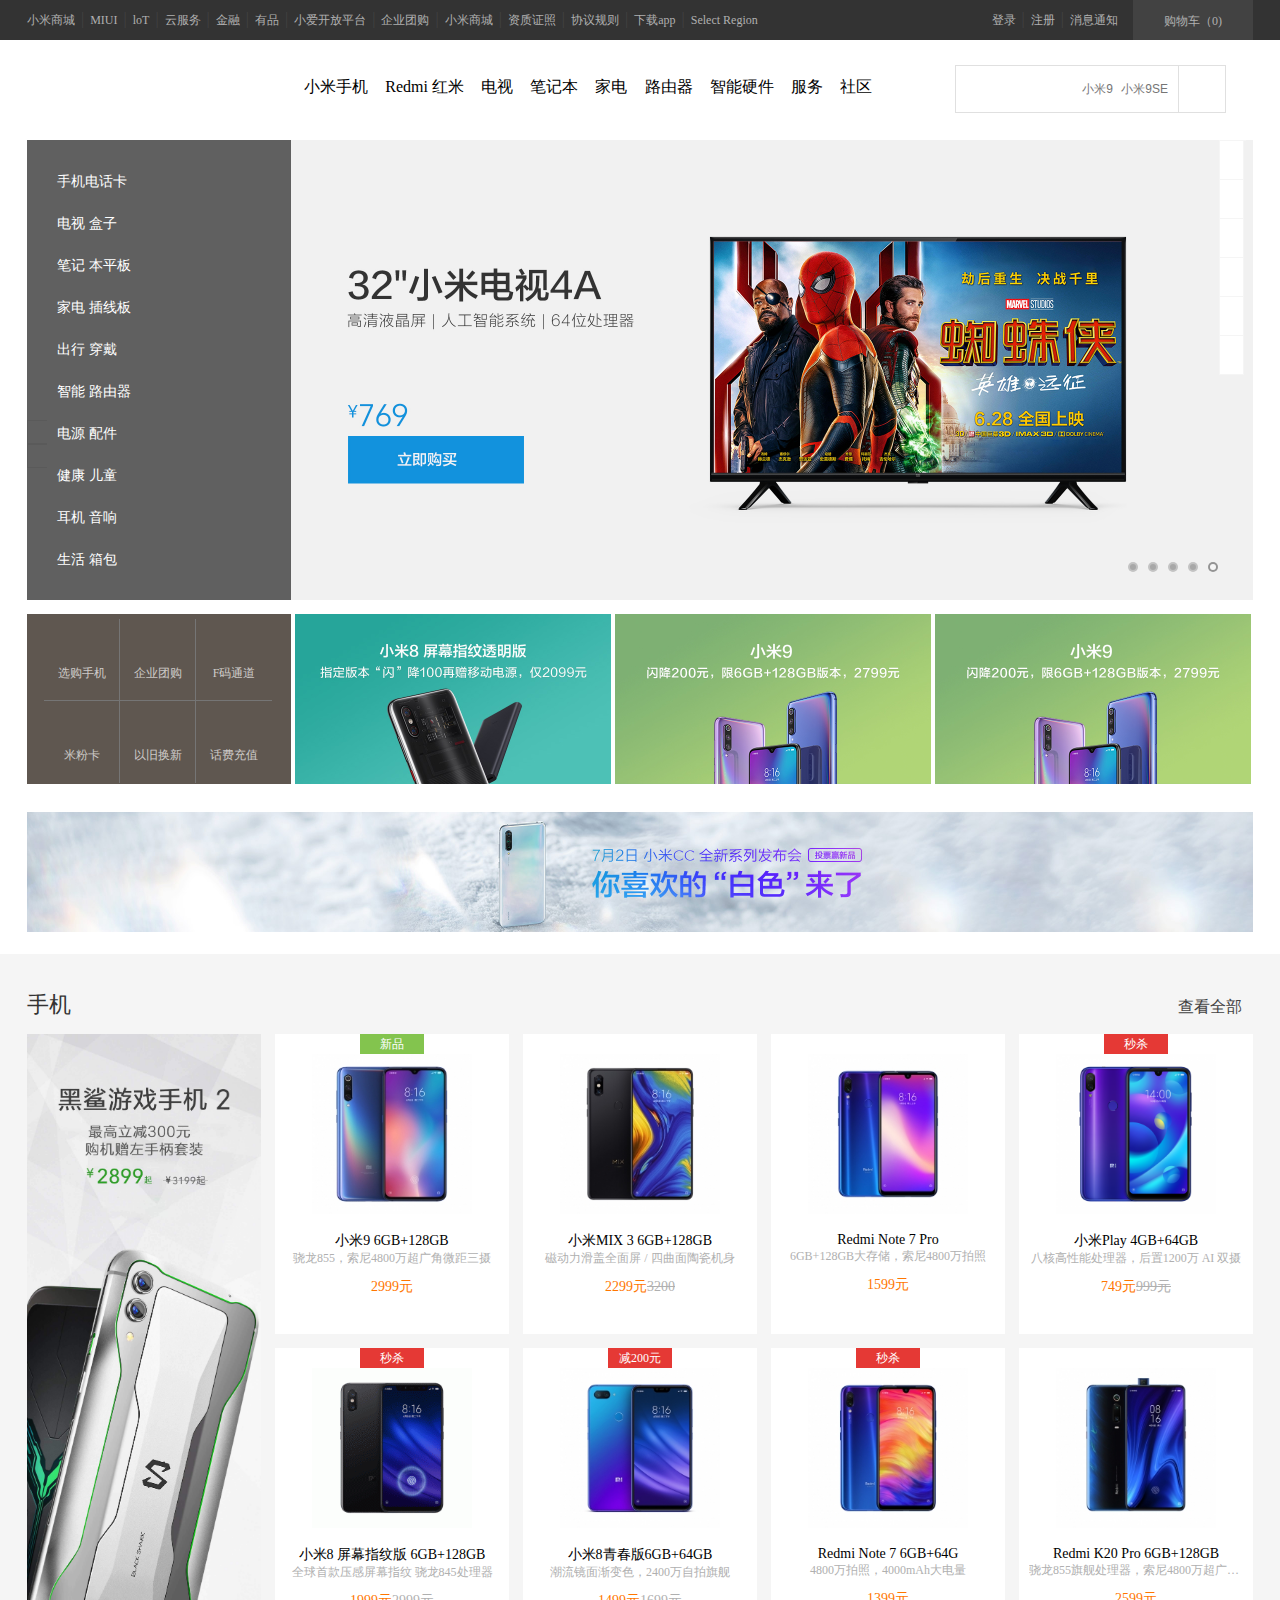
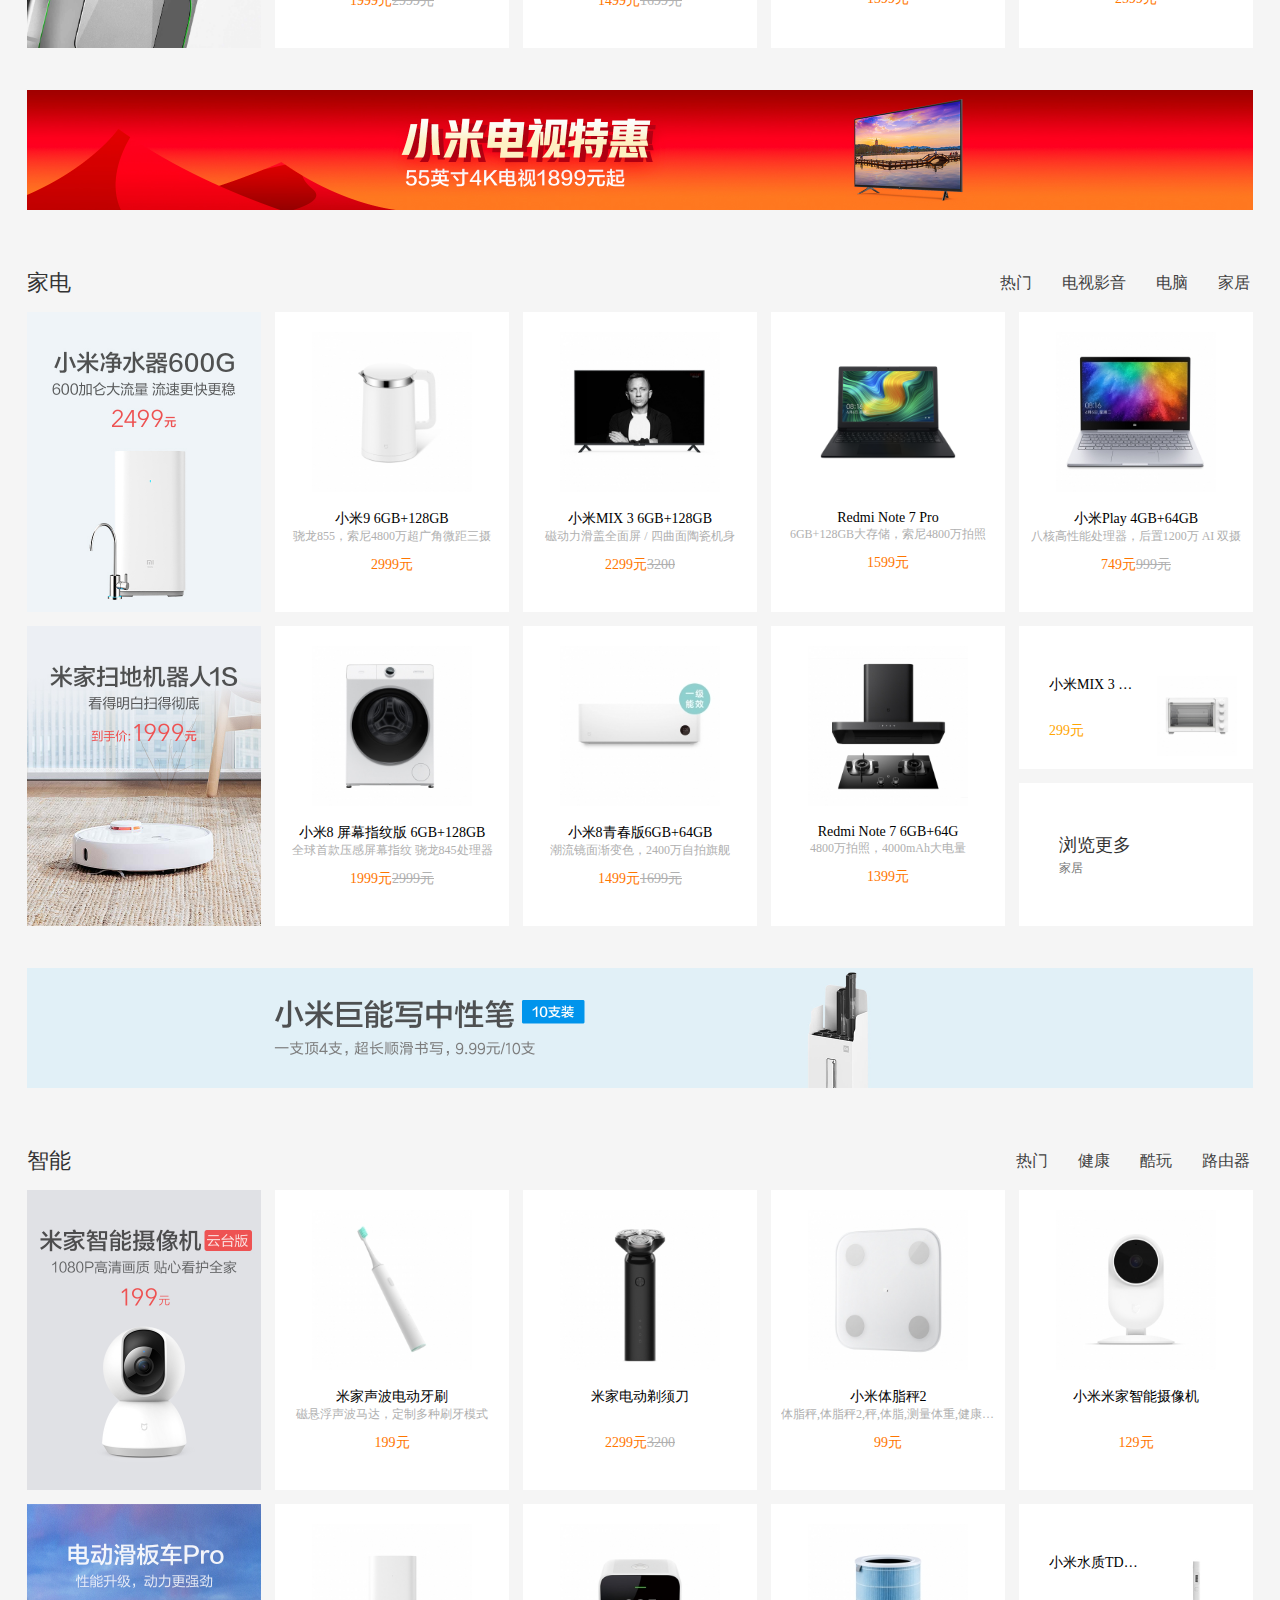
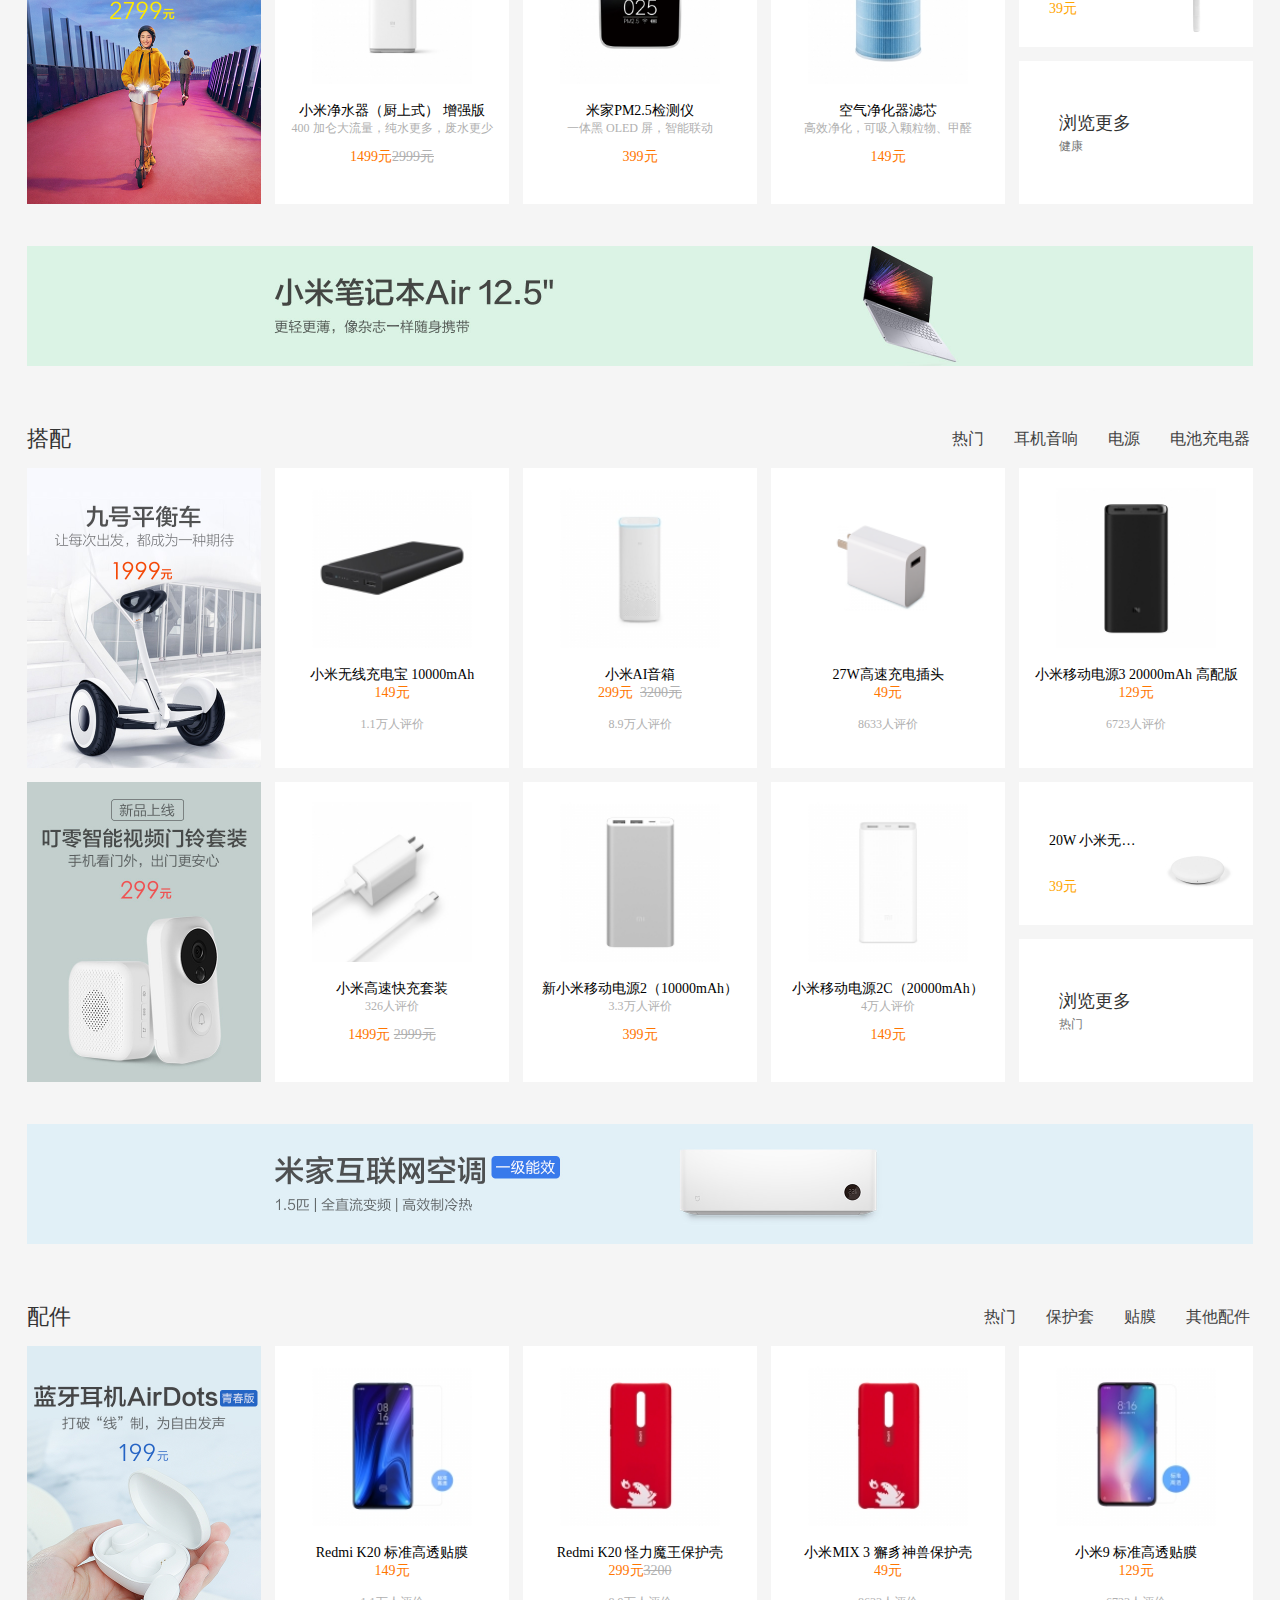
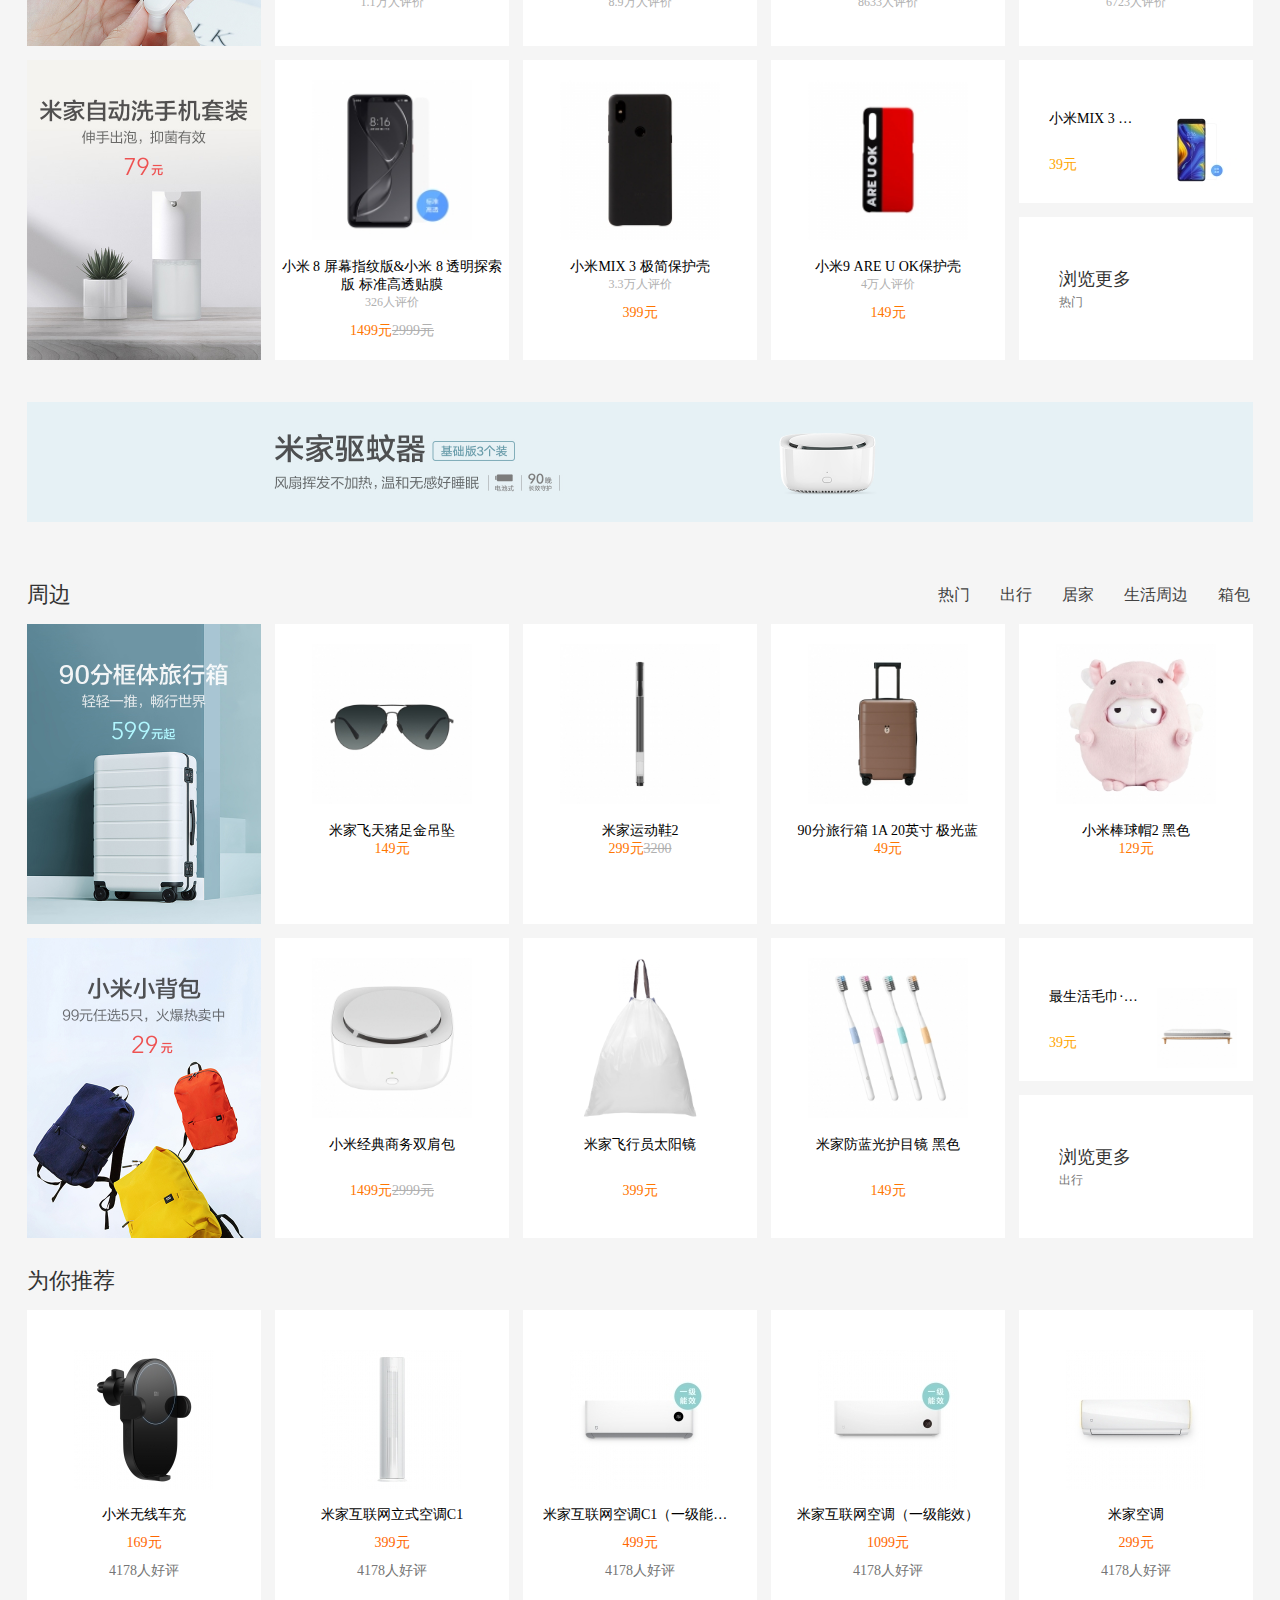
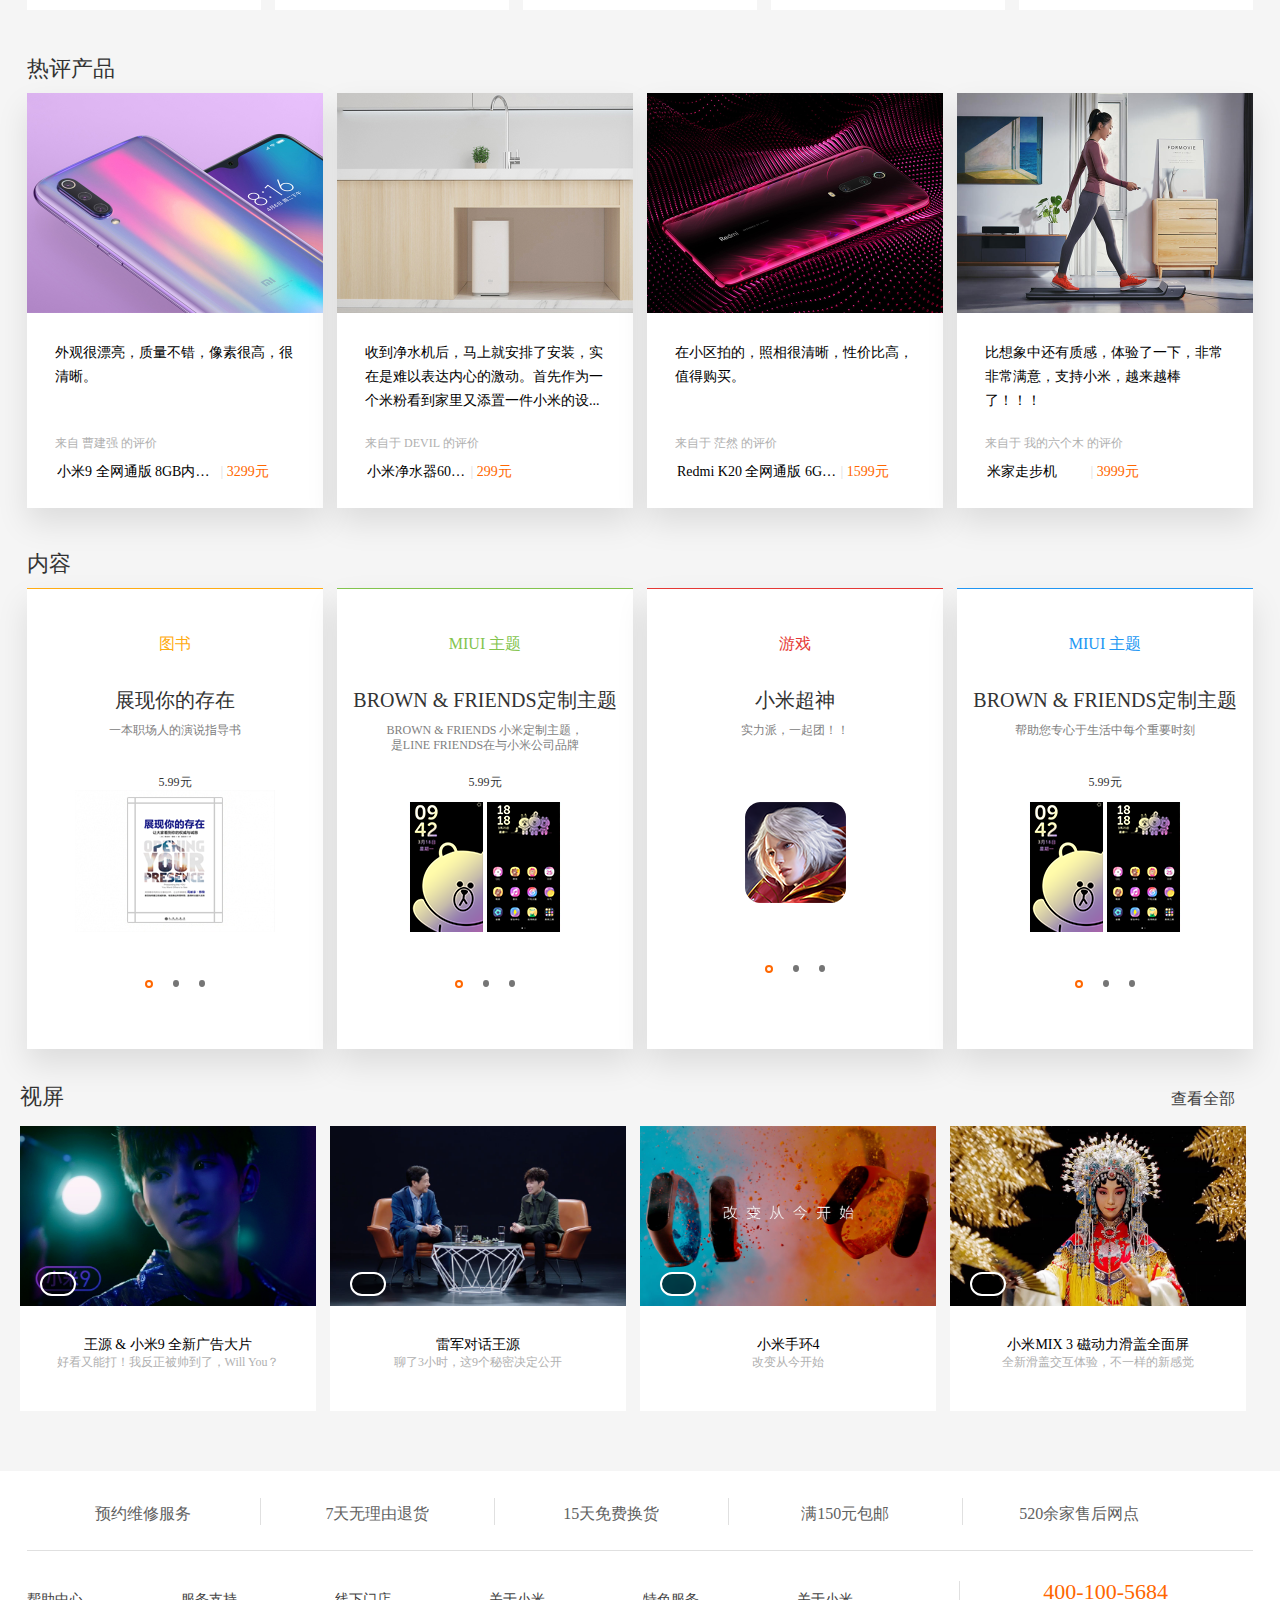
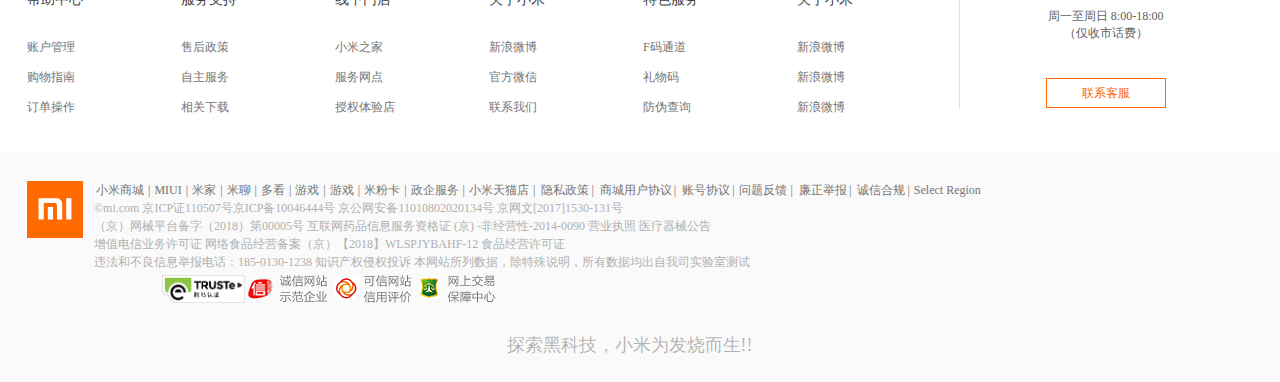
<file: index.html>
<!DOCTYPE html>
<html lang="en">

<head>
    <meta charset="UTF-8">
    <meta name="viewport" content="width=device-width, initial-scale=1.0">
    <meta http-equiv="X-UA-Compatible" content="ie=edge">
    <title>Document</title>
    <link rel="stylesheet" href="index.css">
    <link rel="stylesheet" href="https://at.alicdn.com/t/font_1264561_jcqdojrshq7.css" href="img/mi.ico">
</head>

<body>
    <!-- 头部开始 -->
    <div class="header">
        <div class="header-box">
            <div class="header-left">
                <a class="hove" href="">小米商城</a><span>|</span><a class="hove" href="">MIUI</a><span>|</span><a
                    class="hove" href="">loT</a><span>|</span><a class="hove" href="">云服务</a><span>|</span><a
                    class="hove" href="">金融</a><span>|</span><a class="hove" href="">有品</a><span>|</span><a class="hove"
                    href="">小爱开放平台</a><span>|</span><a class="hove" href="">企业团购</a><span>|</span><a class="hove"
                    href="">小米商城</a><span>|</span><a class="hove" href="">资质证照</a><span>|</span><a class="hove"
                    href="">协议规则</a><span>|</span><a class="hove" href="">下载app</a><span>|</span><a class="hove"
                    href="">Select Region</a>
            </div>
            <div class="header-right">
                <div class="header-right2">
                    <a href="">
                        <i class="iconfont icon-gouwuchekong"></i>
                        购物车（0)</a>
                </div>
                <div class="header-right1"> <a class="hove" href="">登录</a><span>|</span><a class="hove" href="">注册</a><span>|</span><i class="hove">消息通知</i>
                </div>


            </div>
        </div>
    </div>
    <!-- 头部结束 -->
    <div class="dingmain">
         <!-- 顶的开始 -->
         <div class="ding">
            <div class="ding-left">
                <i class="iconfont icon-milogo"></i>
            </div>
            <div class="ding-center">
                <div class="ding-center-first"></div>
                <a href="">小米手机</a><span>|</span><a href=""> Redmi 红米</a><span>|</span>
                <a href="">电视</a><span>|</span>
                <a href="">笔记本</a><span>|</span>
                <a href="">家电</a><span>|</span>
                <a href="">路由器</a><span>|</span>
                <a href="">智能硬件</a><span>|</span>
                <a href="">服务</a><span>|</span>
                <a href="">社区</a><span>|</span>
                </ul>
            </div>
            <div class="ding-right">
              <input type="text" placeholder="小米9 小米9SE">
              <div class="tubiao">
                  <i class="iconfont icon-sousuo"></i>
              </div>
            </div>
        </div>
        <!-- 顶的结束 -->
         <!-- 轮播图开始 -->
         <div class="nav">
            <div class="banner">
                <a href=""><img src="img/10.1.jpg" alt=""></a>
                <a href=""><img src="img/10.2.jpg" alt=""></a>
                <a href=""><img src="img/10.3.jpg" alt=""></a>
                <a href=""><img src="img/10.4.jpg" alt=""></a>
                <a href=""><img src="img/10.5.jpg" alt=""></a>
            </div>
            <div class="nav-list">
                <ul>
                    <li>手机电话卡<i class="iconfont icon-arrow-sl"></i></li>
                    <li>电视 盒子<i class="iconfont icon-arrow-sl"></i></li>
                    <li>笔记 本平板<i class="iconfont icon-arrow-sl"></i></li>
                    <li>家电 插线板<i class="iconfont icon-arrow-sl"></i></li>
                    <li>出行 穿戴<i class="iconfont icon-arrow-sl"></i></li>
                    <li>智能 路由器<i class="iconfont icon-arrow-sl"></i></li>
                    <li>电源 配件<i class="iconfont icon-arrow-sl"></i></li>
                    <li>健康 儿童<i class="iconfont icon-arrow-sl"></i></li>
                    <li>耳机 音响<i class="iconfont icon-arrow-sl"></i></li>
                    <li>生活 箱包<i class="iconfont icon-arrow-sl"></i></li>
                </ul>
            </div>
            <div class="nav-jiantou nav-jiantouzuo">
                <i class="iconfont icon-jiantouzuo"></i>
            </div>
            <div class="nav-jiantou nav-jiantouyou">
                <i class="iconfont icon-icon_arrow_right"></i>
            </div>
            <div class="nav-dian">
                <div class="diandian diandian1"></div>
                <div class="diandian"></div>
                <div class="diandian"></div>
                <div class="diandian"></div>
                <div class="diandian"></div>
            </div>
        </div>
        <!-- 轮播图结束 -->
        <!-- 导航开始 -->
        <div class="lead">
            <div class="lead-1">
                <ul>
                    <li class="lead-1-ge">
                        <div class="tutu">
                            <a href=""><i class="iconfont icon-xiaoshouji"></i></a>
                        </div>
                        <div class="text">选购手机</div>
                    </li>
                    <li class="lead-1-ge">
                            <div class="tutu">
                                    <a href=""><i class="iconfont icon-liwu"></i></a>
                                </div>
                                <div class="text">企业团购</div>
                    </li>
                    <li class="lead-1-ge lead-1-lastge">
                            <div class="tutu">
                                    <a href=""><i class="iconfont icon-fma"></i></a>
                                </div>
                                <div class="text">F码通道</div>
                    </li>
                    <li class="lead-1-ge lead-1-gebo">
                            <div class="tutu">
                                    <a href=""><i class="iconfont icon-mifenqia"></i></a>
                                </div>
                                <div class="text">米粉卡</div>
                    </li>
                    <li class="lead-1-ge lead-1-gebo">
                            <div class="tutu">
                                    <a href=""><i class="iconfont icon-yijiuhuanxin"></i></a>
                                </div>
                                <div class="text">以旧换新</div>
                    </li>
                    <li class="lead-1-ge lead-1-lastge lead-1-gebo">
                            <div class="tutu">
                                    <a href=""><i class="iconfont icon-youhuidd"></i></a>
                            </div>
                                <div class="text">话费充值</div>
                    </li>
                </ul>
            </div>
            <div class="lead-2">
                <a href=""><img src="img/11.1.jpg" alt=""></a>
            </div>
            <div class="lead-2">
                <a href=""><img src="img/11.2.jpg" alt=""></a>
            </div>
            <div class="lead-2">
                <a href=""><img src="img/11.3.jpg" alt=""></a>
            </div>
        </div>
        <div class="tail">
            <img src="img/11.4.jpg" alt="">
        </div>
        <!-- 导航结束 -->
    </div>
    <div class="main">
        <!-- 固定标签开始 -->
        <div class="guding">
            <div class="yuansu">
                <i class="iconfont icon-shouji"></i> 
            </div>
            <div class="yuansu">
                <i class="iconfont icon-ren111"></i><i>
            </div>
            <div class="yuansu">
                <i class="iconfont icon-tool"></i>
            </div>
            <div class="yuansu">
                <i class="iconfont icon-erji"></i>
            </div>
            <div class="yuansu">
               <i class="iconfont icon-xiazai1"></i>
            </div>
            <div class="yuansu yuansu1">
                <i class="iconfont icon-fanghuidingbu"></i>
            </div>
        </div>
        <!-- 固定标签结束 -->
        <!-- 手机开始 -->
        <div class="main-box1">
            <div class="main-box1-top">
                <div class="main-box1-title">手机</div>
                <div class="main-box1-more main-box1-more-cha">
                    <span>查看全部</span>
                    &nbsp;
                    <i class="iconfont icon-youjiantou-waiyuan-mian"></i>
                </div>
            </div>
            <div class="main-box1-bottom">
                <div class="main-box1-bottom1">
                    <img src="img/9.jpg" alt="">
                </div>
                <ul class="main-box1-bottom2">
                    <li class="moblie">
                        <div class="brick">新品</div>
                        <div class="picture">
                            <img src="img/1.jpg" alt="">
                        </div>
                        <div class="name">小米9 6GB+128GB</div>
                        <div class="det">骁龙855，索尼4800万超广角微距三摄</div>
                        <div class="price">2999元</div>
                    </li>
                    <li class="moblie">
                        <div class="picture">
                            <img src="img/2.jpg" alt="">
                        </div>
                        <div class="name">小米MIX 3 6GB+128GB</div>
                        <div class="det">磁动力滑盖全面屏 / 四曲面陶瓷机身</div>
                        <div class="price">2299元<s class="yuanjia">3200</s></div>
                    </li>
                    <li class="moblie">
                        <div class="picture">
                            <img src="img/3.jpg" alt="">
                        </div>
                        <div class="name">Redmi Note 7 Pro</div>
                        <div class="det">6GB+128GB大存储，索尼4800万拍照</div>
                        <div class="price">1599元</div>
                    </li>
                    <li class="moblie">
                        <div class="brick brick1">秒杀</div>
                        <div class="picture">
                            <img src="img/4.png" alt="">
                        </div>
                        <div class="name">小米Play 4GB+64GB</div>
                        <div class="det">八核高性能处理器，后置1200万 AI 双摄</div>
                        <div class="price">749元<s class="yuanjia">999元</s></div>
                    </li>
                    <li class="moblie">
                        <div class="brick brick1">秒杀</div>
                        <div class="picture">
                            <img src="img/5.png" alt="">
                        </div>
                        <div class="name">小米8 屏幕指纹版 6GB+128GB</div>
                        <div class="det">全球首款压感屏幕指纹 骁龙845处理器</div>
                        <div class="price">1999元<s class="yuanjia">2999元</s></div>
                    </li>
                    <li class="moblie">
                        <div class="brick brick1">减200元</div>
                        <div class="picture">
                            <img src="img/6.jpg" alt="">
                        </div>
                        <div class="name">小米8青春版6GB+64GB</div>
                        <div class="det">潮流镜面渐变色，2400万自拍旗舰</div>
                        <div class="price">1499元<s class="yuanjia">1699元</s></div>
                    </li>
                    <li class="moblie">
                        <div class="brick brick1">秒杀</div>
                        <div class="picture">
                            <img src="img/7.jpg" alt="">
                        </div>
                        <div class="name">Redmi Note 7 6GB+64G</div>
                        <div class="det">4800万拍照，4000mAh大电量</div>
                        <div class="price">1399元</div>
                    </li>
                    <li class="moblie">
                        <div class="picture">
                            <img src="img/8.jpg" alt="">
                        </div>
                        <div class="name">Redmi K20 Pro 6GB+128GB</div>
                        <div class="det">骁龙855旗舰处理器，索尼4800万超广角三摄</div>
                        <div class="price">2599元</div>
                    </li>
                </ul>
            </div>
        </div>
        <div class="tail">
            <img src="img/10.jpg" alt="">
        </div>
        <!-- 手机结束 -->
        <!-- 家电开始 -->
        <div class="main-box1">
            <div class="main-box1-top">
                <div class="main-box1-title">家电</div>
                <div class="main-box1-more">
                    <ul class="fenlei">
                        <li class="lei">家居</li>
                        <li class="lei">电脑</li>
                        <li class="lei">电视影音</li>
                        <li class="lei">热门</li>
                    </ul>
                </div>
            </div>
            <div class="main-box1-bottom">
                <div class="main-box1-bottom1">
                    <ul class="bottom1">
                        <li class="kuai">
                            <img src="img/2.9.jpg" alt="">
                        </li>
                        <li class="kuai">
                            <img src="img/2.10.jpg" alt="">
                        </li>
                    </ul>
                </div>
                <ul class="main-box1-bottom2">
                    <li class="moblie">
                        <div class="picture">
                            <img src="img/2.1.jpg" alt="">
                        </div>
                        <div class="name">小米9 6GB+128GB</div>
                        <div class="det">骁龙855，索尼4800万超广角微距三摄</div>
                        <div class="price">2999元</div>
                        <div class="huadong">
                            <div class="huadong-det">画质很清晰，比大牌画质都好，但是在网上看了很多评论大牌画质</div>
                            <div class="huadong-from"> 来自于 2197576303 的评价 </d>
                        </div>
                    </li>
                    <li class="moblie">
                        <div class="picture">
                            <img src="img/2.2.jpg" alt="">
                        </div>
                        <div class="name">小米MIX 3 6GB+128GB</div>
                        <div class="det">磁动力滑盖全面屏 / 四曲面陶瓷机身</div>
                        <div class="price">2299元<s class="yuanjia">3200</s></div>
                        <div class="huadong">
                            <div class="huadong-det">65的在我这客厅小了点。画面清晰值得购买</div>
                            <div class="huadong-from">  来自于 郁惩 的评价  </d>
                        </div>
                    </li>
                    <li class="moblie">
                        <div class="picture">
                            <img src="img/2.3.png" alt="">
                        </div>
                        <div class="name">Redmi Note 7 Pro</div>
                        <div class="det">6GB+128GB大存储，索尼4800万拍照</div>
                        <div class="price">1599元</div>
                        <div class="huadong">
                            <div class="huadong-det">画质很清晰，比大牌画质都好，但是在网上看了很多评论大牌画质</div>
                            <div class="huadong-from"> 来自于 2197576303 的评价 </d>
                        </div>
                    </li>
                    <li class="moblie">
                        <div class="picture">
                            <img src="img/2.4.jpg" alt="">
                        </div>
                        <div class="name">小米Play 4GB+64GB</div>
                        <div class="det">八核高性能处理器，后置1200万 AI 双摄</div>
                        <div class="price">749元<s class="yuanjia">999元</s></div>
                        <div class="huadong">
                            <div class="huadong-det">画质很清晰，比大牌画质都好，但是在网上看了很多评论大牌画质</div>
                            <div class="huadong-from"> 来自于 2197576303 的评价 </d>
                        </div>
                    </li>
                    <li class="moblie">
                        <div class="picture">
                            <img src="img/2.5.jpg" alt="">
                        </div>
                        <div class="name">小米8 屏幕指纹版 6GB+128GB</div>
                        <div class="det">全球首款压感屏幕指纹 骁龙845处理器</div>
                        <div class="price">1999元<s class="yuanjia">2999元</s></div>
                        <div class="huadong">
                            <div class="huadong-det">画质很清晰，比大牌画质都好，但是在网上看了很多评论大牌画质</div>
                            <div class="huadong-from"> 来自于 2197576303 的评价 </d>
                        </div>
                    </li>
                    <li class="moblie">
                        <div class="picture">
                            <img src="img/2.6.jpg" alt="">
                        </div>
                        <div class="name">小米8青春版6GB+64GB</div>
                        <div class="det">潮流镜面渐变色，2400万自拍旗舰</div>
                        <div class="price">1499元<s class="yuanjia">1699元</s></div>
                        <div class="huadong">
                            <div class="huadong-det">画质很清晰，比大牌画质都好，但是在网上看了很多评论大牌画质</div>
                            <div class="huadong-from"> 来自于 2197576303 的评价 </d>
                        </div>
                    </li>
                    <li class="moblie">
                        <div class="picture">
                            <img src="img/2.7.jpg" alt="">
                        </div>
                        <div class="name">Redmi Note 7 6GB+64G</div>
                        <div class="det">4800万拍照，4000mAh大电量</div>
                        <div class="price">1399元</div>
                        <div class="huadong">
                            <div class="huadong-det">画质很清晰，比大牌画质都好，但是在网上看了很多评论大牌画质</div>
                            <div class="huadong-from"> 来自于 2197576303 的评价 </d>
                        </div>
                    </li>
                    <li class="moblie-small-top">
                        <div class="moblie-small-top-left">
                            <div class="moblie-small-top-left-up">小米MIX 3 标准高透膜</div>
                            <div class="moblie-small-top-left-down">299元</div>
                        </div>
                        <div class="moblie-small-top-right">
                            <img src="img/2.8.jpg" alt="">
                        </div>
                    </li>
                    <li class="moblie-small-bottom">
                        <div class="moblie-small-bottom-left">
                            <div class="moblie-small-bottom-left-up">浏览更多</div>
                            <div class="moblie-small-bottom-left-down">家居</div>
                        </div>
                        <div class="moblie-small-bottom-right">
                            <i class="iconfont icon-youjiantou"></i>
                        </div>

                    </li>
                </ul>
            </div>
        </div>
        <div class="tail">
            <img src="img/2.11.jpg" alt="">
        </div>
        <!-- 家电结束 -->
        <!-- 智能开始 -->
        <div class="main-box1">
            <div class="main-box1-top">
                <div class="main-box1-title">智能</div>
                <div class="main-box1-more">
                    <ul class="fenlei">
                        <li class="lei">路由器</li>
                        <li class="lei">酷玩</li>
                        <li class="lei">健康</li>
                        <li class="lei">热门</li>
                    </ul>
                </div>
            </div>
            <div class="main-box1-bottom">
                <div class="main-box1-bottom1">
                    <ul class="bottom1">
                        <li class="kuai">
                            <img src="img/3.1.jpg" alt="">
                        </li>
                        <li class="kuai">
                            <img src="img/3.2.jpg" alt="">
                        </li>
                    </ul>
                </div>
                <ul class="main-box1-bottom2">
                    <li class="moblie">
                        <div class="picture">
                            <img src="img/3.3.jpg" alt="">
                        </div>
                        <div class="name">米家声波电动牙刷</div>
                        <div class="det">磁悬浮声波马达，定制多种刷牙模式</div>
                        <div class="price">199元</div>
                        <div class="huadong">
                            <div class="huadong-det">画质很清晰，比大牌画质都好，但是在网上看了很多评论大牌画质</div>
                            <div class="huadong-from"> 来自于 2197576303 的评价 </d>
                        </div>
                    </li>
                    <li class="moblie">
                        <div class="picture">
                            <img src="img/3.4.jpg" alt="">
                        </div>
                        <div class="name">米家电动剃须刀</div>
                        <div class="det"></div>
                        <div class="price">2299元<s class="yuanjia">3200</s></div>
                        <div class="huadong">
                            <div class="huadong-det">画质很清晰，比大牌画质都好，但是在网上看了很多评论大牌画质</div>
                            <div class="huadong-from"> 来自于 2197576303 的评价 </d>
                        </div>
                    </li>
                    <li class="moblie">
                        <div class="picture">
                            <img src="img/3.5.jpg" alt="">
                        </div>
                        <div class="name">小米体脂秤2</div>
                        <div class="det">体脂秤,体脂秤2,秤,体脂,测量体重,健康,身材,塑性,健身,健美,体脂称，称重</div>
                        <div class="price">99元</div>
                        <div class="huadong">
                            <div class="huadong-det">画质很清晰，比大牌画质都好，但是在网上看了很多评论大牌画质</div>
                            <div class="huadong-from"> 来自于 2197576303 的评价 </d>
                        </div>
                    </li>
                    <li class="moblie">
                        <div class="picture">
                            <img src="img/3.6.jpg" alt="">
                        </div>
                        <div class="name">小米米家智能摄像机</div>
                        <div class="det"></div>
                        <div class="price">129元</div>
                        <div class="huadong">
                            <div class="huadong-det">画质很清晰，比大牌画质都好，但是在网上看了很多评论大牌画质</div>
                            <div class="huadong-from"> 来自于 2197576303 的评价 </d>
                        </div>
                    </li>
                    <li class="moblie">
                        <div class="picture">
                            <img src="img/3.7.jpg" alt="">
                        </div>
                        <div class="name">小米净水器（厨上式） 增强版</div>
                        <div class="det">400 加仑大流量，纯水更多，废水更少</div>
                        <div class="price">1499元<s class="yuanjia">2999元</s></div>
                        <div class="huadong">
                            <div class="huadong-det">画质很清晰，比大牌画质都好，但是在网上看了很多评论大牌画质</div>
                            <div class="huadong-from"> 来自于 2197576303 的评价 </d>
                        </div>
                    </li>
                    <li class="moblie">
                        <div class="picture">
                            <img src="img/3.8.jpg" alt="">
                        </div>
                        <div class="name">米家PM2.5检测仪</div>
                        <div class="det">一体黑 OLED 屏，智能联动</div>
                        <div class="price">399元</div>
                        <div class="huadong">
                            <div class="huadong-det">画质很清晰，比大牌画质都好，但是在网上看了很多评论大牌画质</div>
                            <div class="huadong-from"> 来自于 2197576303 的评价 </d>
                        </div>
                    </li>
                    <li class="moblie">
                        <div class="picture">
                            <img src="img/3.9.jpg" alt="">
                        </div>
                        <div class="name">空气净化器滤芯</div>
                        <div class="det">高效净化，可吸入颗粒物、甲醛</div>
                        <div class="price">149元</div>
                        <div class="huadong">
                            <div class="huadong-det">画质很清晰，比大牌画质都好，但是在网上看了很多评论大牌画质</div>
                            <div class="huadong-from"> 来自于 2197576303 的评价 </d>
                        </div>
                    </li>
                    <li class="moblie-small-top">
                        <div class="moblie-small-top-left">
                            <div class="moblie-small-top-left-up">小米水质TDS检测笔</div>
                            <div class="moblie-small-top-left-down">39元</div>
                        </div>
                        <div class="moblie-small-top-right">
                            <img src="img/3.10.jpg" alt="">
                        </div>
                    </li>
                    <li class="moblie-small-bottom">
                        <div class="moblie-small-bottom-left">
                            <div class="moblie-small-bottom-left-up">浏览更多</div>
                            <div class="moblie-small-bottom-left-down">健康</div>
                        </div>
                        <div class="moblie-small-bottom-right">
                            <i class="iconfont icon-youjiantou"></i>
                        </div>

                    </li>
                </ul>
            </div>
        </div>
        <div class="tail">
            <img src="img/3.11.jpg" alt="">
        </div>
        <!-- 智能结束 -->
        <!-- 搭配开始 -->
        <div class="main-box1">
            <div class="main-box1-top">
                <div class="main-box1-title">搭配</div>
                <div class="main-box1-more">
                    <ul class="fenlei">
                        <li class="lei">电池充电器</li>
                        <li class="lei">电源</li>
                        <li class="lei">耳机音响</li>
                        <li class="lei">热门</li>
                    </ul>
                </div>
            </div>
            <div class="main-box1-bottom">
                <div class="main-box1-bottom1">
                    <ul class="bottom1">
                        <li class="kuai">
                            <img src="img/4.1.jpg" alt="">
                        </li>
                        <li class="kuai">
                            <img src="img/4.2.jpg" alt="">
                        </li>
                    </ul>
                </div>
                <ul class="main-box1-bottom2">
                    <li class="moblie">
                        <div class="picture">
                            <img src="img/4.3.jpg" alt="">
                        </div>
                        <div class="name"> 小米无线充电宝 10000mAh </div>
                        <div class="price">149元</div>
                        <div class="det">1.1万人评价</div>
                        <div class="huadong">
                            <div class="huadong-det">画质很清晰，比大牌画质都好，但是在网上看了很多评论大牌画质</div>
                            <div class="huadong-from"> 来自于 2197576303 的评价 </d>
                        </div>
                    </li>
                    <li class="moblie">
                        <div class="picture">
                            <img src="img/4.4.jpg" alt="">
                        </div>
                        <div class="name"> 小米AI音箱 </div>
                        <div class="price">299元 &nbsp;<s class="yuanjia">3200元</s></div>
                        <div class="det">8.9万人评价</div>
                        <div class="huadong">
                            <div class="huadong-det">画质很清晰，比大牌画质都好，但是在网上看了很多评论大牌画质</div>
                            <div class="huadong-from"> 来自于 2197576303 的评价 </d>
                        </div>
                    </li>
                    <li class="moblie">
                        <div class="picture">
                            <img src="img/4.5.png" alt="">
                        </div>
                        <div class="name"> 27W高速充电插头 </div>
                        <div class="price">49元</div>
                        <div class="det">8633人评价</div>
                        <div class="huadong">
                            <div class="huadong-det">画质很清晰，比大牌画质都好，但是在网上看了很多评论大牌画质</div>
                            <div class="huadong-from"> 来自于 2197576303 的评价 </d>
                        </div>
                    </li>
                    <li class="moblie">
                        <div class="picture">
                            <img src="img/4.6.jpg" alt="">
                        </div>
                        <div class="name">小米移动电源3 20000mAh 高配版 </div>
                        <div class="price">129元</div>
                        <div class="det">6723人评价</div>
                        <div class="huadong">
                            <div class="huadong-det">画质很清晰，比大牌画质都好，但是在网上看了很多评论大牌画质</div>
                            <div class="huadong-from"> 来自于 2197576303 的评价 </d>
                        </div>

                    </li>
                    <li class="moblie">
                        <div class="picture">
                            <img src="img/4.7.jpg" alt="">
                        </div>
                        <div class="name"> 小米高速快充套装</div>
                        <div class="det">326人评价</div>
                        <div class="price">1499元&nbsp;<s class="yuanjia">2999元</s></div>
                        <div class="huadong">
                            <div class="huadong-det">画质很清晰，比大牌画质都好，但是在网上看了很多评论大牌画质</div>
                            <div class="huadong-from"> 来自于 2197576303 的评价 </d>
                        </div>
                    </li>
                    <li class="moblie">
                        <div class="picture">
                            <img src="img/4.8.jpg" alt="">
                        </div>
                        <div class="name"> 新小米移动电源2（10000mAh） </div>
                        <div class="det">3.3万人评价</div>
                        <div class="price">399元</div>
                        <div class="huadong">
                            <div class="huadong-det">画质很清晰，比大牌画质都好，但是在网上看了很多评论大牌画质</div>
                            <div class="huadong-from"> 来自于 2197576303 的评价 </d>
                        </div>
                    </li>
                    <li class="moblie">
                        <div class="picture">
                            <img src="img/4.9.jpg" alt="">
                        </div>
                        <div class="name"> 小米移动电源2C（20000mAh） </div>
                        <div class="det">4万人评价</div>
                        <div class="price">149元</div>
                        <div class="huadong">
                            <div class="huadong-det">画质很清晰，比大牌画质都好，但是在网上看了很多评论大牌画质</div>
                            <div class="huadong-from"> 来自于 2197576303 的评价 </d>
                        </div>
                    </li>
                    <li class="moblie-small-top">
                        <div class="moblie-small-top-left">
                            <div class="moblie-small-top-left-up">20W 小米无线充电器</div>
                            <div class="moblie-small-top-left-down">39元</div>
                        </div>
                        <div class="moblie-small-top-right">
                            <img src="img/4.10.jpg" alt="">
                        </div>
                    </li>
                    <li class="moblie-small-bottom">
                        <div class="moblie-small-bottom-left">
                            <div class="moblie-small-bottom-left-up">浏览更多</div>
                            <div class="moblie-small-bottom-left-down">热门</div>
                        </div>
                        <div class="moblie-small-bottom-right">
                            <i class="iconfont icon-youjiantou"></i>
                        </div>

                    </li>
                </ul>
            </div>
        </div>
        <div class="tail">
            <img src="img/4.11.jpg" alt="">
        </div>
        <!-- 搭配结束 -->
        <!-- 配件开始 -->
        <div class="main-box1">
            <div class="main-box1-top">
                <div class="main-box1-title">配件</div>
                <div class="main-box1-more">
                    <ul class="fenlei">
                        <li class="lei">其他配件</li>
                        <li class="lei">贴膜</li>
                        <li class="lei">保护套</li>
                        <li class="lei">热门</li>
                    </ul>
                </div>
            </div>
            <div class="main-box1-bottom">
                <div class="main-box1-bottom1 main-box1-bottom1-fen">
                    <ul class="bottom1">
                        <li class="kuai">
                            <img src="img/5.1.jpg" alt="">
                        </li>
                        <li class="kuai">
                            <img src="img/5.2.jpg" alt="">
                        </li>
                    </ul>
                </div>
                <ul class="main-box1-bottom2">
                    <li class="moblie">
                        <div class="picture">
                            <img src="img/5.3.jpg" alt="">
                        </div>
                        <div class="name">Redmi K20 标准高透贴膜 </div>
                        <div class="price">149元</div>
                        <div class="det">1.1万人评价</div>
                    </li>
                    <li class="moblie">
                        <div class="picture">
                            <img src="img/5.4.jpg" alt="">
                        </div>
                        <div class="name"> Redmi K20 怪力魔王保护壳 </div>
                        <div class="price">299元<s class="yuanjia">3200</s></div>
                        <div class="det">8.9万人评价</div>
                        <div class="huadong">
                            <div class="huadong-det">画质很清晰，比大牌画质都好，但是在网上看了很多评论大牌画质</div>
                            <div class="huadong-from"> 来自于 2197576303 的评价 </d>
                        </div>
                    </li>
                    <li class="moblie">
                        <div class="picture">
                            <img src="img/5.5.jpg" alt="">
                        </div>
                        <div class="name"> 小米MIX 3 獬豸神兽保护壳 </div>
                        <div class="price">49元</div>
                        <div class="det">8633人评价</div>
                        <div class="huadong">
                            <div class="huadong-det">画质很清晰，比大牌画质都好，但是在网上看了很多评论大牌画质</div>
                            <div class="huadong-from"> 来自于 2197576303 的评价 </d>
                        </div>
                    </li>
                    <li class="moblie">
                        <div class="picture">
                            <img src="img/5.6.jpg" alt="">
                        </div>
                        <div class="name"> 小米9 标准高透贴膜 </div>
                        <div class="price">129元</div>
                        <div class="det">6723人评价</div>
                        <div class="huadong">
                            <div class="huadong-det">画质很清晰，比大牌画质都好，但是在网上看了很多评论大牌画质</div>
                            <div class="huadong-from"> 来自于 2197576303 的评价 </d>
                        </div>

                    </li>
                    <li class="moblie">
                        <div class="picture">
                            <img src="img/5.7.jpg" alt="">
                        </div>
                        <div class="name"> 小米 8 屏幕指纹版&小米 8 透明探索版 标准高透贴膜 </div>
                        <div class="det">326人评价</div>
                        <div class="price">1499元<s class="yuanjia">2999元</s></div>
                        <div class="huadong">
                            <div class="huadong-det">画质很清晰，比大牌画质都好，但是在网上看了很多评论大牌画质</div>
                            <div class="huadong-from"> 来自于 2197576303 的评价 </d>
                        </div>
                    </li>
                    <li class="moblie">
                        <div class="picture">
                            <img src="img/5.8.jpg" alt="">
                        </div>
                        <div class="name"> 小米MIX 3 极简保护壳 </div>
                        <div class="det">3.3万人评价</div>
                        <div class="price">399元</div>
                        <div class="huadong">
                            <div class="huadong-det">画质很清晰，比大牌画质都好，但是在网上看了很多评论大牌画质</div>
                            <div class="huadong-from"> 来自于 2197576303 的评价 </d>
                        </div>
                    </li>
                    <li class="moblie">
                        <div class="picture">
                            <img src="img/5.9.jpg" alt="">
                        </div>
                        <div class="name"> 小米9 ARE U OK保护壳 </div>
                        <div class="det">4万人评价</div>
                        <div class="price">149元</div>
                        <div class="huadong">
                            <div class="huadong-det">画质很清晰，比大牌画质都好，但是在网上看了很多评论大牌画质</div>
                            <div class="huadong-from"> 来自于 2197576303 的评价 </d>
                        </div>
                    </li>
                    <li class="moblie-small-top">
                        <div class="moblie-small-top-left">
                            <div class="moblie-small-top-left-up">小米MIX 3 标准高透膜</div>
                            <div class="moblie-small-top-left-down">39元</div>
                        </div>
                        <div class="moblie-small-top-right">
                            <img src="img/5.10.jpg" alt="">
                        </div>
                    </li>
                    <li class="moblie-small-bottom">
                        <div class="moblie-small-bottom-left">
                            <div class="moblie-small-bottom-left-up">浏览更多</div>
                            <div class="moblie-small-bottom-left-down">热门</div>
                        </div>
                        <div class="moblie-small-bottom-right">
                            <i class="iconfont icon-youjiantou"></i>
                        </div>

                    </li>
                </ul>
            </div>
        </div>
        <div class="tail">
            <img src="img/5.11.jpg" alt="">
        </div>
        <!-- 配件结束 -->
        <!-- 周边开始 -->
        <div class="main-box1">
            <div class="main-box1-top">
                <div class="main-box1-title">周边</div>
                <div class="main-box1-more">
                    <ul class="fenlei">
                        <li class="lei">箱包</li>
                        <li class="lei">生活周边</li>
                        <li class="lei">居家</li>
                        <li class="lei">出行</li>
                        <li class="lei">热门</li>
                    </ul>
                </div>
            </div>
            <div class="main-box1-bottom">
                <div class="main-box1-bottom1 main-box1-bottom1-fen">
                    <ul class="bottom1">
                        <li class="kuai">
                            <img src="img/6.1.jpg" alt="">
                        </li>
                        <li class="kuai">
                            <img src="img/6.2.jpg" alt="">
                        </li>
                    </ul>
                </div>
                <ul class="main-box1-bottom2">
                    <li class="moblie">
                        <div class="picture">
                            <img src="img/6.3.jpg" alt="">
                        </div>
                        <div class="name">米家飞天猪足金吊坠</div>
                        <div class="price">149元</div>
                        <div class="det"></div>
                    </li>
                    <li class="moblie">
                        <div class="picture">
                            <img src="img/6.4.jpg" alt="">
                        </div>
                        <div class="name">米家运动鞋2 </div>
                        <div class="price">299元<s class="yuanjia">3200</s></div>
                        <div class="det"></div>
                        <div class="huadong">
                            <div class="huadong-det">画质很清晰，比大牌画质都好，但是在网上看了很多评论大牌画质</div>
                            <div class="huadong-from"> 来自于 2197576303 的评价 </d>
                        </div>
                    </li>
                    <li class="moblie">
                        <div class="picture">
                            <img src="img/6.5.jpg" alt="">
                        </div>
                        <div class="name">90分旅行箱 1A 20英寸 极光蓝</div>
                        <div class="price">49元</div>
                        <div class="det"></div>
                        <div class="huadong">
                            <div class="huadong-det">画质很清晰，比大牌画质都好，但是在网上看了很多评论大牌画质</div>
                            <div class="huadong-from"> 来自于 2197576303 的评价 </d>
                        </div>
                    </li>
                    <li class="moblie">
                        <div class="picture">
                            <img src="img/6.6.jpg" alt="">
                        </div>
                        <div class="name">小米棒球帽2 黑色</div>
                        <div class="price">129元</div>
                        <div class="det"></div>
                        <div class="huadong">
                            <div class="huadong-det">画质很清晰，比大牌画质都好，但是在网上看了很多评论大牌画质</div>
                            <div class="huadong-from"> 来自于 2197576303 的评价 </d>
                        </div>

                    </li>
                    <li class="moblie">
                        <div class="picture">
                            <img src="img/6.7.jpg" alt="">
                        </div>
                        <div class="name"> 小米经典商务双肩包 </div>
                        <div class="det"></div>
                        <div class="price">1499元<s class="yuanjia">2999元</s></div>
                        <div class="huadong">
                            <div class="huadong-det">画质很清晰，比大牌画质都好，但是在网上看了很多评论大牌画质</div>
                            <div class="huadong-from"> 来自于 2197576303 的评价 </d>
                        </div>
                    </li>
                    <li class="moblie">
                        <div class="picture">
                            <img src="img/6.8.png" alt="">
                        </div>
                        <div class="name">米家飞行员太阳镜</div>
                        <div class="det"></div>
                        <div class="price">399元</div>
                        <div class="huadong">
                            <div class="huadong-det">画质很清晰，比大牌画质都好，但是在网上看了很多评论大牌画质</div>
                            <div class="huadong-from"> 来自于 2197576303 的评价 </d>
                        </div>
                    </li>
                    <li class="moblie">
                        <div class="picture">
                            <img src="img/6.9.jpg" alt="">
                        </div>
                        <div class="name">米家防蓝光护目镜 黑色</div>
                        <div class="det"></div>
                        <div class="price">149元</div>
                        <div class="huadong">
                            <div class="huadong-det">画质很清晰，比大牌画质都好，但是在网上看了很多评论大牌画质</div>
                            <div class="huadong-from"> 来自于 2197576303 的评价 </d>
                        </div>
                    </li>
                    <li class="moblie-small-top">
                        <div class="moblie-small-top-left">
                            <div class="moblie-small-top-left-up">最生活毛巾·青春系列 </div>
                            <div class="moblie-small-top-left-down">39元</div>
                        </div>
                        <div class="moblie-small-top-right">
                            <img src="img/6.10.jpg" alt="">
                        </div>
                    </li>
                    <li class="moblie-small-bottom">
                        <div class="moblie-small-bottom-left">
                            <div class="moblie-small-bottom-left-up">浏览更多</div>
                            <div class="moblie-small-bottom-left-down">出行</div>
                        </div>
                        <div class="moblie-small-bottom-right">
                            <i class="iconfont icon-youjiantou"></i>
                        </div>

                    </li>
                </ul>
            </div>
        </div>
        <!-- 周边结束 -->
        <!-- 为你推荐开始 -->
        <div class="main-box2">
            <div class="main-box2-top">
                <div class="box2-top-title">为你推荐</div>
                <div class="shuangjiantou">
                    <div class="zuojiantou">
                        <i class="iconfont icon-jiantouzuo"></i>
                    </div>
                    <div class="youjiantou">
                        <i class="iconfont icon-icon_arrow_right"></i>
                    </div>
                </div>

            </div>
            <div class="main-box2-bottom">
                <ul class="list">
                    <li class="ge">
                        <div class="box2-tupian">
                            <img src="img/7.1.jpg" alt="">
                        </div>
                        <div class="box2-title"> 小米无线车充 </div>
                        <div class="box2-price">169元</div>
                        <div class="box2-dec">4178人好评</div>
                    </li>
                    <li class="ge">
                        <div class="box2-tupian">
                                <img src="img/7.2.jpg" alt="">
                        </div>
                        <div class="box2-title"> 米家互联网立式空调C1 </div>
                        <div class="box2-price">399元</div>
                        <div class="box2-dec">4178人好评</div>
                    </li>
                    <li class="ge">
                        <div class="box2-tupian">
                                <img src="img/7.3.jpg" alt="">
                        </div>
                        <div class="box2-title"> 米家互联网空调C1（一级能效） </div>
                        <div class="box2-price">499元</div>
                        <div class="box2-dec">4178人好评</div>
                    </li>
                    <li class="ge">
                        <div class="box2-tupian">
                            <img src="img/7.4.jpg" alt="">
                        </div>
                        <div class="box2-title"> 米家互联网空调（一级能效） </div>
                        <div class="box2-price">1099元</div>
                        <div class="box2-dec">4178人好评</div>
                    </li>
                    <li class="lastge">
                        <div class="box2-tupian">
                            <img src="img/7.5.jpg" alt="">
                        </div>
                        <div class="box2-title"> 米家空调 </div>
                        <div class="box2-price">299元</div>
                        <div class="box2-dec">4178人好评</div>
                    </li>
                </ul>
            </div>

        </div>
        <!-- 为你推荐结束 -->
        <!-- 热评产品开始 -->
        <div class="main-box3">
            <div class="box3-top">热评产品</div>
            <div class="box3-bottom">
                <ul class="list3">
                    <li class="ge3">
                        <div class="tupian3">
                            <img src="img/8.1.jpg" alt="">
                        </div>
                        <div class="det3">外观很漂亮，质量不错，像素很高，很清晰。</div>
                        <div class="from">来自 曹建强 的评价</div>
                        <div class="info">
                            <div class="name3">小米9 全网通版 8GB内存 全息幻彩紫全息幻彩紫</div>
                            <span>|</span>
                            <div class="num3">3299元</div>
                        </div>
                    </li>
                    <li class="ge3">
                        <div class="tupian3">
                            <img src="img/8.2.jpg" alt="">
                        </div>
                        <div class="det3">收到净水机后，马上就安排了安装，实在是难以表达内心的激动。首先作为一个米粉看到家里又添置一件小米的设...</div>
                        <div class="from"> 来自于 DEVIL 的评价 </div>
                        <div class="info">
                            <div class="name3 name3-spe">小米净水器600G</div>
                            <span>|</span>
                            <div class="num3">299元</d>
                        </div>
                    </li>
                    <li class="ge3">
                        <div class="tupian3">
                            <img src="img/8.3.jpg" alt="">
                        </div>
                        <div class="det3">在小区拍的，照相很清晰，性价比高，值得购买。</div>
                        <div class="from"> 来自于 茫然 的评价 </div>
                        <div class="info">
                            <div class="name3">Redmi K20 全网通版 6GB+128GB 火焰红</div>
                            <span>|</span>
                            <div class="num3">1599元</div>
                        </div>
                    </li>
                    <li class="ge3 lastge3">
                        <div class="tupian3">
                            <img src="img/8.4.jpg" alt="">
                        </div>
                        <div class="det3">比想象中还有质感，体验了一下，非常非常满意，支持小米，越来越棒了！！！</div>
                        <div class="from"> 来自于 我的六个木 的评价 </div>
                        <div class="info">
                            <div class="name3 name3-spe">米家走步机</div>
                            <span>|</span>
                            <div class="num3">3999元</div>
                        </div>
                    </li>
                </ul>
            </div>
        </div>
        <!-- 热评产品结束 -->
        <!-- 内容开始 -->
        <div class="main-box3">
            <div class="box3-top">内容</div>
            <div class="box3-bottom">
                <ul class="list3">
                    <li class="ge4">
                        <div class="shuangjiantou shuangjiantou-z">
                                <i class="iconfont icon-zuoyoujiantou-copy-copy-copy"></i>
                        </div>
                        <div class="shuangjiantou shuangjiantou-y">
                                <i class="iconfont icon-zuoyoujiantou-copy-copy"></i>
                        </div>
                        <div class="ge4-top">图书</div>
                        <div class="ge4-bottom">
                            <div class="get4-bottom-1">展现你的存在</div>
                            <div class="get4-bottom-2">一本职场人的演说指导书</div>
                            <div class="get4-bottom-3">5.99元</div>
                            <div class="get4-bottom-4">
                                <img src="img/9.1.png" alt="">
                            </div>
                            <div class="dian">
                                <div class="dian1-1"></div>
                                <div class="dian1"></div>
                                <div class="dian1"></div>
                            </div>
                        </div>
                    </li>  
                    <li class="ge4 ge4-2">
                            <div class="shuangjiantou shuangjiantou-z">
                                    <i class="iconfont icon-zuoyoujiantou-copy-copy-copy"></i>
                            </div>
                            <div class="shuangjiantou shuangjiantou-y">
                                    <i class="iconfont icon-zuoyoujiantou-copy-copy"></i>
                            </div>
                            <div class="ge4-top">MIUI 主题</div>
                            <div class="ge4-bottom">
                                <div class="get4-bottom-1">BROWN & FRIENDS定制主题</div>
                                <div class="get4-bottom-2">BROWN & FRIENDS 小米定制主题，是LINE FRIENDS在与小米公司品牌合作基础上，为小米米粉节特殊定制。</div>
                                <div class="get4-bottom-3">5.99元</div>
                                <div class="get4-bottom-4">
                                    <img src="img/9.2.png" alt="">
                                </div>
                                <div class="dian">
                                    <div class="dian1-1"></div>
                                    <div class="dian1"></div>
                                    <div class="dian1"></div>
                                </div>
                            </div>
                    </li>  
                    <li class="ge4 ge4-3">
                            <div class="shuangjiantou shuangjiantou-z">
                                    <i class="iconfont icon-zuoyoujiantou-copy-copy-copy"></i>
                            </div>
                            <div class="shuangjiantou shuangjiantou-y">
                                    <i class="iconfont icon-zuoyoujiantou-copy-copy"></i>
                            </div>
                            <div class="ge4-top">游戏</div>
                            <div class="ge4-bottom">
                                <div class="get4-bottom-1">小米超神</div>
                                <div class="get4-bottom-2">实力派，一起团！！</div>
                                <div class="get4-bottom-3"></div>
                                <div class="get4-bottom-4">
                                    <img src="img/9.3.png" alt="">
                                </div>
                                <div class="dian">
                                    <div class="dian1-1"></div>
                                    <div class="dian1"></div>
                                    <div class="dian1"></div>
                                </div>
                            </div> 
                    </li>
                    <li class="ge4 lastge4 ge4-4">
                            <div class="shuangjiantou shuangjiantou-z">
                                    <i class="iconfont icon-zuoyoujiantou-copy-copy-copy"></i>
                            </div>
                            <div class="shuangjiantou shuangjiantou-y">
                                    <i class="iconfont icon-zuoyoujiantou-copy-copy"></i>
                            </div>
                            <div class="ge4-top">MIUI 主题</div>
                            <div class="ge4-bottom">
                                <div class="get4-bottom-1">BROWN & FRIENDS定制主题</div>
                                <div class="get4-bottom-2">帮助您专心于生活中每个重要时刻</div>
                                <div class="get4-bottom-3">5.99元</div>
                                <div class="get4-bottom-4">
                                    <img src="img/9.2.png" alt="">
                                </div>
                                <div class="dian">
                                    <div class="dian1-1"></div>
                                    <div class="dian1"></div>
                                    <div class="dian1"></div>
                                </div>
                            </div>
                    </li>  
                </ul>
            </div>
        </div>
        <!-- 内容结束 -->
        <!-- 视屏开始 -->
        <div class="main-box5">
            <div class="main-box1-top">
                <div class="main-box1-title">视屏</div>
                <div class="main-box1-more main-box1-more-cha">
                        <span>查看全部</span>
                        &nbsp;
                        <i class="iconfont icon-youjiantou-waiyuan-mian"></i>
                    </div>
            </div>
            <div class="box5-bottom">
                <ul class="list5">
                    <li class="ge5">
                        <div class="tupian5">
                                <div class="bofang">
                                        <i class="iconfont icon-bofang1"></i>
                                    </div>
                            <img src="img/9.1.jpg" alt="">
                        </div>
                        <div class="zhuti5">王源 & 小米9 全新广告大片</div>
                        <div class="neirong5">好看又能打！我反正被帅到了，Will You？</div>
                    </li>
                    <li class="ge5">
                        <div class="tupian5">
                            <div class="bofang">
                                <i class="iconfont icon-bofang1"></i>
                            </div>
                            <img src="img/9.2.jpg" alt="">
                        </div>
                        <div class="zhuti5">雷军对话王源</div>
                        <div class="neirong5">聊了3小时，这9个秘密决定公开</div>
                    </li>
                    <li class="ge5">
                        <div class="tupian5">
                                <div class="bofang">
                                        <i class="iconfont icon-bofang1"></i>
                                    </div>
                            <img src="img/9.3.jpg" alt="">
                        </div>
                        <div class="zhuti5">小米手环4</div>
                        <div class="neirong5">改变从今开始</div>
                    </li>
                    <li class="ge5 lastge5">
                        <div class="tupian5">
                                <div class="bofang">
                                        <i class="iconfont icon-bofang1"></i>
                                    </div>
                            <img src="img/9.4.jpg" alt="">
                        </div>
                        <div class="zhuti5">小米MIX 3 磁动力滑盖全面屏</div>
                        <div class="neirong5">全新滑盖交互体验，不一样的新感觉</div>
                    </li>
                </ul>
            </div>
        </div>
        <!-- 视屏结束 -->
    <div class="all-bottom">
        <div class="all-bottom1">
            <ul>
                <li class="all-bottom1-ge1"><i class="iconfont icon-tool"></i>预约维修服务</li>
                <li class="all-bottom1-ge1"><i class="iconfont icon-tian"></i>7天无理由退货</li>
                <li class="all-bottom1-ge1"><i class="iconfont icon-tian1"></i>15天免费换货</li>
                <li class="all-bottom1-ge1"><i class="iconfont icon-liwu1"></i>满150元包邮</li>
                <li class="all-bottom1-lastge1"><i class="iconfont icon-location"></i>520余家售后网点</li>
            </ul>
        </div>
        <div class="all-bottom2">
            <div class="all-bottom2-left">
                 <ul>
                     <li class="first">帮助中心</li>
                     <li>账户管理</li>
                     <li>购物指南</li>
                     <li>订单操作</li>
                 </ul>
                 <ul>
                     <li class="first">服务支持</li>
                     <li>售后政策</li>
                     <li>自主服务</li>
                     <li>相关下载</li>
                 </ul>
                <ul>
                    <li class="first">线下门店</li>
                    <li>小米之家</li>
                    <li>服务网点</li>
                    <li>授权体验店</li>
                </ul>
                <ul>
                    <li class="first">关于小米</li>
                    <li>新浪微博</li>
                    <li>官方微信</li>
                    <li>联系我们</li>
                </ul>
                <ul>
                    <li class="first">特色服务</li>
                    <li>F码通道</li>
                    <li>礼物码</li>
                    <li>防伪查询</li>
                </ul>
                <ul>
                    <li class="first">关于小米</li>
                    <li>新浪微博</li>
                    <li>新浪微博</li>
                    <li>新浪微博</li>
                </ul>
            </div>
            <div class="all-bottom2-right">
                <div class="tell">400-100-5684</div>
                <div class="shijian">
                        周一至周日 8:00-18:00
                       <span>（仅收市话费）</span> </div>
                <div class="kefu"><i class="iconfont icon-qietu"></i>联系客服</div> 
            </div>
    
        </div>
        <div class="beian">
            <div class="beian-up">
                <div class="beian-up-logo">
                    <img src="img/mimi.png" alt="">
                </div>
                <div class="beian-up-right">
                    <p class="hei">
                        <span>小米商城</span><span>|</span><span>MIUI</span><span>|</span><span>米家</span><span>|</span><span>米聊</span><span>|</span><span>多看</span><span>|</span><span>游戏</span><span>|</span><span>游戏</span><span>|</span><span>米粉卡</span><span>|</span><span>政企服务</span><span>|</span><span>小米天猫店</span><span>|</span><span></span>隐私政策<span>|</span><span></span>商城用户协议<span>|</span><span></span>账号协议<span>|</span><span>问题反馈</span><span>|</span><span></span>廉正举报<span>|</span><span></span>诚信合规<span>|</span><span>Select Region</span>
                    </p>
                    <p>
                        <p><span>©mi.com 京ICP证110507号</span><span>京ICP备10046444号</span> <span>京公网安备11010802020134号</span> <span></span><span>京网文[2017]1530-131号</span></p> 
                        <p> <span>（京）网械平台备字（2018）第00005号</span> <span>互联网药品信息服务资格证 (京) -非经营性-2014-0090</span> <span>营业执照</span> <span>医疗器械公告</span></p>
                        <p><span>增值电信业务许可证</span> <span> 
                            网络食品经营备案（京）【2018】WLSPJYBAHF-12   </span><span>食品经营许可证</span></p>
                        <p><span>违法和不良信息举报电话：185-0130-1238 </span> <span>知识产权侵权投诉</span> 本网站所列数据，除特殊说明，所有数据均出自我司实验室测试</p>
                    </p>
                </div>
            </div>
            <div class="beian-down">
                <span class="im"><img src="img/truste.png" alt=""></span><span><img src="img/v-logo-2.png" alt=""></span><span><img src="img/v-logo-1.png" alt=""></span><span><img src="img/v-logo-3.png" alt=""></span><span></span>
            </div>
            <div class="beian-bottom">探索黑科技，小米为发烧而生!!</div>
        </div>
        
    </div>


</body>

</html>
</file>
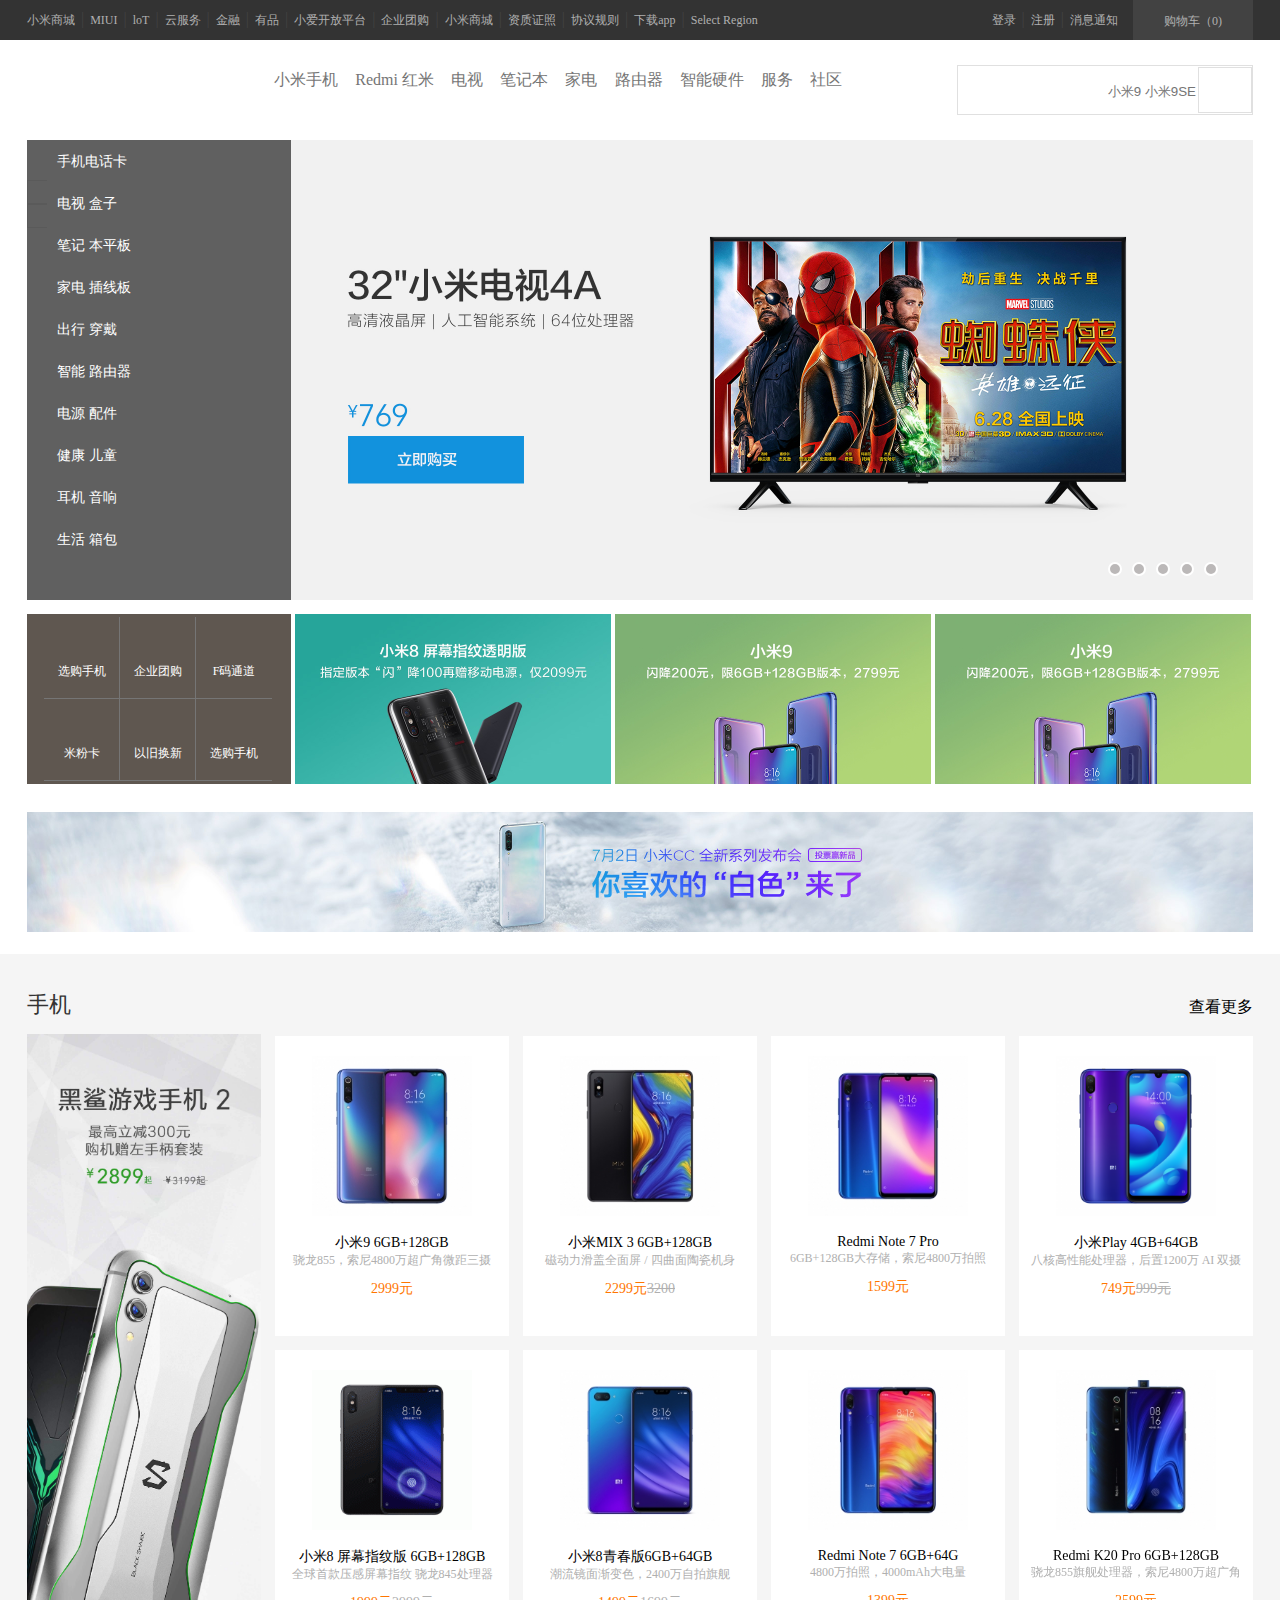
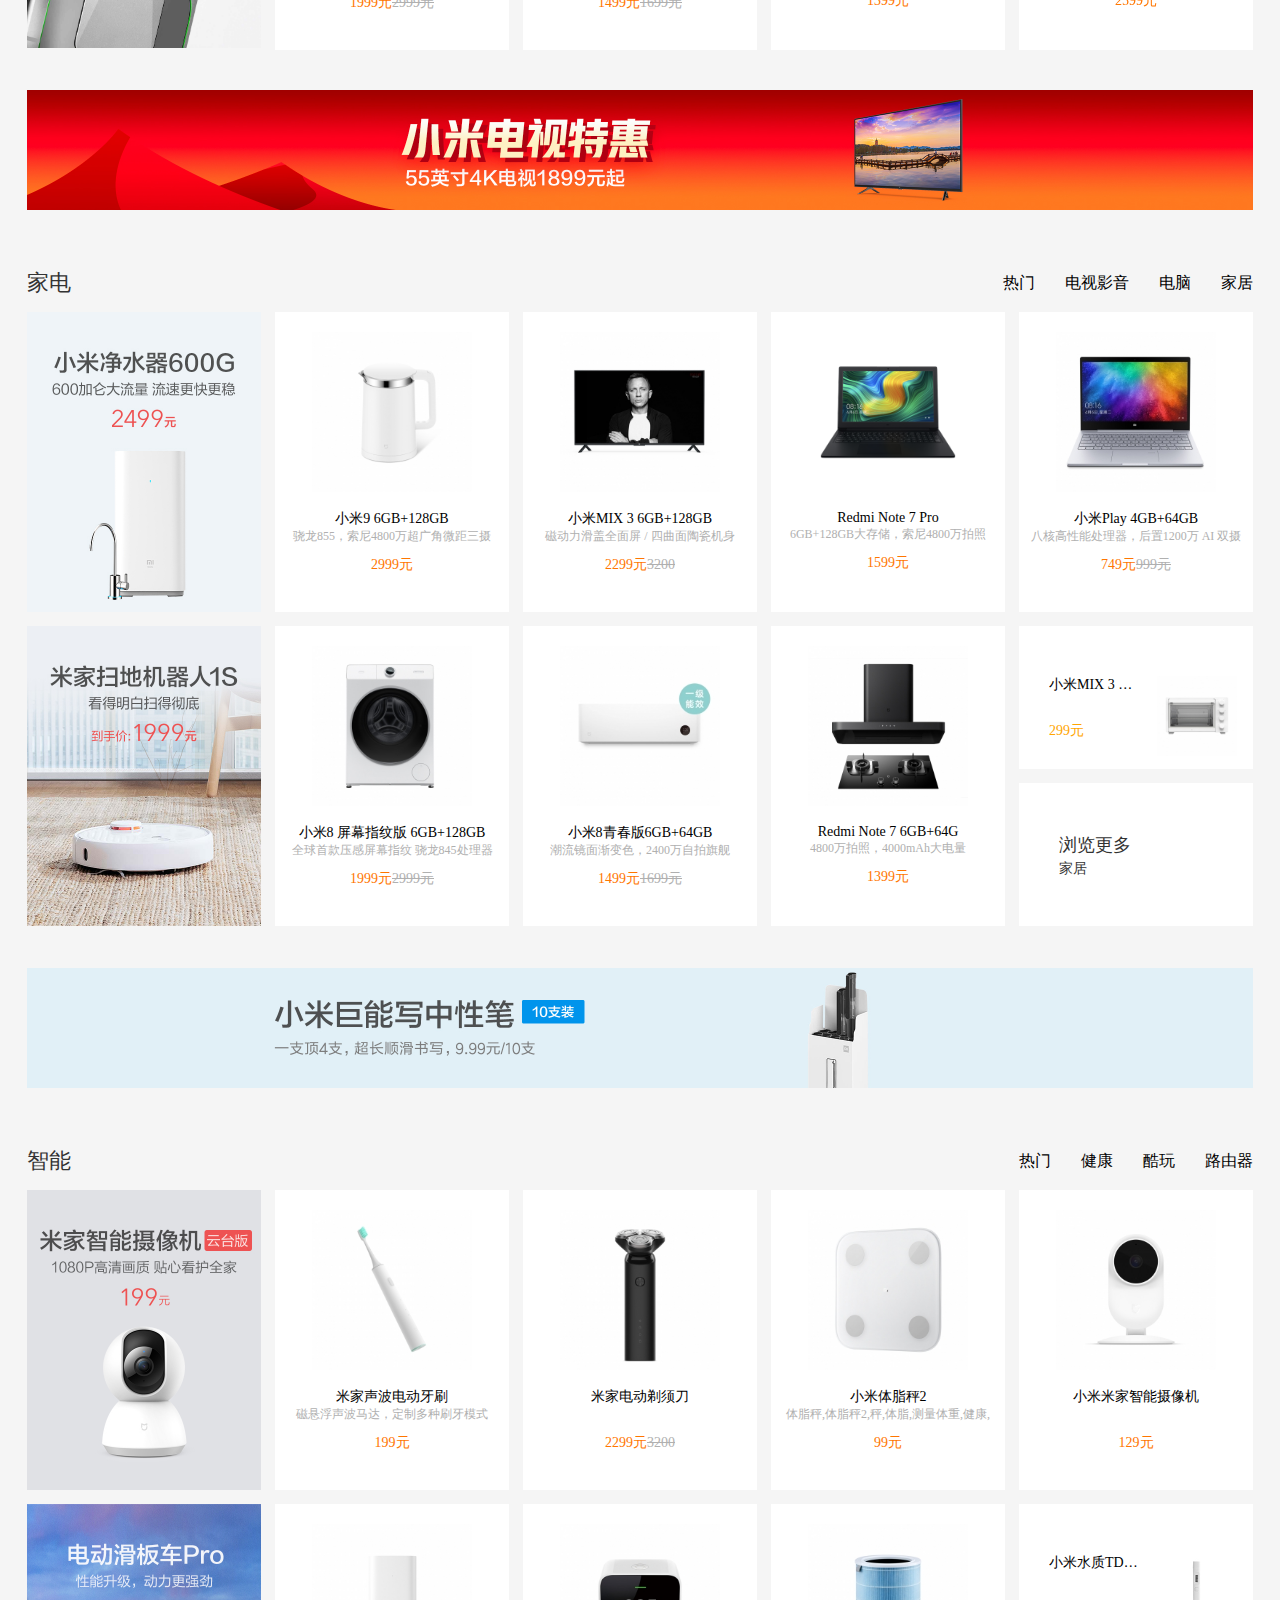
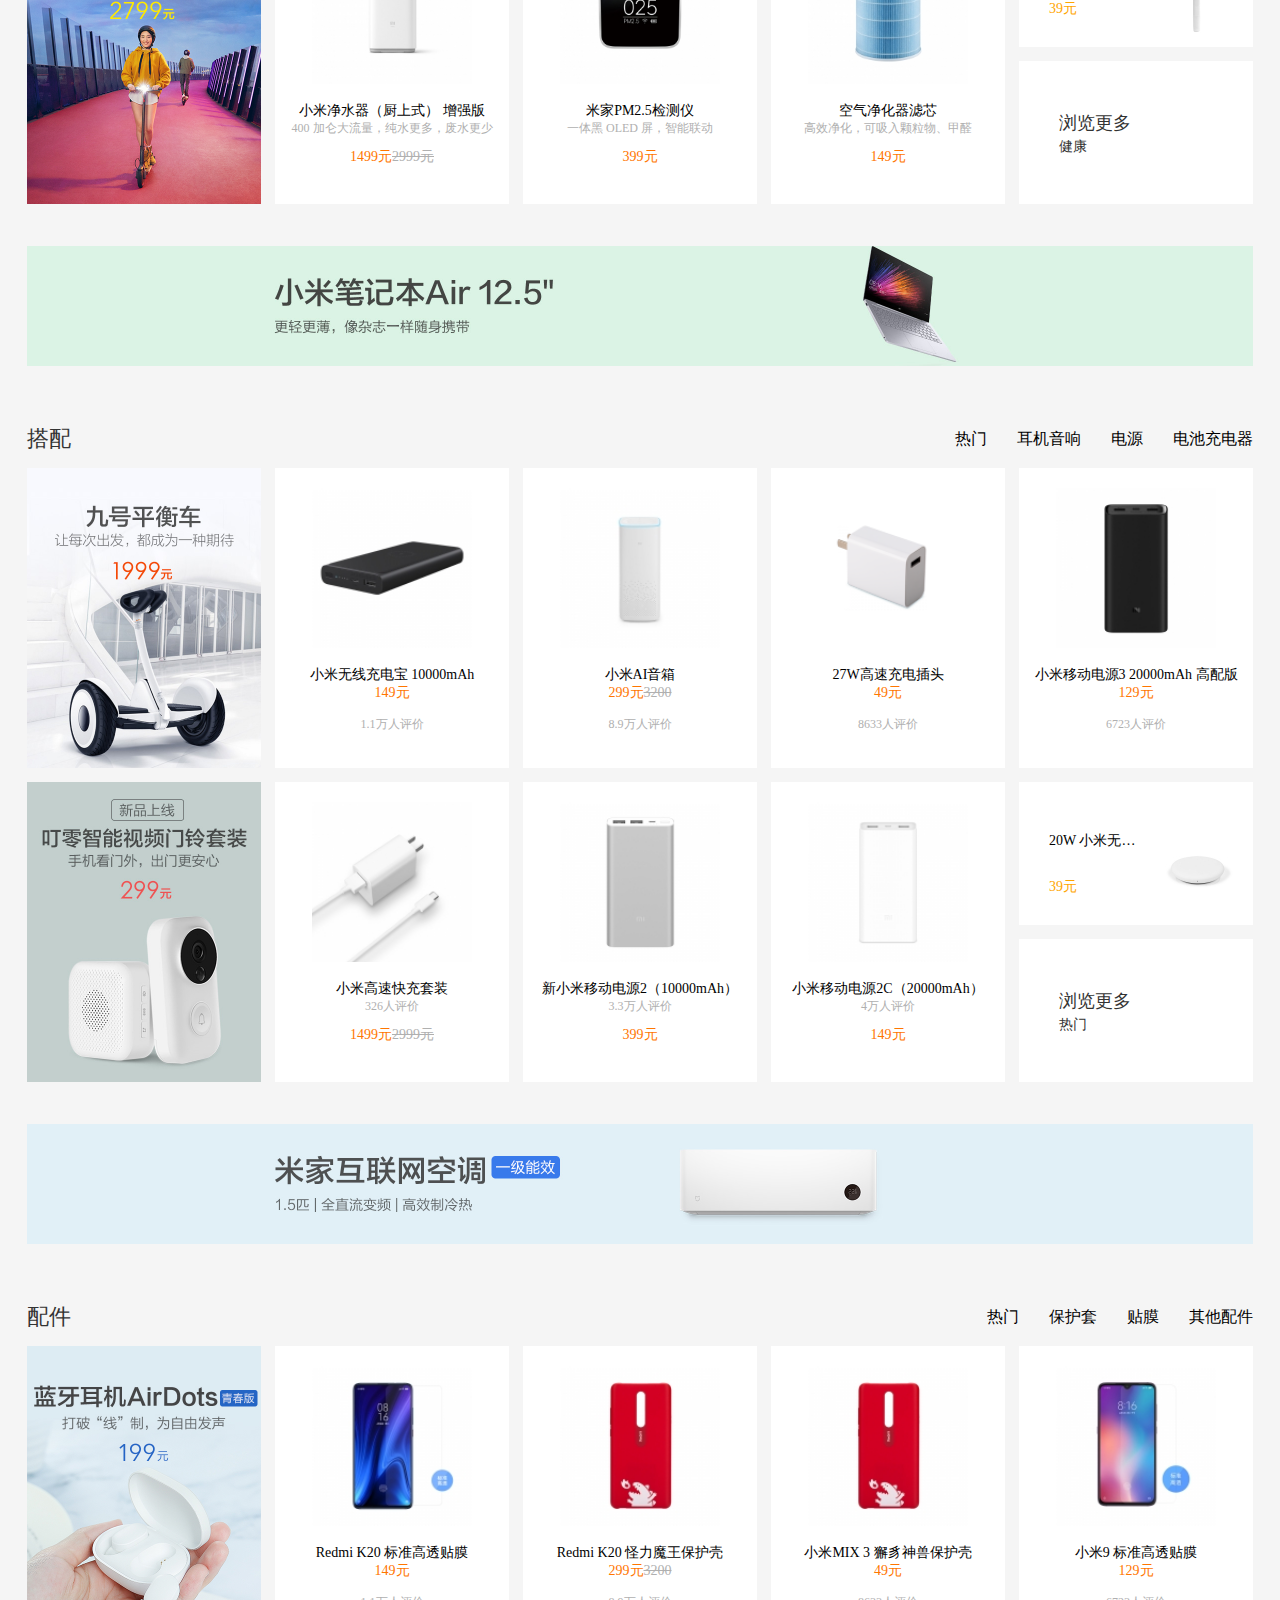
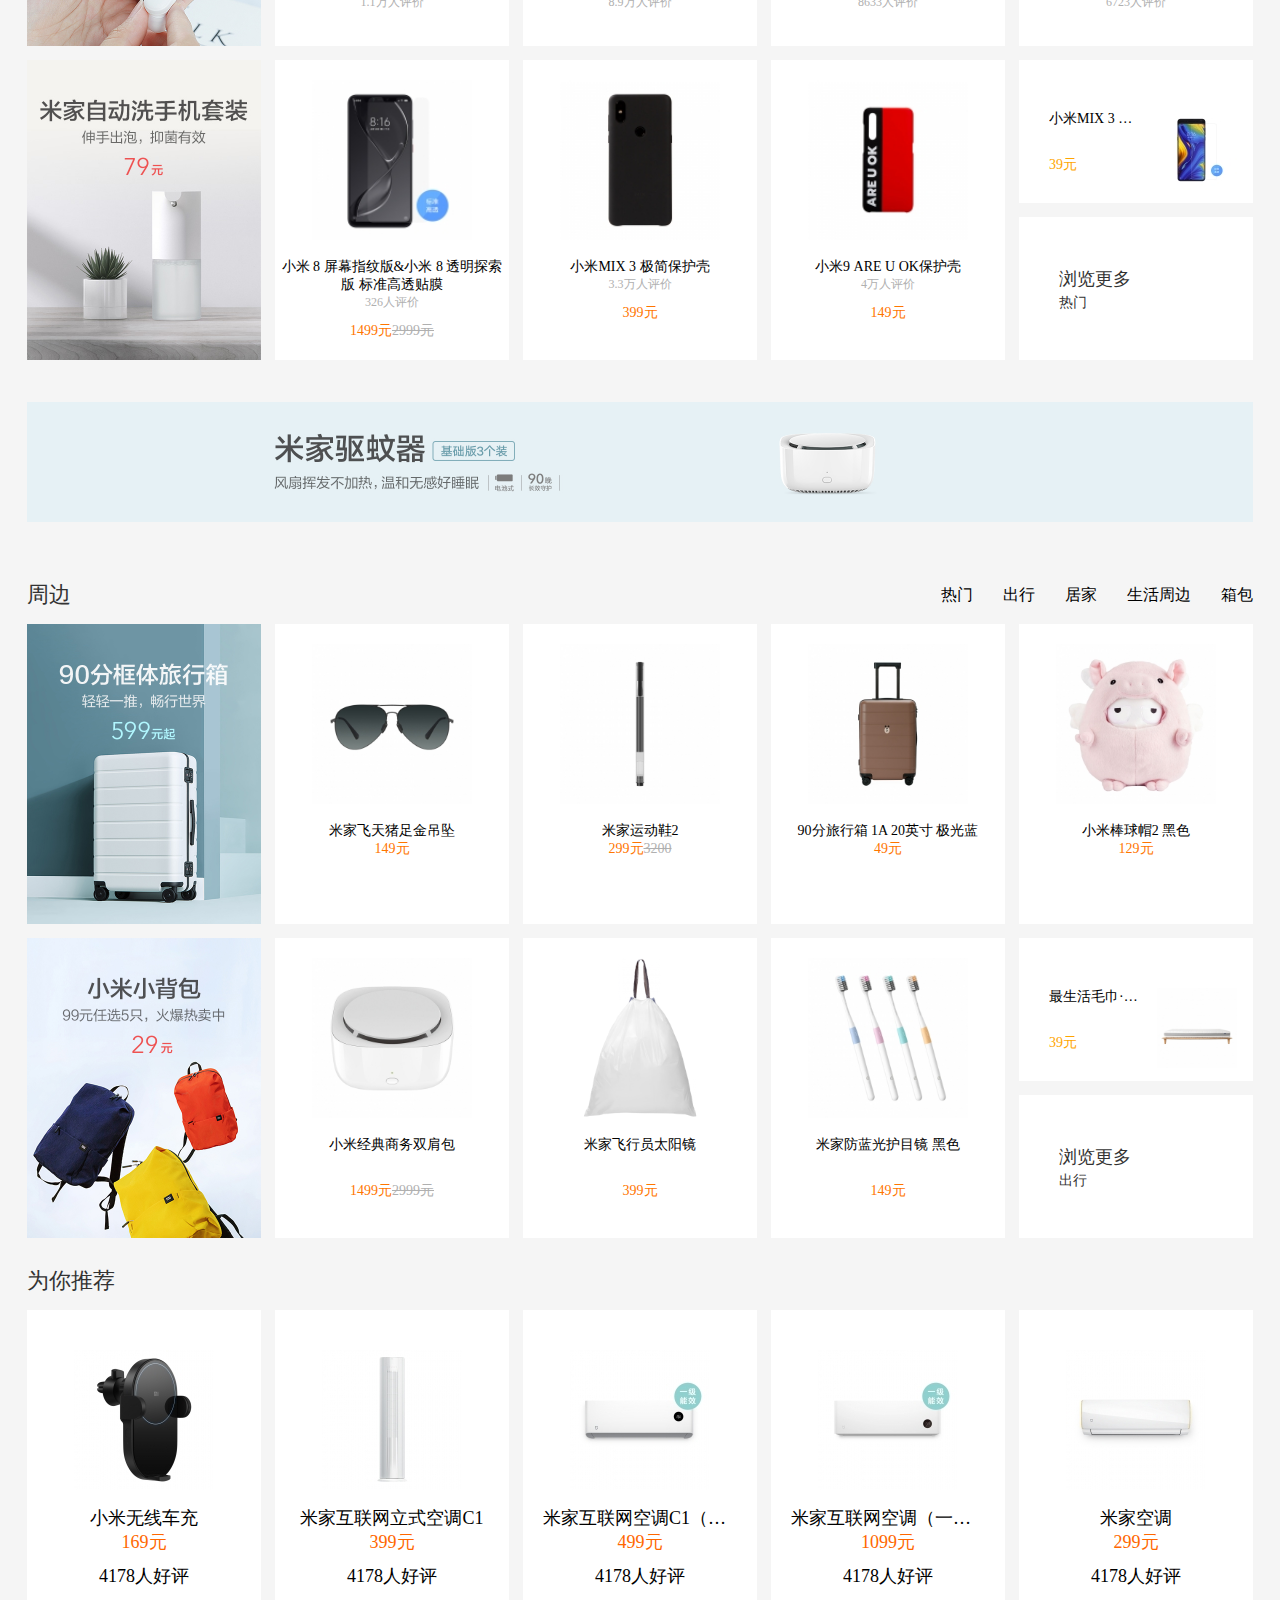
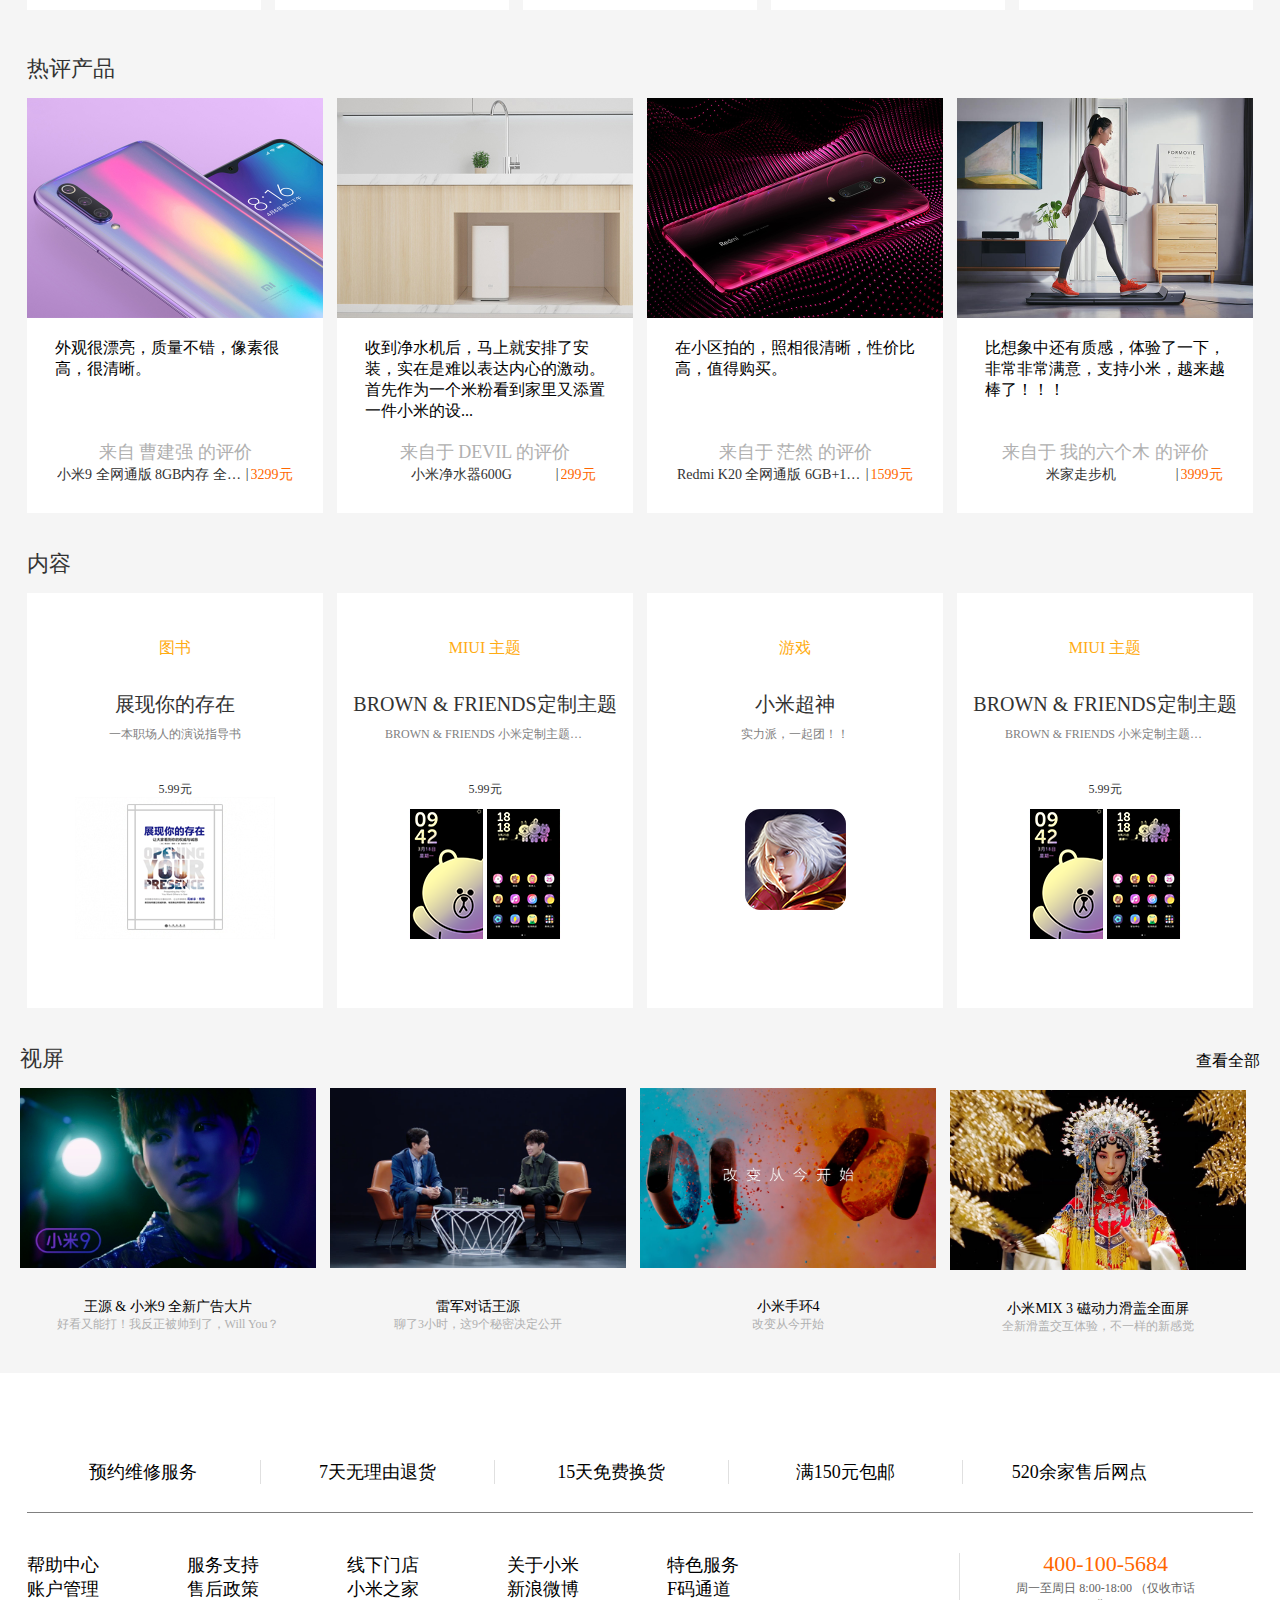
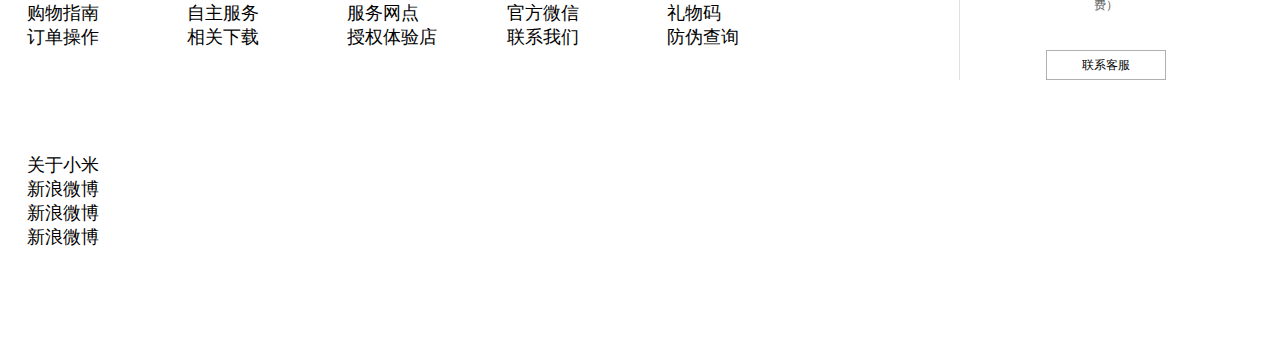
<file: shouye.html>
<!DOCTYPE html>
<html lang="en">

<head>
    <meta charset="UTF-8">
    <meta name="viewport" content="width=device-width, initial-scale=1.0">
    <meta http-equiv="X-UA-Compatible" content="ie=edge">
    <title>Document</title>
    <link rel="stylesheet" href="shouye.css">
    <link rel="stylesheet" href="https://at.alicdn.com/t/font_1264561_nbl77gvz3nl.css">
    <link rel=" shortcut icon" href="img/mi.ico">
</head>

<body>
    <!-- 头部开始 -->
    <div class="header">
        <div class="header-box">
            <div class="header-left">
                <a class="hove" href="">小米商城</a><span>|</span><a class="hove" href="">MIUI</a><span>|</span><a
                    class="hove" href="">loT</a><span>|</span><a class="hove" href="">云服务</a><span>|</span><a
                    class="hove" href="">金融</a><span>|</span><a class="hove" href="">有品</a><span>|</span><a class="hove"
                    href="">小爱开放平台</a><span>|</span><a class="hove" href="">企业团购</a><span>|</span><a class="hove"
                    href="">小米商城</a><span>|</span><a class="hove" href="">资质证照</a><span>|</span><a class="hove"
                    href="">协议规则</a><span>|</span><a class="hove" href="">下载app</a><span>|</span><a class="hove"
                    href="">Select Region</a>
            </div>
            <div class="header-right">
                <div class="header-right2">
                    <a href="">
                        <i class="iconfont icon-gouwuchekong"></i>
                        购物车（0)</a>
                </div>
                <div class="header-right1"> <a class="hove" href="">登录</a><span>|</span><a class="hove" href="">注册</a><span>|</span><i class="hove">消息通知</i>
                </div>


            </div>
        </div>
    </div>
    <!-- 头部结束 -->
    <div class="dingmain">
         <!-- 顶的开始 -->
         <div class="ding">
            <div class="ding-left">
                <i class="iconfont icon-milogo"></i>
            </div>
            <div class="ding-center">
                <div class="ding-center-first"></div>
                <a href="">小米手机</a><span>|</span><a href=""> Redmi 红米</a><span>|</span>
                <a href="">电视</a><span>|</span>
                <a href="">笔记本</a><span>|</span>
                <a href="">家电</a><span>|</span>
                <a href="">路由器</a><span>|</span>
                <a href="">智能硬件</a><span>|</span>
                <a href="">服务</a><span>|</span>
                <a href="">社区</a><span>|</span>
                </ul>
            </div>
            <div class="ding-right">
              <input type="text" placeholder="小米9 小米9SE">
              <div class="tubiao">
                  <i class="iconfont icon-sousuo"></i>
              </div>
            </div>
        </div>
        <!-- 顶的结束 -->
         <!-- 轮播图开始 -->
         <div class="nav">
            <div class="banner">
                <a href=""><img src="img/10.1.jpg" alt=""></a>
                <a href=""><img src="img/10.2.jpg" alt=""></a>
                <a href=""><img src="img/10.3.jpg" alt=""></a>
                <a href=""><img src="img/10.4.jpg" alt=""></a>
                <a href=""><img src="img/10.5.jpg" alt=""></a>
            </div>
            <div class="nav-list">
                <ul>
                    <li>手机电话卡<i class="iconfont icon-arrow-sl"></i></li>
                    <li>电视 盒子<i class="iconfont icon-arrow-sl"></i></li>
                    <li>笔记 本平板<i class="iconfont icon-arrow-sl"></i></li>
                    <li>家电 插线板<i class="iconfont icon-arrow-sl"></i></li>
                    <li>出行 穿戴<i class="iconfont icon-arrow-sl"></i></li>
                    <li>智能 路由器<i class="iconfont icon-arrow-sl"></i></li>
                    <li>电源 配件<i class="iconfont icon-arrow-sl"></i></li>
                    <li>健康 儿童<i class="iconfont icon-arrow-sl"></i></li>
                    <li>耳机 音响<i class="iconfont icon-arrow-sl"></i></li>
                    <li>生活 箱包<i class="iconfont icon-arrow-sl"></i></li>
                </ul>
            </div>
            <div class="nav-jiantou nav-jiantouzuo">
                <i class="iconfont icon-jiantouzuo"></i>
            </div>
            <div class="nav-jiantou nav-jiantouyou">
                <i class="iconfont icon-icon_arrow_right"></i>
            </div>
            <div class="nav-dian">
                <div class="diandian"></div>
                <div class="diandian"></div>
                <div class="diandian"></div>
                <div class="diandian"></div>
                <div class="diandian"></div>
            </div>
        </div>
        <!-- 轮播图结束 -->
        <!-- 导航开始 -->
        <div class="lead">
            <div class="lead-1">
                <ul>
                    <li class="lead-1-ge">
                        <div class="tubiao">
                            <a href=""><i class="iconfont icon-xiaoshouji"></i></a>
                        </div>
                        <div class="text">选购手机</div>
                    </li>
                    <li class="lead-1-ge">
                            <div class="tubiao">
                                    <a href=""><i class="iconfont icon-xiaoshouji"></i></a>
                                </div>
                                <div class="text">企业团购</div>
                    </li>
                    <li class="lead-1-ge lead-1-lastge">
                            <div class="tubiao">
                                    <a href=""><i class="iconfont icon-xiaoshouji"></i></a>
                                </div>
                                <div class="text">F码通道</div>
                    </li>
                    <li class="lead-1-ge">
                            <div class="tubiao">
                                    <a href=""><i class="iconfont icon-xiaoshouji"></i></a>
                                </div>
                                <div class="text">米粉卡</div>
                    </li>
                    <li class="lead-1-ge">
                            <div class="tubiao">
                                    <a href=""><i class="iconfont icon-xiaoshouji"></i></a>
                                </div>
                                <div class="text">以旧换新</div>
                    </li>
                    <li class="lead-1-ge lead-1-lastge">
                            <div class="tubiao">
                                    <a href=""><i class="iconfont icon-xiaoshouji"></i></a>
                                </div>
                                <div class="text">选购手机</div>
                    </li>
                </ul>
            </div>
            <div class="lead-2">
                <a href=""><img src="img/11.1.jpg" alt=""></a>
            </div>
            <div class="lead-2">
                <a href=""><img src="img/11.2.jpg" alt=""></a>
            </div>
            <div class="lead-2">
                <a href=""><img src="img/11.3.jpg" alt=""></a>
            </div>
        </div>
        <div class="tail">
            <img src="img/11.4.jpg" alt="">
        </div>
        <!-- 导航结束 -->
    </div>
    <div class="main">
        <!-- 固定标签开始 -->
        <div class="guding">
            <div class="yuansu">
                <a href=""><i class="iconfont icon-shouji"></i></a>  
            </div>
            <div class="yuansu">
                <a href=""><i class="iconfont icon-ren111"></i></a>
            </div>
            <div class="yuansu">
                <a href=""><i class="iconfont icon-tool"></i></a>
            </div>
            <div class="yuansu">
                <a href=""><i class="iconfont icon-erji"></i></a>
            </div>
            <div class="yuansu">
                <a href=""><i class="iconfont icon-xiazai1"></i></a>
            </div>
            <div class="yuansu yuansu1">
                <a href=""><i class="iconfont icon-fanghuidingbu"></i></a>
            </div>
        </div>
        <!-- 固定标签结束 -->
        <!-- 手机开始 -->
        <div class="main-box1">
            <div class="main-box1-top">
                <div class="main-box1-title">手机</div>
                <div class="main-box1-more">查看更多
                    <i class="iconfont icon-youjiantou"></i>
                </div>
            </div>
            <div class="main-box1-bottom">
                <div class="main-box1-bottom1">
                    <img src="img/9.jpg" alt="">
                </div>
                <ul class="main-box1-bottom2">
                    <li class="moblie">
                        <div class="picture">
                            <img src="img/1.jpg" alt="">
                        </div>
                        <div class="name">小米9 6GB+128GB</div>
                        <div class="det">骁龙855，索尼4800万超广角微距三摄</div>
                        <div class="price">2999元</div>
                    </li>
                    <li class="moblie">
                        <div class="picture">
                            <img src="img/2.jpg" alt="">
                        </div>
                        <div class="name">小米MIX 3 6GB+128GB</div>
                        <div class="det">磁动力滑盖全面屏 / 四曲面陶瓷机身</div>
                        <div class="price">2299元<s class="yuanjia">3200</s></div>
                    </li>
                    <li class="moblie">
                        <div class="picture">
                            <img src="img/3.jpg" alt="">
                        </div>
                        <div class="name">Redmi Note 7 Pro</div>
                        <div class="det">6GB+128GB大存储，索尼4800万拍照</div>
                        <div class="price">1599元</div>
                    </li>
                    <li class="moblie">
                        <div class="picture">
                            <img src="img/4.png" alt="">
                        </div>
                        <div class="name">小米Play 4GB+64GB</div>
                        <div class="det">八核高性能处理器，后置1200万 AI 双摄</div>
                        <div class="price">749元<s class="yuanjia">999元</s></div>
                    </li>
                    <li class="moblie">
                        <div class="picture">
                            <img src="img/5.png" alt="">
                        </div>
                        <div class="name">小米8 屏幕指纹版 6GB+128GB</div>
                        <div class="det">全球首款压感屏幕指纹 骁龙845处理器</div>
                        <div class="price">1999元<s class="yuanjia">2999元</s></div>
                    </li>
                    <li class="moblie">
                        <div class="picture">
                            <img src="img/6.jpg" alt="">
                        </div>
                        <div class="name">小米8青春版6GB+64GB</div>
                        <div class="det">潮流镜面渐变色，2400万自拍旗舰</div>
                        <div class="price">1499元<s class="yuanjia">1699元</s></div>
                    </li>
                    <li class="moblie">
                        <div class="picture">
                            <img src="img/7.jpg" alt="">
                        </div>
                        <div class="name">Redmi Note 7 6GB+64G</div>
                        <div class="det">4800万拍照，4000mAh大电量</div>
                        <div class="price">1399元</div>
                    </li>
                    <li class="moblie">
                        <div class="picture">
                            <img src="img/8.jpg" alt="">
                        </div>
                        <div class="name">Redmi K20 Pro 6GB+128GB</div>
                        <div class="det">骁龙855旗舰处理器，索尼4800万超广角三摄</div>
                        <div class="price">2599元</div>
                    </li>
                </ul>
            </div>
        </div>
        <div class="tail">
            <img src="img/10.jpg" alt="">
        </div>
        <!-- 手机结束 -->
        <!-- 家电开始 -->
        <div class="main-box1">
            <div class="main-box1-top">
                <div class="main-box1-title">家电</div>
                <div class="main-box1-more">
                    <ul class="fenlei">
                        <li class="lei">家居</li>
                        <li class="lei">电脑</li>
                        <li class="lei">电视影音</li>
                        <li class="lei">热门</li>
                    </ul>
                </div>
            </div>
            <div class="main-box1-bottom">
                <div class="main-box1-bottom1">
                    <ul class="bottom1">
                        <li class="kuai">
                            <img src="img/2.9.jpg" alt="">
                        </li>
                        <li class="kuai">
                            <img src="img/2.10.jpg" alt="">
                        </li>
                    </ul>
                </div>
                <ul class="main-box1-bottom2">
                    <li class="moblie">
                        <div class="picture">
                            <img src="img/2.1.jpg" alt="">
                        </div>
                        <div class="name">小米9 6GB+128GB</div>
                        <div class="det">骁龙855，索尼4800万超广角微距三摄</div>
                        <div class="price">2999元</div>
                        <div class="huadong">和房贷市场你深是你大纳斯达克部门领导道具OA萨克刷卡里的课程莫斯科配偶成都市科室代码白名单</div>
                    </li>
                    <li class="moblie">
                        <div class="picture">
                            <img src="img/2.2.jpg" alt="">
                        </div>
                        <div class="name">小米MIX 3 6GB+128GB</div>
                        <div class="det">磁动力滑盖全面屏 / 四曲面陶瓷机身</div>
                        <div class="price">2299元<s class="yuanjia">3200</s></div>
                        <div class="huadong">和房贷市场你深是你大纳斯达克部门领导道具OA萨克刷卡里的课程莫斯科配偶成都市科室代码白名单</div>
                    </li>
                    <li class="moblie">
                        <div class="picture">
                            <img src="img/2.3.png" alt="">
                        </div>
                        <div class="name">Redmi Note 7 Pro</div>
                        <div class="det">6GB+128GB大存储，索尼4800万拍照</div>
                        <div class="price">1599元</div>
                        <div class="huadong">和房贷市场你深是你大纳斯达克部门领导道具OA萨克刷卡里的课程莫斯科配偶成都市科室代码白名单</div>
                    </li>
                    <li class="moblie">
                        <div class="picture">
                            <img src="img/2.4.jpg" alt="">
                        </div>
                        <div class="name">小米Play 4GB+64GB</div>
                        <div class="det">八核高性能处理器，后置1200万 AI 双摄</div>
                        <div class="price">749元<s class="yuanjia">999元</s></div>
                        <div class="huadong">和房贷市场你深是你大纳斯达克部门领导道具OA萨克刷卡里的课程莫斯科配偶成都市科室代码白名单</div>
                    </li>
                    <li class="moblie">
                        <div class="picture">
                            <img src="img/2.5.jpg" alt="">
                        </div>
                        <div class="name">小米8 屏幕指纹版 6GB+128GB</div>
                        <div class="det">全球首款压感屏幕指纹 骁龙845处理器</div>
                        <div class="price">1999元<s class="yuanjia">2999元</s></div>
                        <div class="huadong">和房贷市场你深是你大纳斯达克部门领导道具OA萨克刷卡里的课程莫斯科配偶成都市科室代码白名单</div>
                    </li>
                    <li class="moblie">
                        <div class="picture">
                            <img src="img/2.6.jpg" alt="">
                        </div>
                        <div class="name">小米8青春版6GB+64GB</div>
                        <div class="det">潮流镜面渐变色，2400万自拍旗舰</div>
                        <div class="price">1499元<s class="yuanjia">1699元</s></div>
                        <div class="huadong">和房贷市场你深是你大纳斯达克部门领导道具OA萨克刷卡里的课程莫斯科配偶成都市科室代码白名单</div>
                    </li>
                    <li class="moblie">
                        <div class="picture">
                            <img src="img/2.7.jpg" alt="">
                        </div>
                        <div class="name">Redmi Note 7 6GB+64G</div>
                        <div class="det">4800万拍照，4000mAh大电量</div>
                        <div class="price">1399元</div>
                        <div class="huadong">和房贷市场你深是你大纳斯达克部门领导道具OA萨克刷卡里的课程莫斯科配偶成都市科室代码白名单</div>
                    </li>
                    <li class="moblie-small-top">
                        <div class="moblie-small-top-left">
                            <div class="moblie-small-top-left-up">小米MIX 3 标准高透膜</div>
                            <div class="moblie-small-top-left-down">299元</div>
                        </div>
                        <div class="moblie-small-top-right">
                            <img src="img/2.8.jpg" alt="">
                        </div>
                    </li>
                    <li class="moblie-small-bottom">
                        <div class="moblie-small-bottom-left">
                            <div class="moblie-small-bottom-left-up">浏览更多</div>
                            <div class="moblie-small-bottom-left-down">家居</div>
                        </div>
                        <div class="moblie-small-bottom-right">
                            <i class="iconfont icon-youjiantou"></i>
                        </div>

                    </li>
                </ul>
            </div>
        </div>
        <div class="tail">
            <img src="img/2.11.jpg" alt="">
        </div>
        <!-- 家电结束 -->
        <!-- 智能开始 -->
        <div class="main-box1">
            <div class="main-box1-top">
                <div class="main-box1-title">智能</div>
                <div class="main-box1-more">
                    <ul class="fenlei">
                        <li class="lei">路由器</li>
                        <li class="lei">酷玩</li>
                        <li class="lei">健康</li>
                        <li class="lei">热门</li>
                    </ul>
                </div>
            </div>
            <div class="main-box1-bottom">
                <div class="main-box1-bottom1">
                    <ul class="bottom1">
                        <li class="kuai">
                            <img src="img/3.1.jpg" alt="">
                        </li>
                        <li class="kuai">
                            <img src="img/3.2.jpg" alt="">
                        </li>
                    </ul>
                </div>
                <ul class="main-box1-bottom2">
                    <li class="moblie">
                        <div class="picture">
                            <img src="img/3.3.jpg" alt="">
                        </div>
                        <div class="name">米家声波电动牙刷</div>
                        <div class="det">磁悬浮声波马达，定制多种刷牙模式</div>
                        <div class="price">199元</div>
                    </li>
                    <li class="moblie">
                        <div class="picture">
                            <img src="img/3.4.jpg" alt="">
                        </div>
                        <div class="name">米家电动剃须刀</div>
                        <div class="det"></div>
                        <div class="price">2299元<s class="yuanjia">3200</s></div>
                    </li>
                    <li class="moblie">
                        <div class="picture">
                            <img src="img/3.5.jpg" alt="">
                        </div>
                        <div class="name">小米体脂秤2</div>
                        <div class="det">体脂秤,体脂秤2,秤,体脂,测量体重,健康,身材,塑性,健身,健美,体脂称，称重</div>
                        <div class="price">99元</div>
                    </li>
                    <li class="moblie">
                        <div class="picture">
                            <img src="img/3.6.jpg" alt="">
                        </div>
                        <div class="name">小米米家智能摄像机</div>
                        <div class="det"></div>
                        <div class="price">129元</div>
                    </li>
                    <li class="moblie">
                        <div class="picture">
                            <img src="img/3.7.jpg" alt="">
                        </div>
                        <div class="name">小米净水器（厨上式） 增强版</div>
                        <div class="det">400 加仑大流量，纯水更多，废水更少</div>
                        <div class="price">1499元<s class="yuanjia">2999元</s></div>
                    </li>
                    <li class="moblie">
                        <div class="picture">
                            <img src="img/3.8.jpg" alt="">
                        </div>
                        <div class="name">米家PM2.5检测仪</div>
                        <div class="det">一体黑 OLED 屏，智能联动</div>
                        <div class="price">399元</div>
                    </li>
                    <li class="moblie">
                        <div class="picture">
                            <img src="img/3.9.jpg" alt="">
                        </div>
                        <div class="name">空气净化器滤芯</div>
                        <div class="det">高效净化，可吸入颗粒物、甲醛</div>
                        <div class="price">149元</div>
                    </li>
                    <li class="moblie-small-top">
                        <div class="moblie-small-top-left">
                            <div class="moblie-small-top-left-up">小米水质TDS检测笔</div>
                            <div class="moblie-small-top-left-down">39元</div>
                        </div>
                        <div class="moblie-small-top-right">
                            <img src="img/3.10.jpg" alt="">
                        </div>
                    </li>
                    <li class="moblie-small-bottom">
                        <div class="moblie-small-bottom-left">
                            <div class="moblie-small-bottom-left-up">浏览更多</div>
                            <div class="moblie-small-bottom-left-down">健康</div>
                        </div>
                        <div class="moblie-small-bottom-right">
                            <i class="iconfont icon-youjiantou"></i>
                        </div>

                    </li>
                </ul>
            </div>
        </div>
        <div class="tail">
            <img src="img/3.11.jpg" alt="">
        </div>
        <!-- 智能结束 -->
        <!-- 搭配开始 -->
        <div class="main-box1">
            <div class="main-box1-top">
                <div class="main-box1-title">搭配</div>
                <div class="main-box1-more">
                    <ul class="fenlei">
                        <li class="lei">电池充电器</li>
                        <li class="lei">电源</li>
                        <li class="lei">耳机音响</li>
                        <li class="lei">热门</li>
                    </ul>
                </div>
            </div>
            <div class="main-box1-bottom">
                <div class="main-box1-bottom1">
                    <ul class="bottom1">
                        <li class="kuai">
                            <img src="img/4.1.jpg" alt="">
                        </li>
                        <li class="kuai">
                            <img src="img/4.2.jpg" alt="">
                        </li>
                    </ul>
                </div>
                <ul class="main-box1-bottom2">
                    <li class="moblie">
                        <div class="picture">
                            <img src="img/4.3.jpg" alt="">
                        </div>
                        <div class="name"> 小米无线充电宝 10000mAh </div>
                        <div class="price">149元</div>
                        <div class="det">1.1万人评价</div>
                    </li>
                    <li class="moblie">
                        <div class="picture">
                            <img src="img/4.4.jpg" alt="">
                        </div>
                        <div class="name"> 小米AI音箱 </div>
                        <div class="price">299元<s class="yuanjia">3200</s></div>
                        <div class="det">8.9万人评价</div>
                    </li>
                    <li class="moblie">
                        <div class="picture">
                            <img src="img/4.5.png" alt="">
                        </div>
                        <div class="name"> 27W高速充电插头 </div>
                        <div class="price">49元</div>
                        <div class="det">8633人评价</div>
                    </li>
                    <li class="moblie">
                        <div class="picture">
                            <img src="img/4.6.jpg" alt="">
                        </div>
                        <div class="name">小米移动电源3 20000mAh 高配版 </div>
                        <div class="price">129元</div>
                        <div class="det">6723人评价</div>

                    </li>
                    <li class="moblie">
                        <div class="picture">
                            <img src="img/4.7.jpg" alt="">
                        </div>
                        <div class="name"> 小米高速快充套装</div>
                        <div class="det">326人评价</div>
                        <div class="price">1499元<s class="yuanjia">2999元</s></div>
                    </li>
                    <li class="moblie">
                        <div class="picture">
                            <img src="img/4.8.jpg" alt="">
                        </div>
                        <div class="name"> 新小米移动电源2（10000mAh） </div>
                        <div class="det">3.3万人评价</div>
                        <div class="price">399元</div>
                    </li>
                    <li class="moblie">
                        <div class="picture">
                            <img src="img/4.9.jpg" alt="">
                        </div>
                        <div class="name"> 小米移动电源2C（20000mAh） </div>
                        <div class="det">4万人评价</div>
                        <div class="price">149元</div>
                    </li>
                    <li class="moblie-small-top">
                        <div class="moblie-small-top-left">
                            <div class="moblie-small-top-left-up">20W 小米无线充电器</div>
                            <div class="moblie-small-top-left-down">39元</div>
                        </div>
                        <div class="moblie-small-top-right">
                            <img src="img/4.10.jpg" alt="">
                        </div>
                    </li>
                    <li class="moblie-small-bottom">
                        <div class="moblie-small-bottom-left">
                            <div class="moblie-small-bottom-left-up">浏览更多</div>
                            <div class="moblie-small-bottom-left-down">热门</div>
                        </div>
                        <div class="moblie-small-bottom-right">
                            <i class="iconfont icon-youjiantou"></i>
                        </div>

                    </li>
                </ul>
            </div>
        </div>
        <div class="tail">
            <img src="img/4.11.jpg" alt="">
        </div>
        <!-- 搭配结束 -->
        <!-- 配件开始 -->
        <div class="main-box1">
            <div class="main-box1-top">
                <div class="main-box1-title">配件</div>
                <div class="main-box1-more">
                    <ul class="fenlei">
                        <li class="lei">其他配件</li>
                        <li class="lei">贴膜</li>
                        <li class="lei">保护套</li>
                        <li class="lei">热门</li>
                    </ul>
                </div>
            </div>
            <div class="main-box1-bottom">
                <div class="main-box1-bottom1">
                    <ul class="bottom1">
                        <li class="kuai">
                            <img src="img/5.1.jpg" alt="">
                        </li>
                        <li class="kuai">
                            <img src="img/5.2.jpg" alt="">
                        </li>
                    </ul>
                </div>
                <ul class="main-box1-bottom2">
                    <li class="moblie">
                        <div class="picture">
                            <img src="img/5.3.jpg" alt="">
                        </div>
                        <div class="name">Redmi K20 标准高透贴膜 </div>
                        <div class="price">149元</div>
                        <div class="det">1.1万人评价</div>
                    </li>
                    <li class="moblie">
                        <div class="picture">
                            <img src="img/5.4.jpg" alt="">
                        </div>
                        <div class="name"> Redmi K20 怪力魔王保护壳 </div>
                        <div class="price">299元<s class="yuanjia">3200</s></div>
                        <div class="det">8.9万人评价</div>
                    </li>
                    <li class="moblie">
                        <div class="picture">
                            <img src="img/5.5.jpg" alt="">
                        </div>
                        <div class="name"> 小米MIX 3 獬豸神兽保护壳 </div>
                        <div class="price">49元</div>
                        <div class="det">8633人评价</div>
                    </li>
                    <li class="moblie">
                        <div class="picture">
                            <img src="img/5.6.jpg" alt="">
                        </div>
                        <div class="name"> 小米9 标准高透贴膜 </div>
                        <div class="price">129元</div>
                        <div class="det">6723人评价</div>

                    </li>
                    <li class="moblie">
                        <div class="picture">
                            <img src="img/5.7.jpg" alt="">
                        </div>
                        <div class="name"> 小米 8 屏幕指纹版&小米 8 透明探索版 标准高透贴膜 </div>
                        <div class="det">326人评价</div>
                        <div class="price">1499元<s class="yuanjia">2999元</s></div>
                    </li>
                    <li class="moblie">
                        <div class="picture">
                            <img src="img/5.8.jpg" alt="">
                        </div>
                        <div class="name"> 小米MIX 3 极简保护壳 </div>
                        <div class="det">3.3万人评价</div>
                        <div class="price">399元</div>
                    </li>
                    <li class="moblie">
                        <div class="picture">
                            <img src="img/5.9.jpg" alt="">
                        </div>
                        <div class="name"> 小米9 ARE U OK保护壳 </div>
                        <div class="det">4万人评价</div>
                        <div class="price">149元</div>
                    </li>
                    <li class="moblie-small-top">
                        <div class="moblie-small-top-left">
                            <div class="moblie-small-top-left-up">小米MIX 3 标准高透膜</div>
                            <div class="moblie-small-top-left-down">39元</div>
                        </div>
                        <div class="moblie-small-top-right">
                            <img src="img/5.10.jpg" alt="">
                        </div>
                    </li>
                    <li class="moblie-small-bottom">
                        <div class="moblie-small-bottom-left">
                            <div class="moblie-small-bottom-left-up">浏览更多</div>
                            <div class="moblie-small-bottom-left-down">热门</div>
                        </div>
                        <div class="moblie-small-bottom-right">
                            <i class="iconfont icon-youjiantou"></i>
                        </div>

                    </li>
                </ul>
            </div>
        </div>
        <div class="tail">
            <img src="img/5.11.jpg" alt="">
        </div>
        <!-- 配件结束 -->
        <!-- 周边开始 -->
        <div class="main-box1">
            <div class="main-box1-top">
                <div class="main-box1-title">周边</div>
                <div class="main-box1-more">
                    <ul class="fenlei">
                        <li class="lei">箱包</li>
                        <li class="lei">生活周边</li>
                        <li class="lei">居家</li>
                        <li class="lei">出行</li>
                        <li class="lei">热门</li>
                    </ul>
                </div>
            </div>
            <div class="main-box1-bottom">
                <div class="main-box1-bottom1">
                    <ul class="bottom1">
                        <li class="kuai">
                            <img src="img/6.1.jpg" alt="">
                        </li>
                        <li class="kuai">
                            <img src="img/6.2.jpg" alt="">
                        </li>
                    </ul>
                </div>
                <ul class="main-box1-bottom2">
                    <li class="moblie">
                        <div class="picture">
                            <img src="img/6.3.jpg" alt="">
                        </div>
                        <div class="name">米家飞天猪足金吊坠</div>
                        <div class="price">149元</div>
                        <div class="det"></div>
                    </li>
                    <li class="moblie">
                        <div class="picture">
                            <img src="img/6.4.jpg" alt="">
                        </div>
                        <div class="name">米家运动鞋2 </div>
                        <div class="price">299元<s class="yuanjia">3200</s></div>
                        <div class="det"></div>
                    </li>
                    <li class="moblie">
                        <div class="picture">
                            <img src="img/6.5.jpg" alt="">
                        </div>
                        <div class="name">90分旅行箱 1A 20英寸 极光蓝</div>
                        <div class="price">49元</div>
                        <div class="det"></div>
                    </li>
                    <li class="moblie">
                        <div class="picture">
                            <img src="img/6.6.jpg" alt="">
                        </div>
                        <div class="name">小米棒球帽2 黑色</div>
                        <div class="price">129元</div>
                        <div class="det"></div>

                    </li>
                    <li class="moblie">
                        <div class="picture">
                            <img src="img/6.7.jpg" alt="">
                        </div>
                        <div class="name"> 小米经典商务双肩包 </div>
                        <div class="det"></div>
                        <div class="price">1499元<s class="yuanjia">2999元</s></div>
                    </li>
                    <li class="moblie">
                        <div class="picture">
                            <img src="img/6.8.png" alt="">
                        </div>
                        <div class="name">米家飞行员太阳镜</div>
                        <div class="det"></div>
                        <div class="price">399元</div>
                    </li>
                    <li class="moblie">
                        <div class="picture">
                            <img src="img/6.9.jpg" alt="">
                        </div>
                        <div class="name">米家防蓝光护目镜 黑色</div>
                        <div class="det"></div>
                        <div class="price">149元</div>
                    </li>
                    <li class="moblie-small-top">
                        <div class="moblie-small-top-left">
                            <div class="moblie-small-top-left-up">最生活毛巾·青春系列 </div>
                            <div class="moblie-small-top-left-down">39元</div>
                        </div>
                        <div class="moblie-small-top-right">
                            <img src="img/6.10.jpg" alt="">
                        </div>
                    </li>
                    <li class="moblie-small-bottom">
                        <div class="moblie-small-bottom-left">
                            <div class="moblie-small-bottom-left-up">浏览更多</div>
                            <div class="moblie-small-bottom-left-down">出行</div>
                        </div>
                        <div class="moblie-small-bottom-right">
                            <i class="iconfont icon-youjiantou"></i>
                        </div>

                    </li>
                </ul>
            </div>
        </div>
        <!-- 周边结束 -->
        <!-- 为你推荐开始 -->
        <div class="main-box2">
            <div class="main-box2-top">
                <div class="box2-top-title">为你推荐</div>
                <div class="shuangjiantou">
                    <div class="zuojiantou">
                        <i class="iconfont icon-jiantouzuo"></i>
                    </div>
                    <div class="youjiantou">
                        <i class="iconfont icon-icon_arrow_right"></i>
                    </div>
                </div>

            </div>
            <div class="main-box2-bottom">
                <ul class="list">
                    <li class="ge">
                        <div class="box2-tupian">
                            <img src="img/7.1.jpg" alt="">
                        </div>
                        <div class="box2-title"> 小米无线车充 </div>
                        <div class="box2-price">169元</div>
                        <div class="box2-dec">4178人好评</div>
                        <div class="donghua">
                            <div class="donghua-det">拿回家就和女儿一起刷了牙！哈哈！软，好，甜甜哒！拿回家就和女儿一起刷了牙！哈哈！软，好，甜甜哒！拿回家就和女儿一起刷了牙！哈哈！软，好，甜甜哒！</div>
                            <span> 来自于 阿米 的评价 </span></div>
                    </li>
                    <li class="ge">
                        <div class="box2-tupian">
                                <img src="img/7.2.jpg" alt="">
                        </div>
                        <div class="box2-title"> 米家互联网立式空调C1 </div>
                        <div class="box2-price">399元</div>
                        <div class="box2-dec">4178人好评</div>
                        <div class="donghua">
                                <div class="donghua-det">拿回家就和女儿一起刷了牙！哈哈！软，好，甜甜哒！拿回家就和女儿一起刷了牙！哈哈！软，好，甜甜哒！拿回家就和女儿一起刷了牙！哈哈！软，好，甜甜哒！</div>
                            <span> 来自于 阿米 的评价 </span></div>
                    </li>
                    <li class="ge">
                        <div class="box2-tupian">
                                <img src="img/7.3.jpg" alt="">
                        </div>
                        <div class="box2-title"> 米家互联网空调C1（一级能效） </div>
                        <div class="box2-price">499元</div>
                        <div class="box2-dec">4178人好评</div>
                        <div class="donghua">
                                <div class="donghua-det">拿回家就和女儿一起刷了牙！哈哈！软，好，甜甜哒！拿回家就和女儿一起刷了牙！哈哈！软，好，甜甜哒！拿回家就和女儿一起刷了牙！哈哈！软，好，甜甜哒！</div>
                            <span> 来自于 阿米 的评价 </span></div>
                    </li>
                    <li class="ge">
                        <div class="box2-tupian">
                            <img src="img/7.4.jpg" alt="">
                        </div>
                        <div class="box2-title"> 米家互联网空调（一级能效） </div>
                        <div class="box2-price">1099元</div>
                        <div class="box2-dec">4178人好评</div>
                        <div class="donghua">
                                <div class="donghua-det">拿回家就和女儿一起刷了牙！哈哈！软，好，甜甜哒！拿回家就和女儿一起刷了牙！哈哈！软，好，甜甜哒！拿回家就和女儿一起刷了牙！哈哈！软，好，甜甜哒！</div>
                            <span> 来自于 阿米 的评价 </span></div>
                    </li>
                    <li class="lastge">
                        <div class="box2-tupian">
                            <img src="img/7.5.jpg" alt="">
                        </div>
                        <div class="box2-title"> 米家空调 </div>
                        <div class="box2-price">299元</div>
                        <div class="box2-dec">4178人好评</div>
                        <div class="donghua">
                                <div class="donghua-det">拿回家就和女儿一起刷了牙！哈哈！软，好，甜甜哒！拿回家就和女儿一起刷了牙！哈哈！软，好，甜甜哒！拿回家就和女儿一起刷了牙！哈哈！软，好，甜甜哒！</div>
                            <span> 来自于 阿米 的评价 </span></div>
                    </li>
                </ul>
            </div>

        </div>
        <!-- 为你推荐结束 -->
        <!-- 热评产品开始 -->
        <div class="main-box3">
            <div class="box3-top">热评产品</div>
            <div class="box3-bottom">
                <ul class="list3">
                    <li class="ge3">
                        <div class="tupian3">
                            <img src="img/8.1.jpg" alt="">
                        </div>
                        <div class="det3">外观很漂亮，质量不错，像素很高，很清晰。</div>
                        <div class="from">来自 曹建强 的评价</div>
                        <div class="info">
                            <div class="name3">小米9 全网通版 8GB内存 全息幻彩紫</div>
                            <div class="gang3"><span>|</span></div>
                            <div class="num3">3299元</div>
                        </div>
                    </li>
                    <li class="ge3">
                        <div class="tupian3">
                            <img src="img/8.2.jpg" alt="">
                        </div>
                        <div class="det3">收到净水机后，马上就安排了安装，实在是难以表达内心的激动。首先作为一个米粉看到家里又添置一件小米的设...</div>
                        <div class="from"> 来自于 DEVIL 的评价 </div>
                        <div class="info">
                            <div class="name3">小米净水器600G</div>
                            <div class="gang3"><span>|</span></div>
                            <div class="num3">299元</div>
                        </div>
                    </li>
                    <li class="ge3">
                        <div class="tupian3">
                            <img src="img/8.3.jpg" alt="">
                        </div>
                        <div class="det3">在小区拍的，照相很清晰，性价比高，值得购买。</div>
                        <div class="from"> 来自于 茫然 的评价 </div>
                        <div class="info">
                            <div class="name3">Redmi K20 全网通版 6GB+128GB 火焰红</div>
                            <div class="gang3"><span>|</span></div>
                            <div class="num3">1599元</div>
                        </div>
                    </li>
                    <li class="ge3 lastge3">
                        <div class="tupian3">
                            <img src="img/8.4.jpg" alt="">
                        </div>
                        <div class="det3">比想象中还有质感，体验了一下，非常非常满意，支持小米，越来越棒了！！！</div>
                        <div class="from"> 来自于 我的六个木 的评价 </div>
                        <div class="info">
                            <div class="name3">米家走步机</div>
                            <div class="gang3"><span>|</span></div>
                            <div class="num3">3999元</div>
                        </div>
                    </li>
                </ul>
            </div>
        </div>
        <!-- 热评产品结束 -->
        <!-- 内容开始 -->
        <div class="main-box3">
            <div class="box3-top">内容</div>
            <div class="box3-bottom">
                <ul class="list3">
                    <li class="ge4">
                        <div class="shuangjiantou shuangjiantou-z">
                                <i class="iconfont icon-zuoyoujiantou-copy-copy-copy"></i>
                        </div>
                        <div class="shuangjiantou shuangjiantou-y">
                                <i class="iconfont icon-zuoyoujiantou-copy-copy"></i>
                        </div>
                        <div class="ge4-top">图书</div>
                        <div class="ge4-bottom">
                            <div class="get4-bottom-1">展现你的存在</div>
                            <div class="get4-bottom-2">一本职场人的演说指导书</div>
                            <div class="get4-bottom-3">5.99元</div>
                            <div class="get4-bottom-4">
                                <img src="img/9.1.png" alt="">
                            </div>
                            <div class="dian">
                                <ul>
                                    <li>
                                        <div class="dian1"><i class="iconfont icon-dian"></i></div>
                                    </li>
                                    <li>
                                        <div class="dian1"><i class="iconfont icon-dian"></i></div>
                                    </li>
                                    <li>
                                        <div class="dian1"><i class="iconfont icon-dian"></i></div>
                                    </li>
                                </ul>
                            </div>
                        </div>
                    </li>  
                    <li class="ge4">
                            <div class="shuangjiantou shuangjiantou-z">
                                    <i class="iconfont icon-zuoyoujiantou-copy-copy-copy"></i>
                            </div>
                            <div class="shuangjiantou shuangjiantou-y">
                                    <i class="iconfont icon-zuoyoujiantou-copy-copy"></i>
                            </div>
                            <div class="ge4-top">MIUI 主题</div>
                            <div class="ge4-bottom">
                                <div class="get4-bottom-1">BROWN & FRIENDS定制主题</div>
                                <div class="get4-bottom-2">BROWN & FRIENDS 小米定制主题，是LINE FRIENDS在与小米公司品牌合作基础上，为小米米粉节特殊定制。</div>
                                <div class="get4-bottom-3">5.99元</div>
                                <div class="get4-bottom-4">
                                    <img src="img/9.2.png" alt="">
                                </div>
                                <div class="dian">
                                    <ul>
                                        <li>
                                            <div class="dian1"><i class="iconfont icon-dian"></i></div>
                                        </li>
                                        <li>
                                            <div class="dian1"><i class="iconfont icon-dian"></i></div>
                                        </li>
                                        <li>
                                            <div class="dian1"><i class="iconfont icon-dian"></i></div>
                                        </li>
                                    </ul>
                                </div>
                            </div>
                    </li>  
                    <li class="ge4">
                            <div class="shuangjiantou shuangjiantou-z">
                                    <i class="iconfont icon-zuoyoujiantou-copy-copy-copy"></i>
                            </div>
                            <div class="shuangjiantou shuangjiantou-y">
                                    <i class="iconfont icon-zuoyoujiantou-copy-copy"></i>
                            </div>
                            <div class="ge4-top">游戏</div>
                            <div class="ge4-bottom">
                                <div class="get4-bottom-1">小米超神</div>
                                <div class="get4-bottom-2">实力派，一起团！！</div>
                                <div class="get4-bottom-3"></div>
                                <div class="get4-bottom-4">
                                    <img src="img/9.3.png" alt="">
                                </div>
                                <div class="dian">
                                    <ul>
                                        <li>
                                            <div class="dian1"><i class="iconfont icon-dian"></i></div>
                                        </li>
                                        <li>
                                            <div class="dian1"><i class="iconfont icon-dian"></i></div>
                                        </li>
                                        <li>
                                            <div class="dian1"><i class="iconfont icon-dian"></i></div>
                                        </li>
                                    </ul>
                                </div>
                            </div> 
                    </li>
                    <li class="ge4 lastge4">
                            <div class="shuangjiantou shuangjiantou-z">
                                    <i class="iconfont icon-zuoyoujiantou-copy-copy-copy"></i>
                            </div>
                            <div class="shuangjiantou shuangjiantou-y">
                                    <i class="iconfont icon-zuoyoujiantou-copy-copy"></i>
                            </div>
                            <div class="ge4-top">MIUI 主题</div>
                            <div class="ge4-bottom">
                                <div class="get4-bottom-1">BROWN & FRIENDS定制主题</div>
                                <div class="get4-bottom-2">BROWN & FRIENDS 小米定制主题，是LINE FRIENDS在与小米公司品牌合作基础上，为小米米粉节特殊定制。</div>
                                <div class="get4-bottom-3">5.99元</div>
                                <div class="get4-bottom-4">
                                    <img src="img/9.2.png" alt="">
                                </div>
                                <div class="dian">
                                    <ul>
                                        <li>
                                            <div class="dian1"><i class="iconfont icon-dian"></i></div>
                                        </li>
                                        <li>
                                            <div class="dian1"><i class="iconfont icon-dian"></i></div>
                                        </li>
                                        <li>
                                            <div class="dian1"><i class="iconfont icon-dian"></i></div>
                                        </li>
                                    </ul>
                                </div>
                            </div>
                    </li>  
                </ul>
            </div>
        </div>
        <!-- 内容结束 -->
        <!-- 视屏开始 -->
        <div class="main-box5">
            <div class="main-box1-top">
                <div class="main-box1-title">视屏</div>
                <div class="main-box1-more">查看全部
                    <i class="iconfont icon-youjiantou"></i>
                </div>
            </div>
            <div class="box5-bottom">
                <ul class="list5">
                    <li class="ge5">
                        <div class="tupian5">
                            <img src="img/9.1.jpg" alt="">
                        </div>
                        <div class="zhuti5">王源 & 小米9 全新广告大片</div>
                        <div class="neirong5">好看又能打！我反正被帅到了，Will You？</div>
                    </li>
                    <li class="ge5">
                        <div class="tupian5">
                            <img src="img/9.2.jpg" alt="">
                        </div>
                        <div class="zhuti5">雷军对话王源</div>
                        <div class="neirong5">聊了3小时，这9个秘密决定公开</div>
                    </li>
                    <li class="ge5">
                        <div class="tupian5">
                            <img src="img/9.3.jpg" alt="">
                        </div>
                        <div class="zhuti5">小米手环4</div>
                        <div class="neirong5">改变从今开始</div>
                    </li>
                    <li class="ge5 lastge5">
                        <div class="tupian5">
                            <img src="img/9.4.jpg" alt="">
                        </div>
                        <div class="zhuti5">小米MIX 3 磁动力滑盖全面屏</div>
                        <div class="neirong5">全新滑盖交互体验，不一样的新感觉</div>
                    </li>
                </ul>
            </div>
        </div>
        <!-- 视屏结束 -->
    </div>
    <div class="all-bottom">
        <div class="all-bottom1">
            <ul>
                <li class="all-bottom1-ge1">预约维修服务</li>
                <li class="all-bottom1-ge1">7天无理由退货</li>
                <li class="all-bottom1-ge1">15天免费换货</li>
                <li class="all-bottom1-ge1">满150元包邮</li>
                <li class="all-bottom1-lastge1">520余家售后网点</li>
            </ul>
        </div>
        <div class="all-bottom2">
            <div class="all-bottom2-left">
                 <dl>
                     <dt>帮助中心</dt>
                     <dd>账户管理</dd>
                     <dd>购物指南</dd>
                     <dd>订单操作</dd>
                 </dl>
                 <dl>
                     <dt>服务支持</dt>
                     <dd>售后政策</dd>
                     <dd>自主服务</dd>
                     <dd>相关下载</dd>
                 </dl>
                <dl>
                    <dt>线下门店</dt>
                    <dd>小米之家</dd>
                    <dd>服务网点</dd>
                    <dd>授权体验店</dd>
                </dl>
                <dl>
                    <dt>关于小米</dt>
                    <dd>新浪微博</dd>
                    <dd>官方微信</dd>
                    <dd>联系我们</dd>
                </dl>
                <dl>
                    <dt>特色服务</dt>
                    <dd>F码通道</dd>
                    <dd>礼物码</dd>
                    <dd>防伪查询</dd>
                </dl>
                <dl>
                    <dt>关于小米</dt>
                    <dd>新浪微博</dd>
                    <dd>新浪微博</dd>
                    <dd>新浪微博</dd>
                </dl>
            </div>
            <div class="all-bottom2-right">
                <div class="tell">400-100-5684</div>
                <div class="shijian">
                        周一至周日 8:00-18:00
                        （仅收市话费）</div>
                <div class="kefu">联系客服</div>
                
            </div>
           
        </div>
        
        
    </div>


</body>

</html>
</file>
<file: index.css>
*{
    margin: 0;
    padding: 0;
    list-style: none;
    font-style: normal;
}
a{
    text-decoration: none;
}
.header{
    width: 100%;
    height: 40px;
    background: #333333;
}
.header-box{
    width: 1226px;
    height: 40px;
    margin: 0 auto;
    /* background:pink; */
}
.header-left{
    width: 70%;
    height: 100%;
    /* background: yellow; */
    float: left;
}
.header-right{
    width: 30%;
    height: 40px;
    /* background: yellow; */
    float: right;
}
.header-left a,.header-right a{
    font-size: 12px;
    color: #b0b0b0;
    line-height: 40px;
}
.hove:hover{
     color: #fff;
}
/* .header-right1 .hove:hover{
    color: #fff;
} */
.header-right1 i{
    font-size: 12px;
    color: #b0b0b0;
    line-height: 40px;
    font-style: normal;
}
.header-right2:hover{
    background-color: #fff;
}
.header-right2:hover a{
    color: #ff6700;
}
.header-right2:hover .icon-gouwuchekong{
    color: #ff6700;
}
.header-left span{
    margin-left: 6px;
    margin-right: 6px;
    /* margin:0 6px; */
    color: #424242;
}

.header-right span{
    color:#424242;
    margin: 0 6px;
}
.header-right1{
    /* width: calc(100% - 120px); */
    height: 40px;
    float: right;
}
.header-right2{
    width: 120px;
    height: 40px;
    background-color: #424242;
    text-align: center;
    line-height: 40px;
    color: #b0b0b0;
    float:right;
    margin-left: 15px;
}
/* .header-right2 .icon-gouwuchekong{
    color:red;
} */
.header-right2 .icon-gouwuchekong{
    font-style: normal;
    font-size: 16px;
    color: #b0b0b0;
    line-height: 16px;
}
.dingmain{
    width: 100%;
    overflow: hidden;
    background-color:white;
}
.main{
    width: 100%;
    background-color: #f5f5f5;
}
.ding{
    width: 1226px;
    height: 100px;
    margin-right: auto;
    margin-left: auto;
    /* background-color: darkolivegreen; */
}
.ding-left{
    float: left;
    width: 62px;
    height: 55px;
    /* line-height: 100px; */
    margin-top: 22px;
    /* background-color: blueviolet; */
}
.ding-left .icon-milogo{
    font-size: 54px;
    color: #ff6700;
}
.ding-center {
    float: left;
    width: 820px;
    height: 88px;
    margin: 0;
    font-size: 16px;
    padding: 12px 0 0 30px;
    line-height: 70px;
    
}
.ding-center a{
    color: #000;
}
.ding-center a:hover{
    color: #ff6700;
}
/* .ding-center li{
    float: left;
    font-size: 16px;
    display: list-item;
    text-align: -webkit-match-parent;
} */
.ding-center-first{
    float: left;
    width: 170px;
    height: 88px;
    padding-right: 15px;
}
.ding-center .ding-center-first a:hover{
    color:#ff6700;
}
    
.ding-right{
    float: right;
    width: 298px;
    margin-top: 25px;
    height: 48px;
    font-size: 14px;
    box-sizing: border-box;
}
.ding-right:hover input,.ding-right:hover .tubiao{
border-color: #b0b0b0;
}
.ding-right input{
    width: 223px;
    height: 48px;
    padding: 0 10px;
    font-size: 12px;
    line-height: 48px;
    outline: none;
    word-spacing: 5px;
    text-align: right;
    float: left;
    border: 1px solid #e0e0e0;
    border-right:none;
    box-sizing: border-box;
}
.ding-right .tubiao{
    width: 48px;
    height: 48px;
    border: 1px solid #e0e0e0;
    font-size: 24px;
    line-height: 24px;
    background: #fff;
    color: #616161;
    outline: 0;
    float:left;
    box-sizing: border-box;
    text-align: center;
}
.ding-right .icon-sousuo{
    font-size: 24px;
    line-height:54px;
    color: #616161;
}
.ding-center span{
    margin:0 5px;
    color: white;
}
.ding-right:hover input{
    /* border: 1px solid #e0e0e0;
    border-right:none; */
}
/* .ding-right:hover .tubiao{
    border: 1px solid #e0e0e0;
} */
.ding-right .tubiao:hover{
     background-color:#ff6700; 
     border-color: #ff6700;
}
.ding-right .tubiao:hover .icon-sousuo{
    color: #fff;
} 
/* .ding-right input:hover{
   color:#ff6700;
} */
.guding{
    width: 27px;
    color: #333;
    border-top: 1px solid #f5f5f5;
    /* background-color: #ff6700; */
    position: fixed;
    right: 34px;
    top: 140px;
    z-index: 8;
    color: #333;
}
.yuansu{
    width: 25px;
    height: 39px;
    background-color: #fff;
    border: 1px solid #f5f5f5;
    border-top: none;
    padding-left: 1px;
    padding-top: 9px;
    box-sizing: border-box;
}
.yuansu .iconfont{
    font-size: 20px;
    color: #757575;
    text-align:center;
}
.yuansu .iconfont:hover{
    color: orange;
}
.nav{
    width: 1226px;
    height: 460px;
    /* background-color: aqua; */
    position: relative;
    margin: 0 auto;
}
.banner{
    width: 1226px;
    height: 460px;
    margin: 0 auto;
    position: relative;
    /* background-color: chartreuse; */
}
.nav .banner a{
    display: block;
    width: 100%;
    height: 100%;
    /* background-color: coral; */
    position: absolute;
    top: 0;
    left: 0;
}
.nav .banner img{
    width: 100%;
    height: 100%;
}
.nav-list{
    width: 264px;
    height: 460px;
    background: rgba(0,0,0,0.6);
    z-index: 1;
    position: absolute;
    /* left: 62px; */
    top: 0;
    font-size: 14px;
    color:white;
    padding: 20px 0;
    box-sizing: border-box;
    
}
.nav-list li:hover{
    background:#ff6700;
}
.nav li{
    width: 264px;
    height: 42px;
    padding: 13px;
    box-sizing: border-box;
    padding-left: 30px; 
}
.nav-list .icon-arrow-sl{
    width: 16px;
    height: 16px;
    float: right;
    /* background-color: cornflowerblue; */

} 
.nav-jiantou{
    width: 41px;
    height: 68px;
    position: absolute;
    top: 0;
    bottom: 0;
    margin-top: auto;
    margin-bottom: auto;
    /* top:50%;
    margin-top: 35px;
    z-index: 2; */
}
.nav-jiantou:hover{
    cursor: pointer;
    background: rgba(0,0,0,0.6);
    
}
.nav-jiantouzuo{
   left: 264px;
   
}
.nav-jiantouyou{
   right: 0;
  
}
.nav-jiantouzuo .icon-jiantouzuo{
     font-size: 30px;
     line-height: 74px;
     color: rgba(180, 179, 179, 0.6);
}
.nav-jiantouyou .icon-icon_arrow_right{
    font-size: 30px;
    line-height: 74px;
    color: rgba(180, 179, 179, 0.6);
}
.nav-dian{
    width: 400px;
    height: 18px;
    position: absolute;
    z-index: 4;
    right:30px;
    bottom: 20px;
    /* background-color: crimson; */
}
.diandian{
    width: 6px;
    height: 6px;
    margin: 0 5px;
    border: 2px solid #fff;
    border-color: rgba(255,255,255,0.3);
    float: right;
    border-radius: 50%;
    background-color:rgba(0, 0, 0, 0.3);
    /* border:1px solid #757575; */
}
.diandian1{
    background-color:rgb(255, 255, 255,0.4);
    border: 2px solid rgba(0, 0, 0, 0.4);
}
.diandian:hover{
    background-color:rgb(255, 255, 255,0.4);
    border: 2px solid rgba(0, 0, 0, 0.4);
}
.lead{
    margin: 0 auto;
    width: 1226px;
    height: 170px;
    margin-top: 14px;
    /* background-color: crimson; */
}
.lead-1{
    padding: 5px;
    font-size: 12px;
    text-align: center;
    background: #5f5750;
    width: 264px;
    height: 170px;
    box-sizing: border-box;
    float: left;
}
.lead-1 ul{
    width: 230px;
    height: 170px;
    margin: 0 auto;
}
.lead-1-ge{
    width: 76px;
    height: 82px;
    padding: 0 3px;
    padding-top: 18px;
    text-align: center;
    border:1px solid #757575;
    border-left:none;
    border-top:none;
    float: left;
    box-sizing: border-box;

}
.lead-1-lastge{
    border-right: none;
}
.lead-1-gebo{
   border-bottom: none;
}
.lead-1-ge .tutu{
    width:70px ;
    height: 24px;
    margin: 0 auto;
    margin-bottom: 4px;
    text-align: center;
    line-height: 24px;
    /* color: rgba(255,255,255,0.7); */
    /* background-color: blue; */
}
.tutu .iconfont{
    font-size: 24px;
    color: rgba(255,255,255,0.7);
    font-weight: 800;
    /* background-color: darkgreen; */
} 
.lead-1-ge:hover .tutu .iconfont,.lead-1-ge:hover .text{
    color: rgb(255,255,255);
}
.text{
    height: 20px;
    font-size: 12px;
    color: rgba(255,255,255,0.7);
    /* background-color: #ff6700; */
}
.lead-2{
    float: left;
    width: 316px;
    height: 170px;
    /* background-color: aqua; */
    margin-left: 4px;
}
.lead-2 img{
    width: 316px;
    height: 170px;
}

.main-box1{
     width: 1226px;
     height: 686px;
     padding-top: 22px;
     margin: 0 auto;
     /* background-color: red; */

}
.main-box1-top{
    width:1226px;
    height:58px ;
    /* background-color: purple; */
}
.main-box1-bottom{
    width: 100%;
    height: 628px;
    /* background-color: green; */
}
.main-box1-title{
    float: left;
    font-size: 22px;
    font-weight: 200;
    line-height: 58px;
    color: #333;
}
.main-box1-more{
    width: 400px;
    height: 58px;
    float: right;
    line-height: 58px;
    margin-right: 3px;
    font-size: 16px;
    color: #424242;
    text-align: right;

}
.main-box1-more-cha{
    width: 100px;
}
.main-box1-more-cha:hover{
       color: #ff6700;
}
.main-box1-more .icon-youjiantou-waiyuan-mian{
    font-size: 20px;
    color: #b0b0b0;
}
.main-box1-bottom1{
    float: left;
    width: 234px;
    height: 100%;
}
.main-box1-bottom1:hover{
    transform: translateY(-5px);
    transition: 1s;
}
.main-box1-bottom1-fen:hover{
    transform: none;
}
.main-box1-bottom1 img{
    width: 234px;
}
.main-box1-bottom2,.kuai{
    width: 992px;
    height: 100%;
    /* background-color: aquamarine; */
    float: left;
    margin-bottom:14px ;
}
.moblie{
    float: left;
    width: 234px;
    margin-left: 14px;
    margin-bottom: 14px;
    height: 260px;
    padding: 20px 0;
    background:white;
    position: relative;
    overflow: hidden;
    position: relative;
}

.moblie:hover{
    transform: translateY(-5px);
    box-shadow: 0 15px 30px rgba(0, 0, 0, 0.1);
    transition: 1s;
}
.huadong{
    width: 234px;
    height: 75px;
    position: absolute;
    left: 0;
    bottom: -75px;
    padding: 8px 30px;
    background-color: #ff6700;
    color:#fff;
    box-sizing: border-box;
}
.huadong-det{
    height: 30px;
    width: 100%;
    margin-bottom: 10px;
    display: -webkit-box;
    -webkit-box-orient: vertical;
    -webkit-line-clamp: 2;
    overflow: hidden;
    text-overflow: ellipsis;
    font-size: 12px;
}
.huadong-from{
    height: 18px;
    width: 100%;
    font-size: 12px;
    color: rgba(255,255,255,0.6);
    text-overflow: ellipsis;
    white-space: nowrap;
    overflow: hidden;
}
.moblie:hover .huadong{
    transform:translateY(-75px);
    transition: 0.6s; 
}
.picture{
    width: 160px;
    height: 160px;
    margin: 0 auto 18px;
    /* background:green; */
}
.picture img{
    width: 160px;
}
.name{
    font-size: 14px;
    font-weight: 400;
    text-align: center;
}
.det{
   margin:0 10px 10px;
   height: 18px;
   text-align: center;
   font-size: 12px;
   overflow: hidden;
   white-space: nowrap;
    text-overflow: ellipsis; 
   color: #b0b0b0;
}
.price{
    margin:0 10px 14px;
    font-size:14px;
    text-align: center;
    color:#ff7600;
}
.yuanjia{
    color: #b0b0b0;
}
.tail{
    width: 1226px;
    height: 120px;
    margin:28px auto 22px;
    /* background-color: #ff7600; */
    
}
.tail img{
    width: 1226px;
}
.main-box1-more:hover .icon-youjiantou-waiyuan-mian{
    color: #ff6700;
}
/* .main-box1-more:hover{
    color: #ff6700;
} */

.main-box1-more li{
    height:40px;
    margin: 0 0 0 30px;
    /* border-bottom: 2px solid #ff6700; */
    /* text-align: center; */
    /* background-color: burlywood; */
    float:right;
}
.main-box1-more li:hover{
    border-bottom: 2px solid #ff6700;
    box-sizing: border-box;
    color: #ff6700;
}
.kuai{
    height: 300px;
    width: 234px;
    /* background-color: blue; */
}
.main-box1-bottom1-fen .kuai:hover{
      transform: translateY(-5px);
      transition: 1s;
}
/* .moblie1{
    height: 93px;
    padding-top: 50px;
    float: left;
    width: 234px;
    margin-left: 14px;
    margin-bottom: 14px;
    background-color: white;
} */

.moblie-small-top,.moblie-small-bottom{
    width: 234px;
    height: 143px;
    margin-left: 14px;
    margin-bottom: 14px;
    background-color:white;
    float: left;
    padding-top: 50px;
    padding-left: 30px;
    box-sizing: border-box;
}
.moblie-small-top:hover,.moblie-small-bottom:hover{
    transform: translateY(-5px);
    box-shadow: 0 15px 30px rgba(0, 0, 0, 0.1);
    transition: 1s;
}
.moblie-small-top-left{
    width: 94px;
    height: 72px;
    overflow: hidden;
    font-size: 14px;
    /* background-color: brown; */
    float: left;
    margin-right: 14px;
}
.moblie-small-top-right{
    width: 80px;
    height: 80px;
    /* background-color:blueviolet; */
    float:left;
}
.moblie-small-top-right img{
    width: 80px;
}
.moblie-small-top-left-up{
    font-size: 14px;
    width: 94px;
    height: 36px;
    white-space: nowrap;
    overflow: hidden;
    text-overflow: ellipsis;

}
.moblie-small-top-left-down{
    padding-top: 10px;
    font-size: 14px;
    width: 94px;
    height: 36px;
    color:orange;
}

.moblie-small-bottom-left{
    width: 94px;
    height: 54px;
    /* text-align: center; */
    overflow: hidden;
    color: #333;
    float: left;
    padding:0 10px;
    /* background-color: #424242; */
}
.moblie-small-bottom-left-up{
    width: 94px;
    height: 27px;
    font-size: 18px;
}
.moblie-small-bottom-left-down{
    width: 94px;
    height: 27px;
    font-size: 12px;
    color: #757575;
}

.moblie-small-bottom-right{
    width: 48px;
    height: 48px;
    line-height: 48px;
    /* background-color: aqua; */
    float: left;
}
.moblie-small-bottom-right .icon-youjiantou{
    font-size: 48px;
    color: #ff6700;

}
.brick{
    background-color: #83c44e;
    z-index: 5;
    position: absolute;
    top: 0;
    left: 50%;
    margin-left: -32px;
    width: 64px;
    height: 20px;
    font-size: 12px;
    line-height: 20px;
    text-align: center;
    color: #fff;
}
.brick1{
    background-color: #e53935;
}
.main-box2{
    width: 1226px;
    height: 358px;
    margin: 0 auto;
    /* background-color: aqua; */
    margin-bottom: 30px;
    /* overflow: hidden; */
    
}
.main-box2-top{
    width: 1226px;
    height:58px;
    /* background-color: palevioletred; */
}
.main-box2-bottom{
    height: 500px;
    /* background-color: chartreuse; */
    
}
.box2-top-title{
    font-size: 22px;
    font-weight: 200;
    line-height: 30px;
    color: #333;
    display: inline-block;
}
.shuangjiantou{
    overflow: hidden;
    line-height: 60px;
    float:right;
    /* background-color: #ff7600; */
}
.zuojiantou,.youjiantou{
    width: 24px;
    height: 16px;
    padding: 3px 5px;
    border: 1px solid #e0e0e0;
    line-height: 16px;
    float: left;
}
.zuojiantou .icon-jiantouzuo{
    font-size: 18px;
    color: orange;
}
.ge{
    width: 234px;
    height: 300px;
    margin-right: 14px;
    margin-bottom: 14px;
    background-color:white;
    float: left;
    padding: 0 20px;
    font-size: 18px;
    text-align: center;
    box-sizing:border-box;
    overflow: hidden; 
    position: relative;
}
.lastge{
    width: 234px;
    height: 300px;
    margin-bottom: 14px;
    background-color:white;
    float: left;
    padding: 0 20px;
    font-size: 18px;
    text-align: center;
    box-sizing:border-box; 
    position: relative;
    overflow: hidden;
}
.ge3,.ge4,.ge5:hover{
    transform: translateY(-5px);
    box-shadow: 0 15px 30px rgba(0, 0, 0, 0.1);
    transition: 1s;
}
.ge:hover{
    transform: translateY(-5px);
    box-shadow: 0 15px 30px rgba(0, 0, 0, 0.1);
    transition: 1s;
}
.lastge:hover{
    transform:translateY(-5px);
    box-shadow: 0 0 15px 5px #b0b0b0;
    transition: 1s;
}
.donghua{
    width: 234px;
    height: 70px;
    background-color: #ff6700;
    position: absolute;
    left:0;
    bottom:-70px;
    text-align: left;
    font-size: 12px;
    color:#fff;
    padding-top: 10px;
    padding-left: 20px;
    padding-right: 20px;
    box-sizing: border-box;
    
}
.donghua-det{
    width: 190px;
    height: 36px;
    background-color: #ff6700;
    display: -webkit-box;
    -webkit-box-orient: vertical;
    -webkit-line-clamp: 2;
    overflow: hidden;
    text-overflow: ellipsis;
    line-height: 18px;
    font-size: 12px;
    color:#fff;
    text-align: left;
}
.donghua span{
    display: block;
    padding-top: 5px;
    font-size: 12px;
    color: #b0b0b0;
}

.ge:hover .donghua{
    transform: translateY(-70px);
    transition: 1s;
}
.lastge:hover .donghua{
    transform: translateY(-70px);
    transition: 1s;
}
.box2-title{
    margin-bottom: 10px;
    height: 18px;
    text-overflow: ellipsis;
    white-space: nowrap;
    overflow: hidden;
    font-size: 14px;
}
.box2-title:hover{
    cursor: pointer;
}
.box2-tupian{
    width: 140px;
    height: 140px;
    padding: 40px 0 16px;
    margin: 0 auto;
    /* text-align: center； */
}
.box2-price{
    /* text-align: center; */
    color: #ff6700;
    margin-bottom: 10px;
    font-size: 14px;
}
.box2-dec{
    font-size: 14px;
    color: #757575;
}
.main-box3{
    height: 473px;
    width: 1226px;
    margin: 0 auto 22px auto;
    /* background-color: #ff7600; */
}
.box3-top{
    font-size: 22px;
    font-weight: 200;
    line-height: 58px;
    color: #333;
    height: 58px;
}
.box3-bottom{
    height: 415px;
    box-sizing: border-box;
    /* background-color:blueviolet; */
}
.ge3{
    width: 296px;
    height: 415px;
    float: left;
    margin-right:14px;
    margin-bottom: 14px; 
    background-color: white;

}

.lastge3{
    margin-right:0;
}
.ge3:hover{
     transform: translateY(-5px);
     box-shadow: 0 0 15px 5px #b0b0b0;

}
.tupian3{
    width: 296px;
    height: 220px;
    margin: 0 0 28px;
    /* background-color: aqua; */
}
.tupian3 img{
    width: 296px;
    /* height: 220px; */
}
.det3{
    width: 240px;
    height: 72px;
    margin: 0 28px 22px;
    font-size: 14px;
    line-height: 24px;
    font-weight: 400;
   
    /* background-color: brown; */
    /* overflow: hidden; */
}
.from{
    height: 18px;
    margin: 0 28px 8px;
    padding: 0 10px 0 0;
    font-size: 12px;
    color: #b0b0b0;
    width: 240px;
    /* text-align: center; */
    /* background-color: blue; */
}
.info{
    margin: 0 30px;
    width: 236px;
    height: 21px;
    font-size: 14px;
    font-weight: 400;
    line-height: 21px;
}
.info span{
    line-height: 21px;
    color: #e0e0e0;
    margin:0 0.25em;
    float: left;
}
.name3{
    width: 160px;
    white-space: nowrap;
    overflow: hidden;
    text-overflow: ellipsis;
    float: left;
}
.num3{
    font-size: 14px;
    color: #ff6700;
    line-height: 21px;
    font-weight: 400;
    margin: 0 0;
    float: left;
}
.name3-spe{
    width: 100px;
    white-space: nowrap;
    overflow: hidden;
    text-overflow: ellipsis;
    float: left;
}
.gang3{
    color: #e0e0e0;
    font-size: 14px;
    margin: 0 3.5px;
}
.ge4{
    width: 296px;
    height: 415px;
    float: left;
    margin-right:14px;
    margin-bottom: 14px; 
    background-color: white;
    padding-top: 45px;
    overflow: hidden;
    position: relative;
    border-top:1px solid #ffac13;
}
.ge4-2{
    border-top:1px solid #83c44e;
}
.ge4-2 .ge4-top{
    color: #83c44e;
}
.ge4-3{
    border-top:1px solid #e53935;
}
.ge4-3 .ge4-top{
    color: #e53935;
}
.ge4-4{
    border-top:1px solid  #2196f3;
}
.ge4-4 .ge4-top{
    color: #2196f3;
}
.lastge4{
    margin-right:0;
}
.ge4:hover{
    transform: translateY(-5px);
    box-shadow: 0 0 15px 5px #b0b0b0;

}
.shuangjiantou{
    width: 20px;
    height: 60px;
    position: absolute;
    top: 0;
    bottom: 0;
    margin-top: auto;
    margin-bottom: auto;
}
.ge4:hover .shuangjiantou{
    background: rgba(180, 179, 179, 0.6);
}
.ge4 .shuangjiantou:hover{
    background: rgba(0,0,0,0.6);
}

.shuangjiantou-z{
    left:0;
}
.shuangjiantou-y{
    right: 0;
}
.shuangjiantou .iconfont{
    font-size: 20px;
    color: #fff;
    text-align: center;
}
/* .ge4 .iconfont{
    font-size: 12px;
    color:#fff;
} */
.ge4-top{
    width: 276px;
    height: 36px;
    margin: 0 10px 18px;
    font-size: 16px;
    font-weight: 400;
    text-align: center;
    color: #ffac13;
}
.ge4-bottom{
    width: 296px;
    height: 340px;

}
.ge4-top{
    margin: 0 10px 18px;
    font-size: 16px;
    font-weight: 400;
    text-align: center;
}
.ge4-bottom{
    width: 296px;
    height: 340px;

}
.get4-bottom-1{
     text-align: center;
     text-overflow: ellipsis;
     white-space: nowrap;
     overflow: hidden;
     color: #333;
     font-weight: 400;
     font-size: 20px;
     font-weight: 400;
     line-height: 1.25;
}
.get4-bottom-3{
    text-align: center;
     text-overflow: ellipsis;
     white-space: nowrap;
     overflow: hidden;
     color: #333;
     font-size: 12px;
     font-weight: 400;
     line-height: 1.25;
}
.get4-bottom-2{
     text-align: center;
     color: grey;
     margin: 10px 48px 22px;
     line-height: 1.25;
     font-size: 12px;
     width: 200px;
     height: 30px;
     overflow: hidden;
}
.get4-bottom-4{
    width: 216px;
    height: 154px;
    text-align: center;
    margin: 0 auto;

}
.dian{
    width: 90px;
    height: 20px;
    margin: 0 auto;
    padding:16px 5px;
    box-sizing: border-box;
    margin-top:20px;
}
.dian1{
    width: 6px;
    height: 6px;
    margin:0 10px;
    padding: 3.4px 0;
    box-sizing: border-box;
    /* border: 2px solid #fff; */
    border-color: rgba(255,255,255,0.3);
    float: left;
    border-radius: 50%;
    background-color: #757575;
}
.dian1:hover{
     background-color: #ff6700;
}
.dian1-1{
    width: 4px;
    height: 4px;
    margin:0 10px;
    background-color: #fff;
    border:2px solid #ff6700;
    box-sizing:none;
    border-radius: 50%;
    float: left;
}
.dian1:hover{
    color: #ff6700;
}
.main-box5{
    height: 343px;
    width: 1240px;
    margin: 0 auto;
    margin-bottom: 60px;
    margin-top: 60px;
    /* background-color: #ff6700; */
    
}
.box5-bottom{
    height: 343px;
    width: 1240px;
    margin-bottom: 60px;
}
.ge5{
    width: 296px;
    height: 285px;
    margin-right: 14px;
    margin-bottom: 14px;
    float: left;
    background-color: #fff;

}
.lastge5{
    margin-right: 0;
}
.tupian5{
    width: 296px;
    height: 180px;
    margin-bottom: 30px;
    position: relative;

}
.tupian5 img{
    width: 296px;
}
.bofang{
    position: absolute;
    left: 20px;
    bottom: 10px;
    width: 32px;
    height: 20px;
    border: 2px solid #fff;
    border-radius: 12px;
    background-color: rgba(0,0,0,0.6);
    z-index: 5;
    text-align: center;
    line-height: 20px;
}
.bofang .icon-bofang1{
    font-size: 20ox;
    color: #fff;
    
}
.tupian5:hover .bofang{
    background-color: #ff6700;
    border-color: #ff6700;
}
.zhuti5{
    font-size: 14px;
    font-weight: 400;
    text-align: center;
}
.zhuti5:hover{
     color: #ff6700;
}
.neirong5{
    text-align: center;
    font-size: 12px;
    color: #b0b0b0;
}
.all-bottom{
    width: 100%;
    height: 272px;
    background-color: white;
    box-sizing: border-box;
}
.all-bottom1{
    width: 1226px;
    height: 25px;
    /* background-color: #ff6700; */
    margin: 0 auto;
    padding: 27px 0;
    border-bottom: 1px solid #e0e0e0;
}
.all-bottom2{
    width: 1226px;
    height: 140px;
    /* background-color: aqua; */
    margin: 0 auto;
    padding: 30px 0;
}
.all-bottom1-ge1{
    width: 19%;
    display: inline-block;
    float: left;
    /* background-color: blue; */
    text-align: center;
    font-size: 16px;
    border-right: 1px solid #e0e0e0;
    color: #616161;
}
.all-bottom1-lastge1{
    width: 19%;
    display: inline-block;
    float: left;
    /* background-color: blue; */
    text-align: center;
    font-size: 16px;
    color: #616161;
}
.all-bottom1-ge1 .iconfont,.all-bottom1-lastge1 .iconfont{
    font-size: 24px;
    color: #616161;
}
.all-bottom1-ge1:hover,.all-bottom1-lastge1:hover{
    color: #ff6700;
}
.all-bottom1-ge1:hover .iconfont,.all-bottom1-lastge1:hover .iconfont{
    color: #ff6700;
}
.all-bottom1 span{
    float: left;
    font-size: 18px;
}
.all-bottom2-left{
    width: 76%;
    height: 192px;
    float: left;
    /* background-color: #ff7600; */
    display: inline-block;
}
.all-bottom2-right{
    width: 23.8%;
    float: left;
    /* background-color: darkred; */
    display: inline-block;
    margin: 0 auto;
    border-left: 1px solid #e0e0e0;
}
.all-bottom2 ul{
     width: 154px;
     height: 200px;
     font-size: 12px;
     text-align: left;
     float: left;
     color: #b0b0b0;
     overflow: hidden;
     
}
.all-bottom2 li{
    width: 140px;
    height: 22px; 
    color: #757575;
   
    margin-bottom: 8px;
    /* background-color: brown; */

}
.all-bottom2 li:hover{
    color:#ff6700;
}
.all-bottom2 .first{
    width: 140px;
    height: 22px; 
    margin-top: 10px;
    /* background-color: darkgreen; */
    color: #424242;
}
.all-bottom2-left .first{
    font-size: 14px;
    margin-bottom: 26px;
}
.all-bottom2-left .first:hover{
    color: #424242;
}
.tell{
    margin: 0 0 5px;
    font-size: 22px;
    line-height: 1;
    color: #ff6700;
    text-align: center;
}
.shijian{
    margin: 0 auto 16px;
    font-size: 12px;
    text-align: center;
    color: #616161;
    width: 200px;
    height: 54px;
}
.shijian span{
    display: block;
    margin: 0 auto;
}
.kefu{
    width: 118px;
    height: 28px;
    font-size: 12px;
    line-height: 28px;
    border: 1px solid #ff6700;
    text-align: center;
    margin: 0 auto;
    color: #ff6700;
}
.kefu:hover{
    background-color: #ff6700;
    color: #fff;
}
.kefu:hover .iconfont{
     color: #ff6700;
}
.beian{
    padding: 30px 0;
    font-size: 12px;
    background: #fafafa;
    /* color: #333; */
}
.beian-up{
    color: #b0b0b0;
    /* padding-left: 67px; */
    font-size: 12px;
    width: 1226px;
    margin-right: auto;
    margin-left: auto;
    /* color: #333; */
}
.beian-up-logo{
    width: 57px;
    height: 57px;
    margin-right: 10px;
    text-align: left;
    /* background-color: #83c44e; */
    float: left;
}
.beian-up-right{
    color: #b0b0b0;
    padding-left: 67px;
    font-size: 12px;
    /* float: left; */
}
.beian-up-right p{
    margin: 0;
    line-height: 18px;
    /* color: #b0b0b0; */
    font-size: 12px;
}
.beian-up-right span{
    /* color: #b0b0b0; */
    line-height: 18px;
    font-size: 12px;
}
.beian-down{
    height: 28px;
    margin: 4px 0 0;
    padding-left: 162px;
    font-size: 12px;
    color: #333;
}
.beian-down span{
    color: #757575;
    font-size: 12px;
}
.beian-bottom{
    margin: 30px auto 0;
    width: 267px;
    height: 19px;
    text-align: left;
    font-size: 18px;
    color: rgba(0,0,0,0.3);
    
}
.im{
    width: 83px;
    height: 28px;
}
.im img{
    width: 83px;
    height: 28px;
}
.beian-up-right .hei{
    color: #757575;
}
.hei span{
    padding: 0 2px;
}
.beian span:hover{
     color: #ff6700;
}
</file>
<file: shouye.css>
*{
    margin: 0;
    padding: 0;
    list-style: none;
}
a{
    text-decoration: none;
    color: #757575;
}
.header{
    width: 100%;
    height: 40px;
    background: #333333;
}
.header-box{
    width: 1226px;
    height: 40px;
    margin: 0 auto;
    /* background:pink; */
}
.header-left{
    width: 70%;
    height: 100%;
    /* background: yellow; */
    float: left;
}
.header-right{
    width: 30%;
    height: 40px;
    /* background: yellow; */
    float: right;
}
.header-left a,.header-right a{
    font-size: 12px;
    color: #b0b0b0;
    line-height: 40px;
}
.hove:hover{
     color: #fff;
}
/* .header-right1 .hove:hover{
    color: #fff;
} */
.header-right1 i{
    font-size: 12px;
    color: #b0b0b0;
    line-height: 40px;
    font-style: normal;
}
.header-right2:hover{
    background-color: #fff;
}
.header-right2:hover a{
    color: #ff6700;
}
.header-right2:hover .icon-gouwuchekong{
    color: #ff6700;
}
.header-left span{
    margin-left: 6px;
    margin-right: 6px;
    /* margin:0 6px; */
    color: #424242;
}

.header-right span{
    color:#424242;
    margin: 0 6px;
}
.header-right1{
    /* width: calc(100% - 120px); */
    height: 40px;
    float: right;
}
.header-right2{
    width: 120px;
    height: 40px;
    background-color: #424242;
    text-align: center;
    line-height: 40px;
    color: #b0b0b0;
    float:right;
    margin-left: 15px;
}
/* .header-right2 .icon-gouwuchekong{
    color:red;
} */
.header-right2 .icon-gouwuchekong{
    font-style: normal;
    font-size: 16px;
    color: #b0b0b0;
    line-height: 16px;
}
.dingmain{
    width: 100%;
    overflow: hidden;
    background-color:white;
}
.main{
    width: 100%;
    background-color: #f5f5f5;
}
.ding{
    width: 1226px;
    height: 100px;
    margin-right: auto;
    margin-left: auto;
    /* background-color: darkolivegreen; */
}
.ding-left{
    float: left;
    width: 62px;
    height: 55px;
    /* line-height: 100px; */
    margin-top: 22px;
    /* background-color: blueviolet; */
}
.ding-left .icon-milogo{
    font-size: 54px;
    color: #ff6700;
}
.ding-center{
    float: left;
    width: 820px;
    height: 88px;
    margin: 0;
    padding: 30px 0 0 0;
    list-style-type: none;
    font-size: 16px;
}
/* .ding-center li{
    float: left;
    font-size: 16px;
    display: list-item;
    text-align: -webkit-match-parent;
} */
.ding-center-first{
    float: left;
    width: 170px;
    height: 88px;
    padding-right: 15px;
}
.ding-right{
    float: right;
    width: 296px;
    margin-top: 25px;
    height: 50px;
    border: 1px solid #e0e0e0;
    font-size: 14px;
    /* line-height: 48px; */
    box-sizing: border-box;
    /* outline: 0; */
    /* line-height: 100px; */
    /* background-color: deeppink; */
}
.ding-right input{
    text-align:right;
    height: 40px;
    width: 238px;
    border: 1px solid #e0e0e0;
    border: none;
    outline: none;
    margin-top: 5px;
}
.ding-right .tubiao{
    float:right;
    width: 52px;
    height: 44px;
    border: 1px solid #e0e0e0;
    background: #fff;
    color: #616161;
    text-align: center;
    margin-top: 1px;
}
.ding-right .icon-sousuo{
    font-size: 24px;
    line-height:54px;
    color: #616161;
}
.ding-center span{
    margin:0 5px;
    color: white;
}
.ding-right:hover{
    border: 1px solid #616161;
}
.ding-right:hover .tubiao{
    border-left: 1px solid #616161;
}
.ding-right .tubiao:hover{
     background-color:#ff6700; 
     
}
.tubiao:hover .icon-sousuo{
    color: #fff;
} 
/* .ding-right input:hover{
   color:#ff6700;
} */
.guding{
    width: 46px;
    height: 320px;
    /* background-color: #ff6700; */
    position: fixed;
    right: 23px;
    bottom:100px;
    color: #333;
    padding: 10px 0;
}
.yuansu{
    width: 36px;
    height: 36px;
    padding-top: 9px;
    margin: 5px;
    color: #757575;
    line-height: 30px;
    
}
.yuansu .iconfont{
    font-size: 36px;
}
.yuansu .iconfont:hover{
    color: orange;
}
.nav{
    width: 1226px;
    height: 460px;
    /* background-color: aqua; */
    position: relative;
    margin: 0 auto;
}
.banner{
    width: 1226px;
    height: 460px;
    margin: 0 auto;
    position: relative;
    /* background-color: chartreuse; */
}
.nav .banner a{
    display: block;
    width: 100%;
    height: 100%;
    /* background-color: coral; */
    position: absolute;
    top: 0;
    left: 0;
}
.nav .banner img{
    width: 100%;
    height: 100%;
}
.nav-list{
    width: 264px;
    height: 460px;
    background: rgba(0,0,0,0.6);
    z-index: 1;
    position: absolute;
    /* left: 62px; */
    top: 0;
    font-size: 14px;
    color:white;
    
}
.nav-list li:hover{
    background-color: rgb(233, 174, 14);
}
.nav li{
    width: 264px;
    height: 42px;
    padding: 13px;
    box-sizing: border-box;
    padding-left: 30px; 
}
.nav-list .icon-arrow-sl{
    width: 16px;
    height: 16px;
    float: right;
    /* background-color: cornflowerblue; */

} 
.nav-jiantou{
    width: 41px;
    height: 68px;
    position: absolute;
    top: 0;
    bottom: 0;
    margin-top: auto;
    margin-bottom: auto;
    /* top:50%;
    margin-top: 35px;
    z-index: 2; */
}
.nav-jiantou:hover{
    cursor: pointer;
    background: rgba(0,0,0,0.6);
    
}
.nav-jiantouzuo{
   left: 264px;
}
.nav-jiantouyou{
   right: 0;
}
.nav-jiantouzuo .icon-jiantouzuo{
     font-size: 30px;
     line-height: 68px;
     color: rgba(180, 179, 179, 0.6);
}
.nav-jiantouyou .icon-icon_arrow_right{
    font-size: 30px;
    line-height: 68px;
    color: rgba(180, 179, 179, 0.6);
}
.nav-dian{
    width: 400px;
    height: 18px;
    position: absolute;
    z-index: 4;
    right:30px;
    bottom: 20px;
    /* background-color: crimson; */
}
.diandian{
    float: right;
    width: 10px;
    height: 10px;
    border-radius: 50%;
    margin: 0 5px;
    background-color:rgba(151, 146, 146, 0.6);
    border: 2px solid #fff;
}
.diandian:hover{
    background-color:rgb(253, 251, 251);
    border: 2px solid rgb(151, 146, 146);
}
.lead{
    margin: 0 auto;
    width: 1226px;
    height: 170px;
    margin-top: 14px;
    /* background-color: crimson; */
}
.lead-1{
    padding: 3px;
    font-size: 12px;
    text-align: center;
    background: #5f5750;
    width: 264px;
    height: 170px;
    box-sizing: border-box;
    float: left;
}
.lead-1 ul{
    width: 230px;
    height: 170px;
    margin: 0 auto;
}
.lead-1-ge{
    width: 76px;
    height: 82px;
    padding: 0 3px;
    padding-top: 18px;
    text-align: center;
    border:1px solid #757575;
    border-left:none;
    border-top:none;
    float: left;
    box-sizing: border-box;

}
.lead-1-lastge{
    border-right: none;
}
.tubiao{
    width:70px ;
    height: 24px;
    margin: 0 auto;
    margin-bottom: 4px;
    /* background-color: blue; */
}
.tubiao .iconfont{
    font-size: 24px;
    color: #757575;
    font-weight: 800;
    /* background-color: darkgreen; */
} 
.text{
    height: 20px;
    font-size: 12px;
    color:white;
    /* background-color: #ff6700; */
}
.lead-2{
    float: left;
    width: 316px;
    height: 170px;
    /* background-color: aqua; */
    margin-left: 4px;
}
.lead-2 img{
    width: 316px;
    height: 170px;
}

.main-box1{
     width: 1226px;
     height: 686px;
     padding-top: 22px;
     margin: 0 auto;
     /* background-color: red; */

}
.main-box1-top{
    width: 100%;
    height:58px ;
    /* background-color: purple; */
}
.main-box1-bottom{
    width: 100%;
    height: 628px;
    /* background-color: green; */
}
.main-box1-title{
    float: left;
    font-size: 22px;
    font-weight: 200;
    line-height: 58px;
    color: #333;
}
.main-box1-more{
    float: right;
    line-height: 58px;
    margin-left: 8px;
}
.main-box1-more .icon-youjiantou{
    font-size: 20px;
    color: #424242;
}
.main-box1-bottom1{
    float: left;
    width: 234px;
    height: 100%;
}
.main-box1-bottom1:hover{
    transform: translateY(-5px);
    transition: 1s;
}
.main-box1-bottom1 img{
    width: 234px;
}
.main-box1-bottom2,.kuai{
    width: 992px;
    height: 100%;
    /* background-color: aquamarine; */
    float: left;
    margin-bottom:14px ;
}
.moblie{
    float: left;
    width: 234px;
    margin-left: 14px;
    margin-bottom: 14px;
    height: 260px;
    padding: 20px 0;
    background:white;
    position: relative;
    overflow: hidden;
}

.moblie:hover{
    transform: translateY(-5px);
    box-shadow: 0 0 15px 5px #b0b0b0;
    transition: 1s;
}
.huadong{
    width: 234px;
    height: 50px;
    position: absolute;
    left: 0;
    bottom: -50px;
    font-size: 12px;
    display: -webkit-box;
    -webkit-box-orient: vertical;
    -webkit-line-clamp: 2;
    overflow: hidden;
    text-overflow: ellipsis;
    background-color: #ff6700;
    padding: 0 20px;
    box-sizing: border-box;
    line-height: 25px;
    color:#fff;
}
.moblie:hover .huadong{
    transform:translateY(-50px);
    transition: 1s; 
}
.picture{
    width: 160px;
    height: 160px;
    margin: 0 auto 18px;
    /* background:green; */
}
.picture img{
    width: 160px;
}
.name{
    font-size: 14px;
    font-weight: 400;
    text-align: center;
}
.det{
   margin:0 10px 10px;
   height: 18px;
   text-align: center;
   font-size: 12px;
   overflow: hidden; 
   color: #b0b0b0;
}
.price{
    margin:0 10px 14px;
    font-size:14px;
    text-align: center;
    color:#ff7600;
}
.yuanjia{
    color: #b0b0b0;
}
.tail{
    width: 1226px;
    height: 120px;
    margin:28px auto 22px;
    /* background-color: #ff7600; */
    
}
.tail img{
    width: 1226px;
}
.main-box1-more li{
    margin: 0 0 0 30px;
    /* border-bottom: 2px solid #ff6700; */
    text-align: center;
    /* background-color: burlywood; */
    float:right;
}
.main-box1-more li:hover{
    border-bottom: 2px solid #ff6700;
}
.kuai{
    height: 300px;
    width: 234px;
    /* background-color: blue; */
}
/* .moblie1{
    height: 93px;
    padding-top: 50px;
    float: left;
    width: 234px;
    margin-left: 14px;
    margin-bottom: 14px;
    background-color: white;
} */

.moblie-small-top,.moblie-small-bottom{
    width: 234px;
    height: 143px;
    margin-left: 14px;
    margin-bottom: 14px;
    background-color:white;
    float: left;
    padding-top: 50px;
    padding-left: 30px;
    box-sizing: border-box;
   
    


}
.moblie-small-top-left{
    width: 94px;
    height: 72px;
    overflow: hidden;
    font-size: 14px;
    /* background-color: brown; */
    float: left;
    margin-right: 14px;
}
.moblie-small-top-right{
    width: 80px;
    height: 80px;
    /* background-color:blueviolet; */
    float:left;
}
.moblie-small-top-right img{
    width: 80px;
}
.moblie-small-top-left-up{
    font-size: 14px;
    width: 94px;
    height: 36px;
    white-space: nowrap;
    overflow: hidden;
    text-overflow: ellipsis;

}
.moblie-small-top-left-down{
    padding-top: 10px;
    font-size: 14px;
    width: 94px;
    height: 36px;
    color:orange;
}

.moblie-small-bottom-left{
    width: 94px;
    height: 54px;
    /* text-align: center; */
    overflow: hidden;
    color: #333;
    float: left;
    padding:0 10px;
    /* background-color: #424242; */
}
.moblie-small-bottom-left-up{
    width: 94px;
    height: 27px;
    font-size: 18px;
}
.moblie-small-bottom-left-down{
    width: 94px;
    height: 27px;
    font-size: 14px;
}

.moblie-small-bottom-right{
    width: 48px;
    height: 48px;
    line-height: 48px;
    /* background-color: aqua; */
    float: left;
}
.moblie-small-bottom-right .icon-youjiantou{
    font-size: 48px;
    color:yellow;

}
.main-box2{
    width: 1226px;
    height: 358px;
    margin: 0 auto;
    /* background-color: aqua; */
    margin-bottom: 30px;
    /* overflow: hidden; */
    
}
.main-box2-top{
    width: 1226px;
    height:58px;
    /* background-color: palevioletred; */
}
.main-box2-bottom{
    height: 500px;
    overflow: hidden;
    /* background-color: chartreuse; */
    
}
.box2-top-title{
    font-size: 22px;
    font-weight: 200;
    line-height: 30px;
    color: #333;
    display: inline-block;
}
.shuangjiantou{
    overflow: hidden;
    float:right;
    /* background-color: #ff7600; */
}
.zuojiantou,.youjiantou{
    width: 24px;
    height: 16px;
    padding: 3px 5px;
    border: 1px solid #e0e0e0;
    line-height: 16px;
    float: left;
}
.zuojiantou .icon-jiantouzuo{
    font-size: 18px;
    color: orange;
}
.ge{
    width: 234px;
    height: 300px;
    margin-right: 14px;
    margin-bottom: 14px;
    background-color:white;
    float: left;
    padding: 0 20px;
    font-size: 18px;
    text-align: center;
    box-sizing:border-box;
    overflow: hidden; 
    position: relative;
}
.lastge{
    width: 234px;
    height: 300px;
    margin-bottom: 14px;
    background-color:white;
    float: left;
    padding: 0 20px;
    font-size: 18px;
    text-align: center;
    box-sizing:border-box; 
    position: relative;
    overflow: hidden;
}
.ge:hover{
    transform:translateY(-5px);
    box-shadow: 0 0 15px 5px #b0b0b0;
    transition: 1s;
}
.lastge:hover{
    transform:translateY(-5px);
    box-shadow: 0 0 15px 5px #b0b0b0;
    transition: 1s;
}
.donghua{
    width: 234px;
    height: 70px;
    background-color: #ff6700;
    position: absolute;
    left:0;
    bottom:-70px;
    text-align: left;
    font-size: 12px;
    color:#fff;
    padding-top: 10px;
    padding-left: 20px;
    padding-right: 20px;
    box-sizing: border-box;
    
}
.donghua-det{
    width: 190px;
    height: 36px;
    background-color: #ff6700;
    display: -webkit-box;
    -webkit-box-orient: vertical;
    -webkit-line-clamp: 2;
    overflow: hidden;
    text-overflow: ellipsis;
    line-height: 18px;
    font-size: 12px;
    color:#fff;
    text-align: left;
}
.donghua span{
    display: block;
    padding-top: 5px;
    font-size: 12px;
    color: #b0b0b0;
}

.ge:hover .donghua{
    transform: translateY(-70px);
    transition: 1s;
}
.lastge:hover .donghua{
    transform: translateY(-70px);
    transition: 1s;
}
.box2-title{
    white-space: nowrap;
    overflow: hidden;
    text-overflow: ellipsis;
}
.box2-tupian{
    width: 140px;
    height: 140px;
    padding: 40px 0 16px;
    margin: 0 auto;
    /* text-align: center； */
}
.box2-price{
    /* text-align: center; */
    color: #ff6700;
    margin-bottom: 10px;
}
.main-box3{
    height: 473px;
    width: 1226px;
    margin: 0 auto 22px auto;
    /* background-color: #ff7600; */
}
.box3-top{
    font-size: 22px;
    font-weight: 200;
    line-height: 58px;
    color: #333;
    height: 58px;
}
.box3-bottom{
    height: 415px;
    overflow: hidden;
    /* background-color:blueviolet; */
}
.ge3{
    width: 296px;
    height: 415px;
    float: left;
    margin-right:14px;
    margin-bottom: 14px; 
    background-color: white;

}

.lastge3{
    margin-right:0;
}
.ge3:hover{
     transform: translateY(-5px);
     box-shadow: 0 0 15px 5px #b0b0b0;

}
.tupian3{
    width: 296px;
    height: 220px;
    margin-bottom: 20px;
    /* background-color: aqua; */
}
.tupian3 img{
    width: 296px;
    /* height: 220px; */
}
.det3{
    width: 240px;
    height: 72px;
    margin: 0 28px 30px;
    /* background-color: brown; */
    /* overflow: hidden; */
}
.from{
    width: 240px;
    height: 18px;
    margin: 0 28px 8px;
    font-size: 18px;
    color: #b0b0b0;
    text-align: center;
    /* background-color: blue; */
}
.info{
    width: 236px;
    height: 20px;
    margin: 0 auto;
    font-size: 14px;
    color: #333;
    /* background-color: chartreuse; */
}
.name3{
    width: 80%;
    display: inline-block;
    /* background-color: darkblue; */
    float: left;
    text-overflow: ellipsis;
    white-space: nowrap;
    overflow: hidden;
    text-align: center;
}
/* .name3 span{
    color: #424242;
} */
.num3{
    width: 18%;
    color: #ff6700;
    display: inline-block;
    /* background-color: darkslategrey; */
    float: left;
    text-overflow: ellipsis;
    white-space: nowrap;
    overflow: hidden;
}
.gang3{
    width: 2%;
    display: inline-block;
    float: left;
}
.ge4{
    width: 296px;
    height: 415px;
    float: left;
    margin-right:14px;
    margin-bottom: 14px; 
    background-color: white;
    padding-top: 45px;
    overflow: hidden;
    position: relative;
}
.lastge4{
    margin-right:0;
}
.ge4:hover{
    transform: translateY(-5px);
    box-shadow: 0 0 15px 5px #b0b0b0;

}
.shuangjiantou{
    width: 20px;
    height: 60px;
    position: absolute;
    top:180px;
}
.ge4:hover .shuangjiantou{
    background: rgba(180, 179, 179, 0.6);
}
.ge4 .shuangjiantou:hover{
    background: rgba(0,0,0,0.6);
}

.shuangjiantou-z{
    left:0;
}
.shuangjiantou-y{
    right: 0;
}
.shuangjiantou .iconfont{
    font-size: 20px;
    color: #fff;
    line-height: 60px;
    text-align: center;
}
/* .ge4 .iconfont{
    font-size: 12px;
    color:#fff;
} */
.ge4-top{
    width: 276px;
    height: 36px;
    margin: 0 10px 18px;
    font-size: 16px;
    font-weight: 400;
    text-align: center;
    color: #ffac13;
}
.ge4-bottom{
    width: 296px;
    height: 340px;

}
.ge4-top{
    margin: 0 10px 18px;
    font-size: 16px;
    font-weight: 400;
    text-align: center;
}
.ge4-bottom{
    width: 296px;
    height: 340px;

}
.get4-bottom-1{
     text-align: center;
     text-overflow: ellipsis;
     white-space: nowrap;
     overflow: hidden;
     color: #333;
     font-weight: 400;
     font-size: 20px;
     font-weight: 400;
     line-height: 1.25;
}
.get4-bottom-3{
    text-align: center;
     text-overflow: ellipsis;
     white-space: nowrap;
     overflow: hidden;
     color: #333;
     font-size: 12px;
     font-weight: 400;
     line-height: 1.25;
}
.get4-bottom-2{
     text-align: center;
     text-overflow: ellipsis;
     white-space: nowrap;
     overflow: hidden;
     color: grey;
     height: 21px;
     margin: 10px 48px 15px;
     text-align: center;
     line-height: 1.25;
     font-size: 12px;
     width: 200px;
     height: 40px;
}
.get4-bottom-4{
    width: 216px;
    height: 154px;
    text-align: center;
    margin: 0 auto;

}
.dian{
    width: 102px;
    overflow: hidden;
    margin: 0 auto;
}
.dian1{
    width: 10px;
    height: 10px;
    padding: 10px;
    margin: 0 2px;
    display: inline-block;
    /* background-color: #ffac13; */
    float: left;
    line-height: 10px;
}
.dian1 .icon-dian{
    color: black;
    font-size: 8px;
}
.dian1:hover .icon-dian{
    color: #ff6700;
}
.main-box5{
    height: 343px;
    width: 1240px;
    margin: 0 auto;
    margin-bottom: 60px;
    /* background-color: #ff6700; */
    
}
.box5-bottom{
    height: 343px;
    width: 1240px;
    margin-bottom: 60px;
}
.ge5{
    width: 296px;
    height: 285px;
    margin-right: 14px;
    margin-bottom: 14px;
    float: left;

}
.lastge5{
    margin-right: 0;
}
.ge5:hover{
    transform: translateY(-5px);
     box-shadow: 0 0 15px 5px #b0b0b0;

}
.tupian5{
    width: 296px;
    height: 180px;
    margin-bottom: 30px;

}
.tupian5 img{
    width: 296px;
}
.zhuti5{
    font-size: 14px;
    font-weight: 400;
    text-align: center;
}
.neirong5{
    text-align: center;
    font-size: 12px;
    color: #b0b0b0;
}
.all-bottom{
    width: 100%;
    background-color: white;
}
.all-bottom1{
    width: 1226px;
    height: 25px;
    /* background-color: #ff6700; */
    margin: 0 auto;
    padding: 27px 0;
    border-bottom: 1px solid gray; 
}
.all-bottom2{
    width: 1226px;
    height: 192px;
    /* background-color: aqua; */
    margin: 0 auto;
    padding: 40px 0;
}
.all-bottom1-ge1{
    width: 19%;
    display: inline-block;
    float: left;
    /* background-color: blue; */
    text-align: center;
    font-size: 18px;
    border-right: 1px solid #e0e0e0;
}
.all-bottom1-lastge1{
    width: 19%;
    display: inline-block;
    float: left;
    /* background-color: blue; */
    text-align: center;
    font-size: 18px;
}
.all-bottom1 span{
    float: left;
    font-size: 18px;
}
.all-bottom2-left{
    width: 76%;
    height: 192px;
    float: left;
    /* background-color: #ff7600; */
    display: inline-block;
}
.all-bottom2-right{
    width: 23.8%;
    float: left;
    /* background-color: darkred; */
    display: inline-block;
    margin: 0 auto;
    border-left: 1px solid #e0e0e0;
}
.all-bottom2 dl{
     width: 160px;
     height: 200px;
     font-size: 18px;
     text-align: left;
     float: left;
     
}
.dt{
    width: 160px;
    height: 22px; 
    color: #424242;
    margin-bottom: 26px;
    /* background-color: brown; */
}
.dd{
    width: 160px;
    height: 22px; 
    margin-top: 10px;
    background-color: darkgreen;
    color: #757575;
}
.tell{
    margin: 0 0 5px;
    font-size: 22px;
    line-height: 1;
    color: #ff6700;
    text-align: center;
}
.shijian{
    margin: 0 auto 16px;
    font-size: 12px;
    text-align: center;
    color: #616161;
    width: 200px;
    height: 54px;
}
.kefu{
    width: 118px;
    height: 28px;
    font-size: 12px;
    line-height: 28px;
    border: 1px solid #b0b0b0;
    text-align: center;
    margin: 0 auto;
}
</file>
